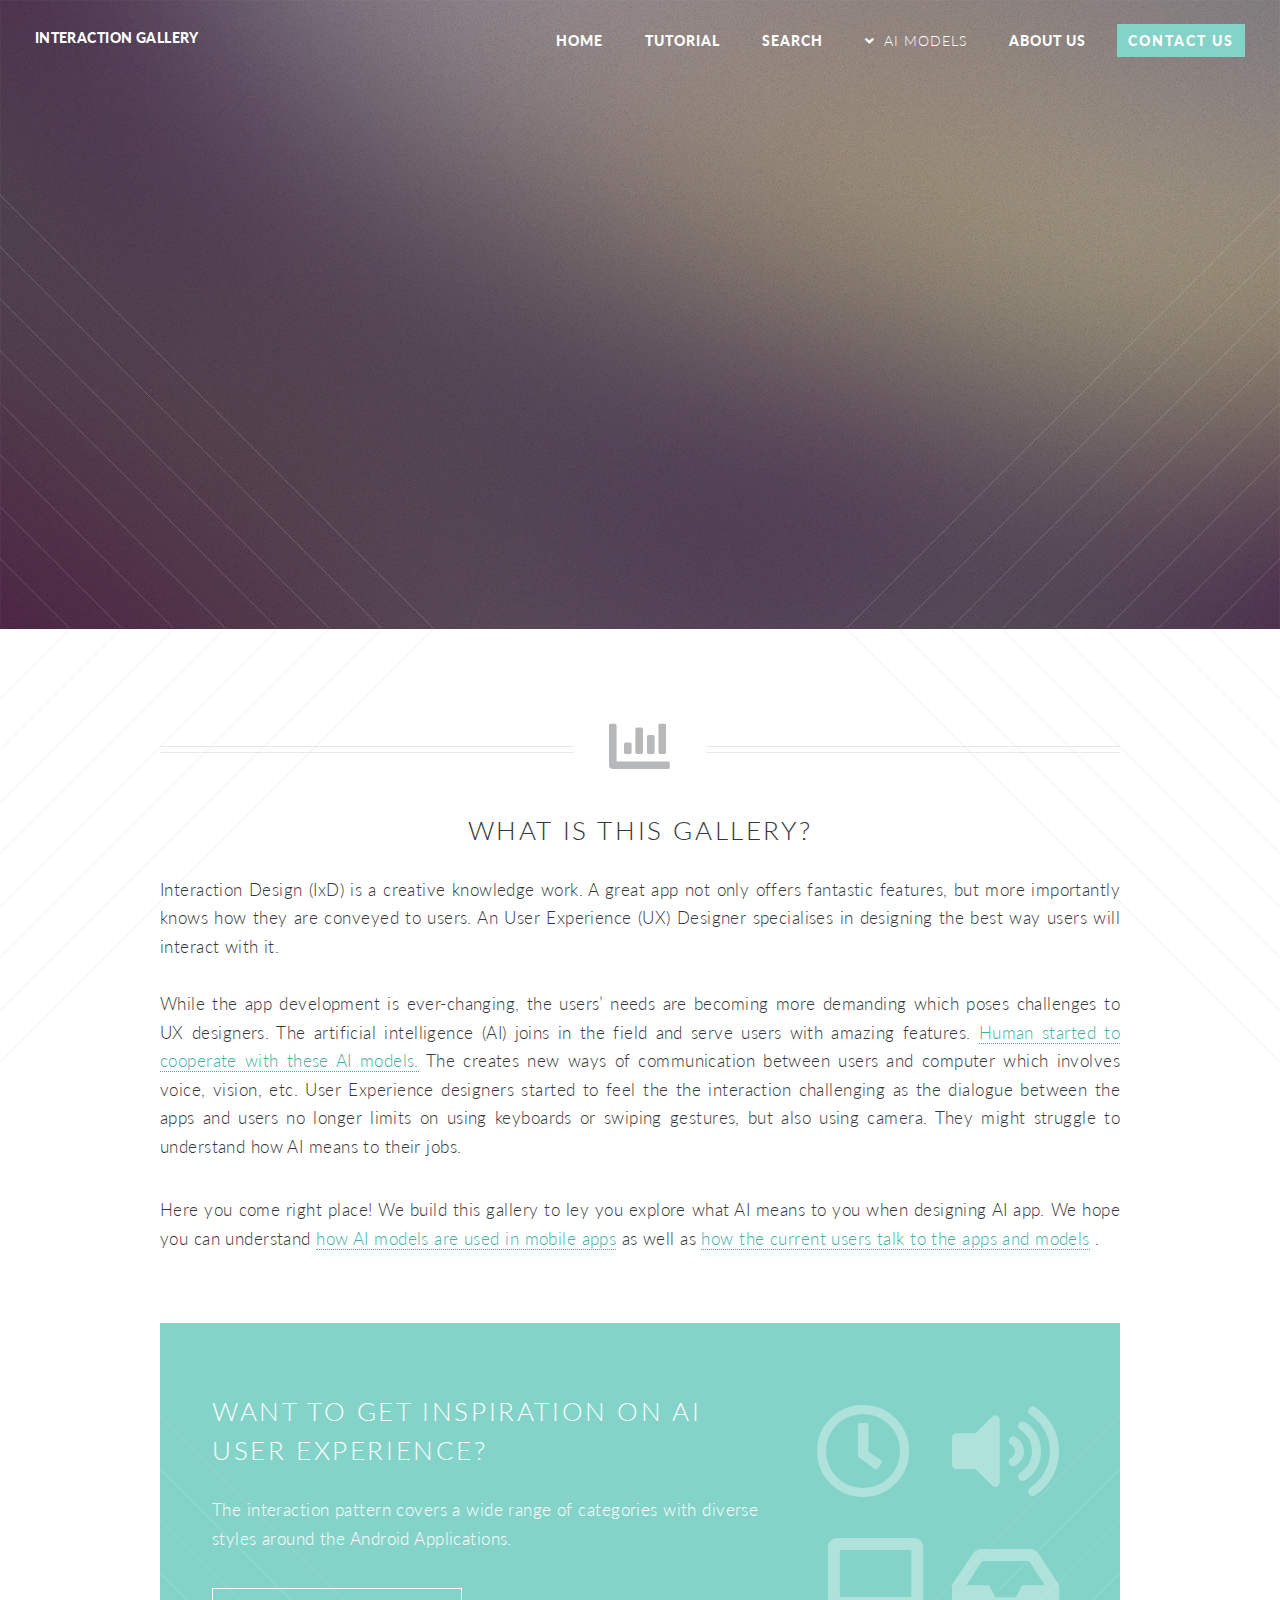
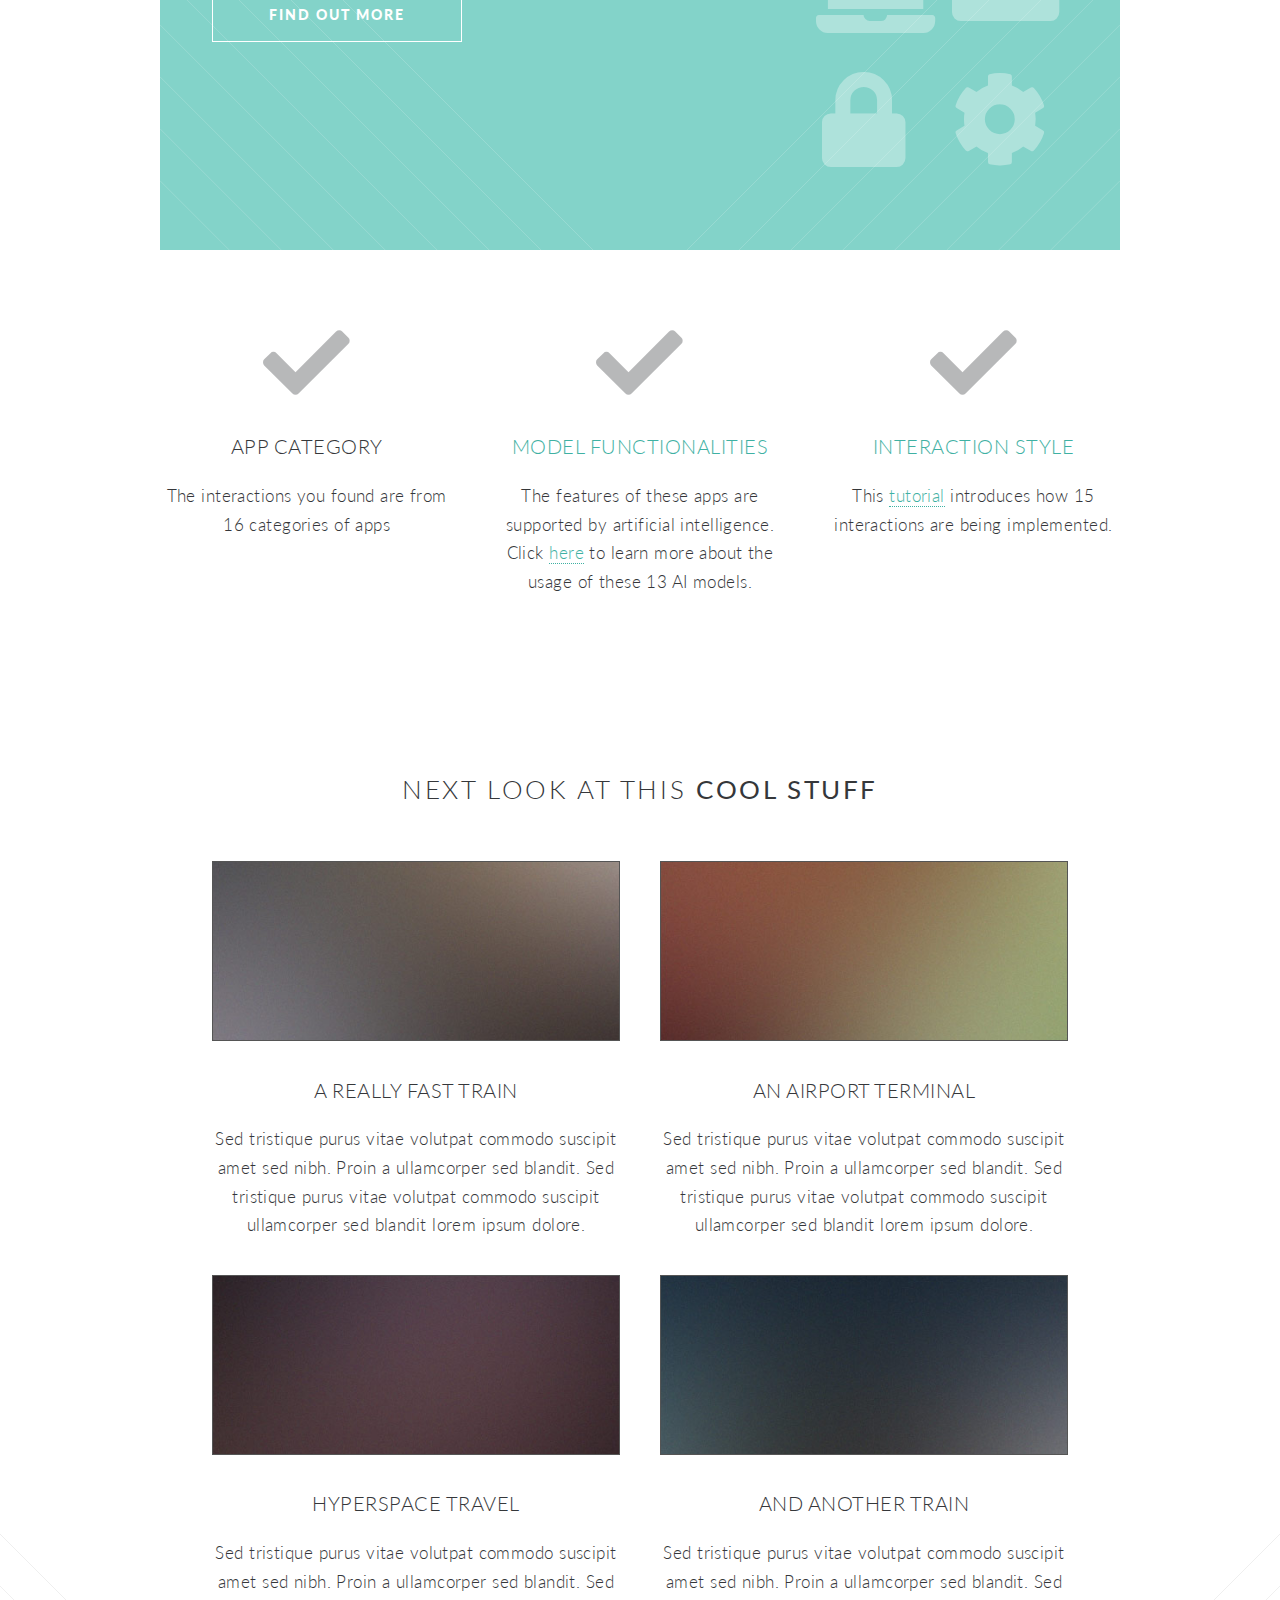
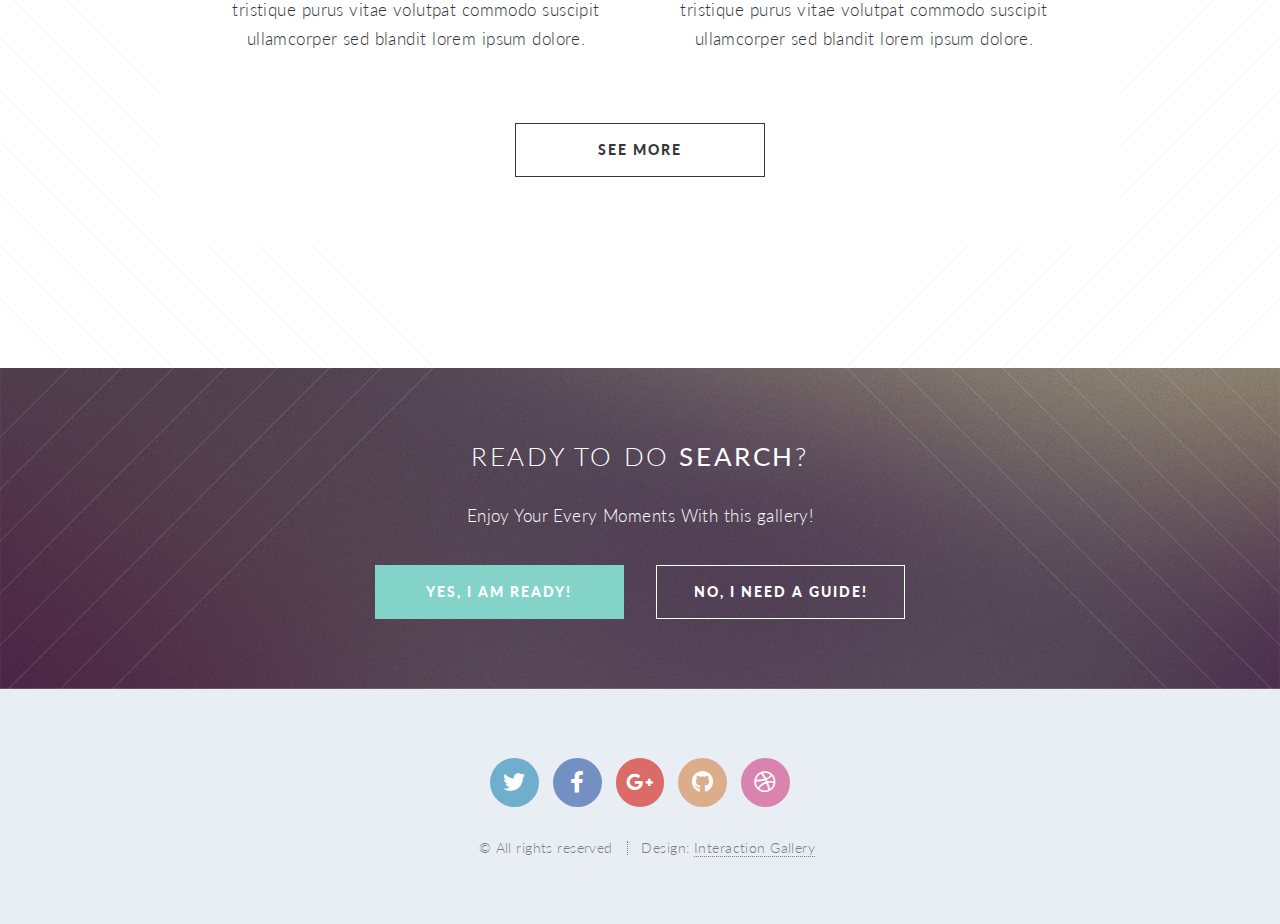
<file: index_page/index.html>
<!DOCTYPE HTML>

<html>
	<head>
		<title>Interaction Gallery</title>
		<meta charset="utf-8" />
		<meta name="viewport" content="width=device-width, initial-scale=1, user-scalable=no" />
		<link rel="stylesheet" href="assets/css/main.css" />
		<noscript><link rel="stylesheet" href="assets/css/noscript.css" /></noscript>
	</head>
	<body class="index is-preload" style="background-color: white;">
		<div id="page-wrapper">

			<!-- Header -->
				<header id="header" class="alt">
					<h1 id="logo"><a href="index.html">Interaction Gallery</a></h1>
					<nav id="nav" >
						<ul>
							<li class="current"><a href="index.html">Home</a></li>
							<li class="current"><a href="tutorial.html">Tutorial</a></li>
							<li class="current"><a href="search.html">Search</a></li>
							<li class="submenu">
								<a href="ai_model.html">AI models</a>
								<ul>
									<li><a href="ai_model.html#vision">Vision</a></li>
									<li><a href="ai_model.html#audio">Audio</a></li>
									<li><a href="ai_model.html#Language">Language</a></li>

								</ul>
							</li>
							<li class="current"><a href="about_us.html">About us</a></li>

							<li><a href="contact.html" class="button primary">Contact us</a></li>
						</ul>
					</nav>
				</header>

			<!-- Banner -->
				<section id="banner">

					<!--
						".inner" is set up as an inline-block so it automatically expands
						in both directions to fit whatever's inside it. This means it won't
						automatically wrap lines, so be sure to use line breaks where
						appropriate (<br />).
					-->
					<div class="inner">

						<header>
							<h2>Interaction Gallery</h2>
						</header>
						<p>This <strong>Gallery</strong> is free
						<br />
						to let you explore
						<br />
						the interaction pattern <br>
					in AI apps</p>
						<footer>
							<ul class="buttons stacked">
								<li><a href="#main" class="button fit scrolly">Tell Me More</a></li>
							</ul>
						</footer>

					</div>

				</section>

			<!-- Main -->
				<article id="main">

					<header class="special container">
						<span class="icon solid fa-chart-bar"></span>
						<h2>What is this gallery?</h2>

						<p style="text-align: justify;">Interaction Design (IxD) is a creative knowledge work. A great app not only offers fantastic features, but more importantly knows how they are conveyed to users. An User Experience (UX) Designer specialises in designing the best way users will interact with it.</p>
						<br>
						<p style="text-align: justify;">While <a href="https://www.youtube.com/watch?v=6L-BogO6HwU"></a> the app development is ever-changing, the users’ needs are becoming more demanding which poses challenges to UX designers. The artificial intelligence (AI) joins in the field and serve users with amazing features. <a href="https://www.ncbi.nlm.nih.gov/pmc/articles/PMC6832128/">Human started to cooperate with these AI models.</a>  The creates new ways of communication between users and computer which involves voice, vision, etc. User Experience designers started to feel the the interaction challenging as  the dialogue between the apps and users no longer limits on using keyboards or swiping gestures, but also using camera. They might struggle to understand how AI means to their jobs. </p>

						<p style="text-align: justify;">Here you come right place! We build this gallery to ley you explore what AI means to you when designing AI app. We hope you can understand <a href="ai_model.html">how AI models are used in mobile apps</a> as well as <a href="search.html">how the current users talk to the apps and models</a> . </p>
					</header>

					<!-- One -->
						<section class="wrapper style2 container special-alt">
							<div class="row gtr-50">
								<div class="col-8 col-12-narrower">

									<header>
										<h2>Want to get inspiration on AI user experience?</h2>
									</header>
									<p>The interaction pattern covers a wide range of categories with diverse styles around the Android Applications.</p>
									<footer>
										<ul class="buttons">
											<li><a href="#meta-char" class="button scrolly active">Find Out More</a></li>
										</ul>
									</footer>

								</div>
								<div class="col-4 col-12-narrower imp-narrower">

									<ul class="featured-icons" >
										<li><span class="icon fa-clock"><span class="label" >Feature 1</span></span></li>
										<li><span class="icon solid fa-volume-up"><span class="label">Feature 2</span></span></li>
										<li><span class="icon solid fa-laptop"><span class="label">Feature 3</span></span></li>
										<li><span class="icon solid fa-inbox"><span class="label">Feature 4</span></span></li>
										<li><span class="icon solid fa-lock"><span class="label">Feature 5</span></span></li>
										<li><span class="icon solid fa-cog"><span class="label">Feature 6</span></span></li>
									</ul>

								</div>
							</div>
						</section>

					<!-- Two -->
						<section class="wrapper style1 container special">
							<div class="row">
								<div class="col-4 col-12-narrower"  id="meta-char">

									<section >
										<span class="icon solid featured fa-check" ></span>
										<header>
											<h3>App Category
										</header>
										<p>The interactions you found are from 16 categories of apps </p>
									</section>

								</div>
								<div class="col-4 col-12-narrower">

									<section>
										<span class="icon solid featured fa-check"></span>
										<header>
											<a href="ai_model.html"><h3>Model Functionalities</h3></a>
										</header>
										<p>The features of these apps are supported by artificial intelligence. Click <a href="ai_model.html">here</a>  to learn more about the usage of these 13 AI models.</p>
									</section>

								</div>
								<div class="col-4 col-12-narrower">

									<section>
										<span class="icon solid featured fa-check"></span>
										<header>
											<a href="tutorial.html"><h3>Interaction Style</h3></a>
										</header>
										<p>This <a href="tutorial.html">tutorial</a> introduces how 15 interactions are being implemented.</p>
									</section>

								</div>
							</div>
						</section>

					<!-- Three -->
						<section class="wrapper style3 container special" id="tutorial">

							<header class="major">
								<h2>Next look at this <strong>cool stuff</strong></h2>
							</header>

							<div class="row">
								<div class="col-6 col-12-narrower">

									<section>
										<a href="#" class="image featured"><img src="images/pic01.jpg" alt="" /></a>
										<header>
											<h3>A Really Fast Train</h3>
										</header>
										<p>Sed tristique purus vitae volutpat commodo suscipit amet sed nibh. Proin a ullamcorper sed blandit. Sed tristique purus vitae volutpat commodo suscipit ullamcorper sed blandit lorem ipsum dolore.</p>
									</section>

								</div>
								<div class="col-6 col-12-narrower">

									<section>
										<a href="#" class="image featured"><img src="images/pic02.jpg" alt="" /></a>
										<header>
											<h3>An Airport Terminal</h3>
										</header>
										<p>Sed tristique purus vitae volutpat commodo suscipit amet sed nibh. Proin a ullamcorper sed blandit. Sed tristique purus vitae volutpat commodo suscipit ullamcorper sed blandit lorem ipsum dolore.</p>
									</section>

								</div>
							</div>
							<div class="row">
								<div class="col-6 col-12-narrower">

									<section>
										<a href="#" class="image featured"><img src="images/pic03.jpg" alt="" /></a>
										<header>
											<h3>Hyperspace Travel</h3>
										</header>
										<p>Sed tristique purus vitae volutpat commodo suscipit amet sed nibh. Proin a ullamcorper sed blandit. Sed tristique purus vitae volutpat commodo suscipit ullamcorper sed blandit lorem ipsum dolore.</p>
									</section>

								</div>
								<div class="col-6 col-12-narrower">

									<section>
										<a href="#" class="image featured"><img src="images/pic04.jpg" alt="" /></a>
										<header>
											<h3>And Another Train</h3>
										</header>
										<p>Sed tristique purus vitae volutpat commodo suscipit amet sed nibh. Proin a ullamcorper sed blandit. Sed tristique purus vitae volutpat commodo suscipit ullamcorper sed blandit lorem ipsum dolore.</p>
									</section>

								</div>
							</div>

							<footer class="major">
								<ul class="buttons">
									<li><a href="#" class="button">See More</a></li>
								</ul>
							</footer>

						</section>


				
				</article>

			<!-- CTA -->
				<section id="cta">

					<header>
						<h2>Ready to do <strong>Search</strong>?</h2>
						<p>Enjoy Your Every Moments With this gallery!</p>
					</header>
					<footer>
						<ul class="buttons">
							<li><a href="search.html" class="button primary">Yes, I am ready!</a></li>
							<li><a href="tutorial.html" class="button">No, I need a guide!</a></li>
						</ul>
					</footer>

				</section>

			<!-- Footer -->
				<footer id="footer">

					<ul class="icons">
						<li><a href="#" class="icon brands circle fa-twitter"><span class="label">Twitter</span></a></li>
						<li><a href="#" class="icon brands circle fa-facebook-f"><span class="label">Facebook</span></a></li>
						<li><a href="#" class="icon brands circle fa-google-plus-g"><span class="label">Google+</span></a></li>
						<li><a href="#" class="icon brands circle fa-github"><span class="label">Github</span></a></li>
						<li><a href="#" class="icon brands circle fa-dribbble"><span class="label">Dribbble</span></a></li>
					</ul>

					<ul class="copyright">
						<li>&copy; All rights reserved</li><li>Design: <a href="index.html">Interaction Gallery</a></li>
					</ul>

				</footer>

		</div>

		<!-- Scripts -->
			<script src="assets/js/jquery.min.js"></script>
			<script src="assets/js/jquery.dropotron.min.js"></script>
			<script src="assets/js/jquery.scrolly.min.js"></script>
			<script src="assets/js/jquery.scrollex.min.js"></script>
			<script src="assets/js/browser.min.js"></script>
			<script src="assets/js/breakpoints.min.js"></script>
			<script src="assets/js/util.js"></script>
			<script src="assets/js/main.js"></script>

	</body>
</html>
</file>
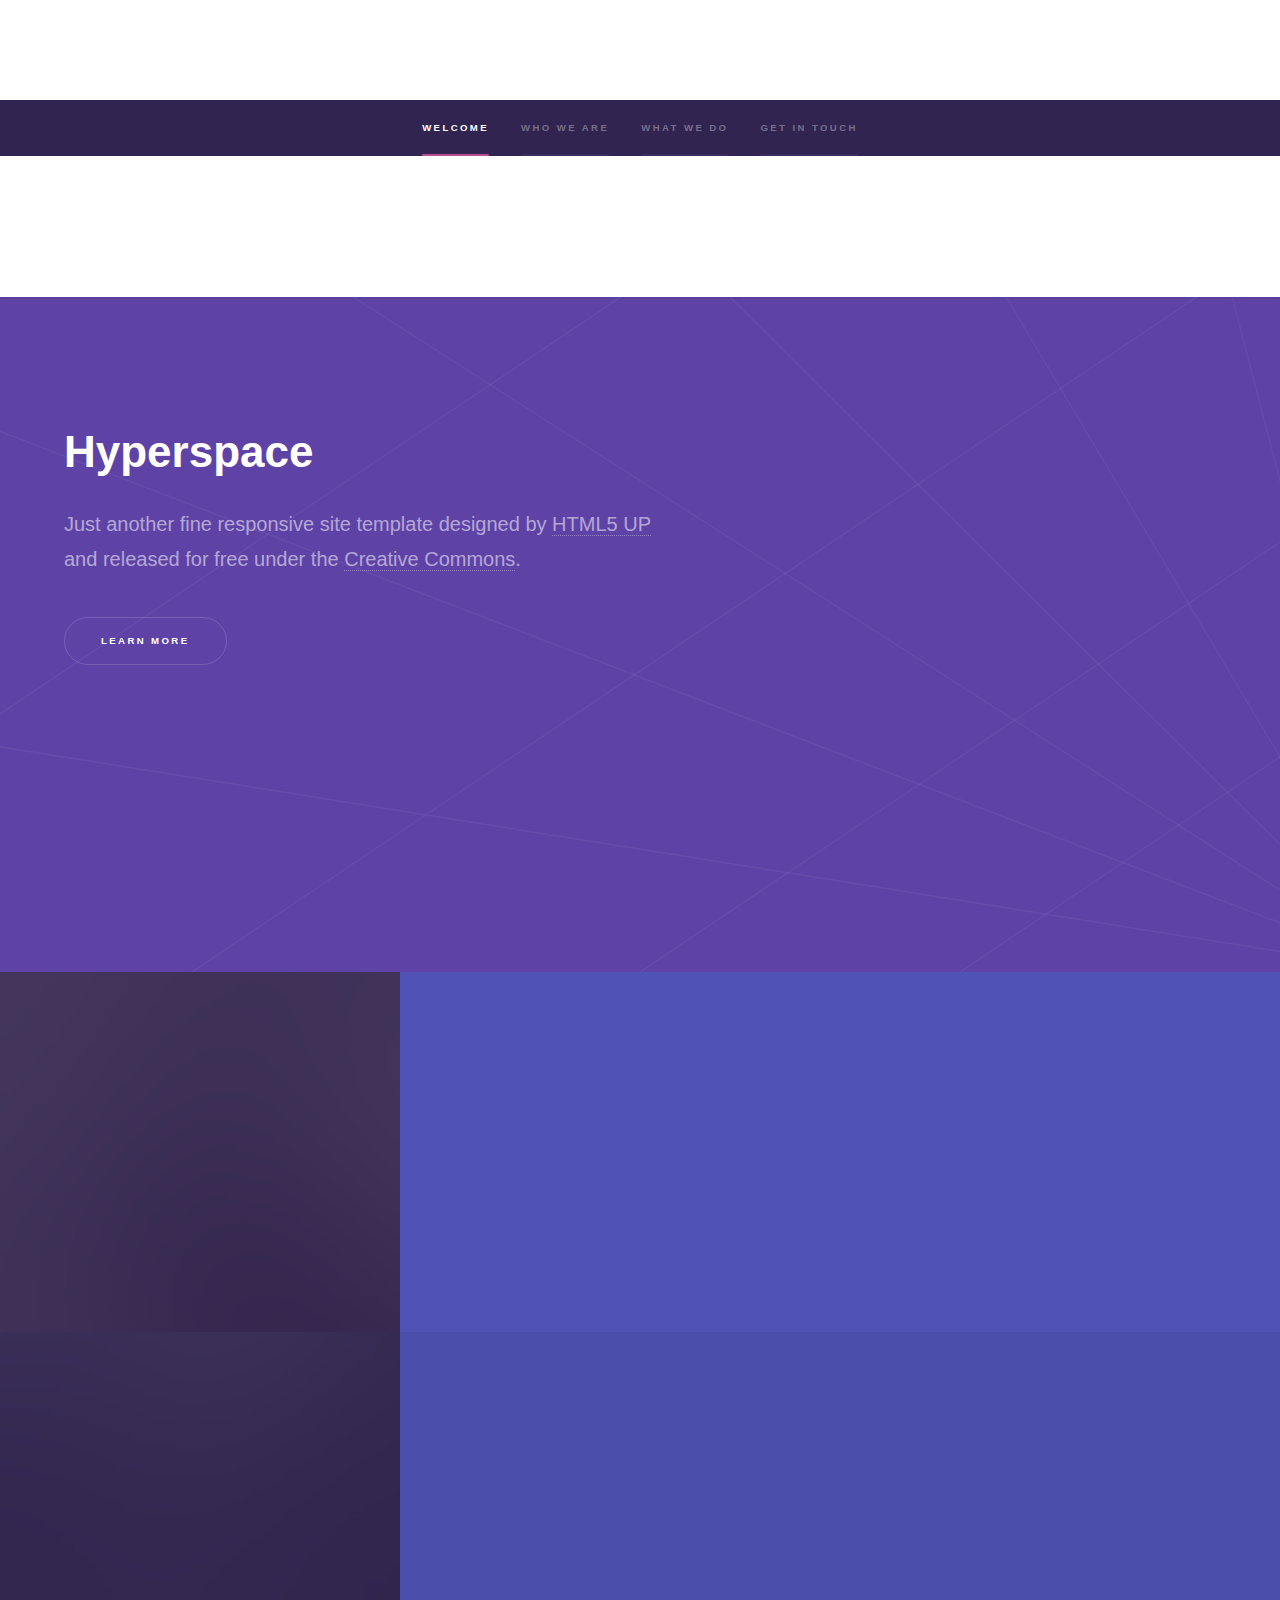
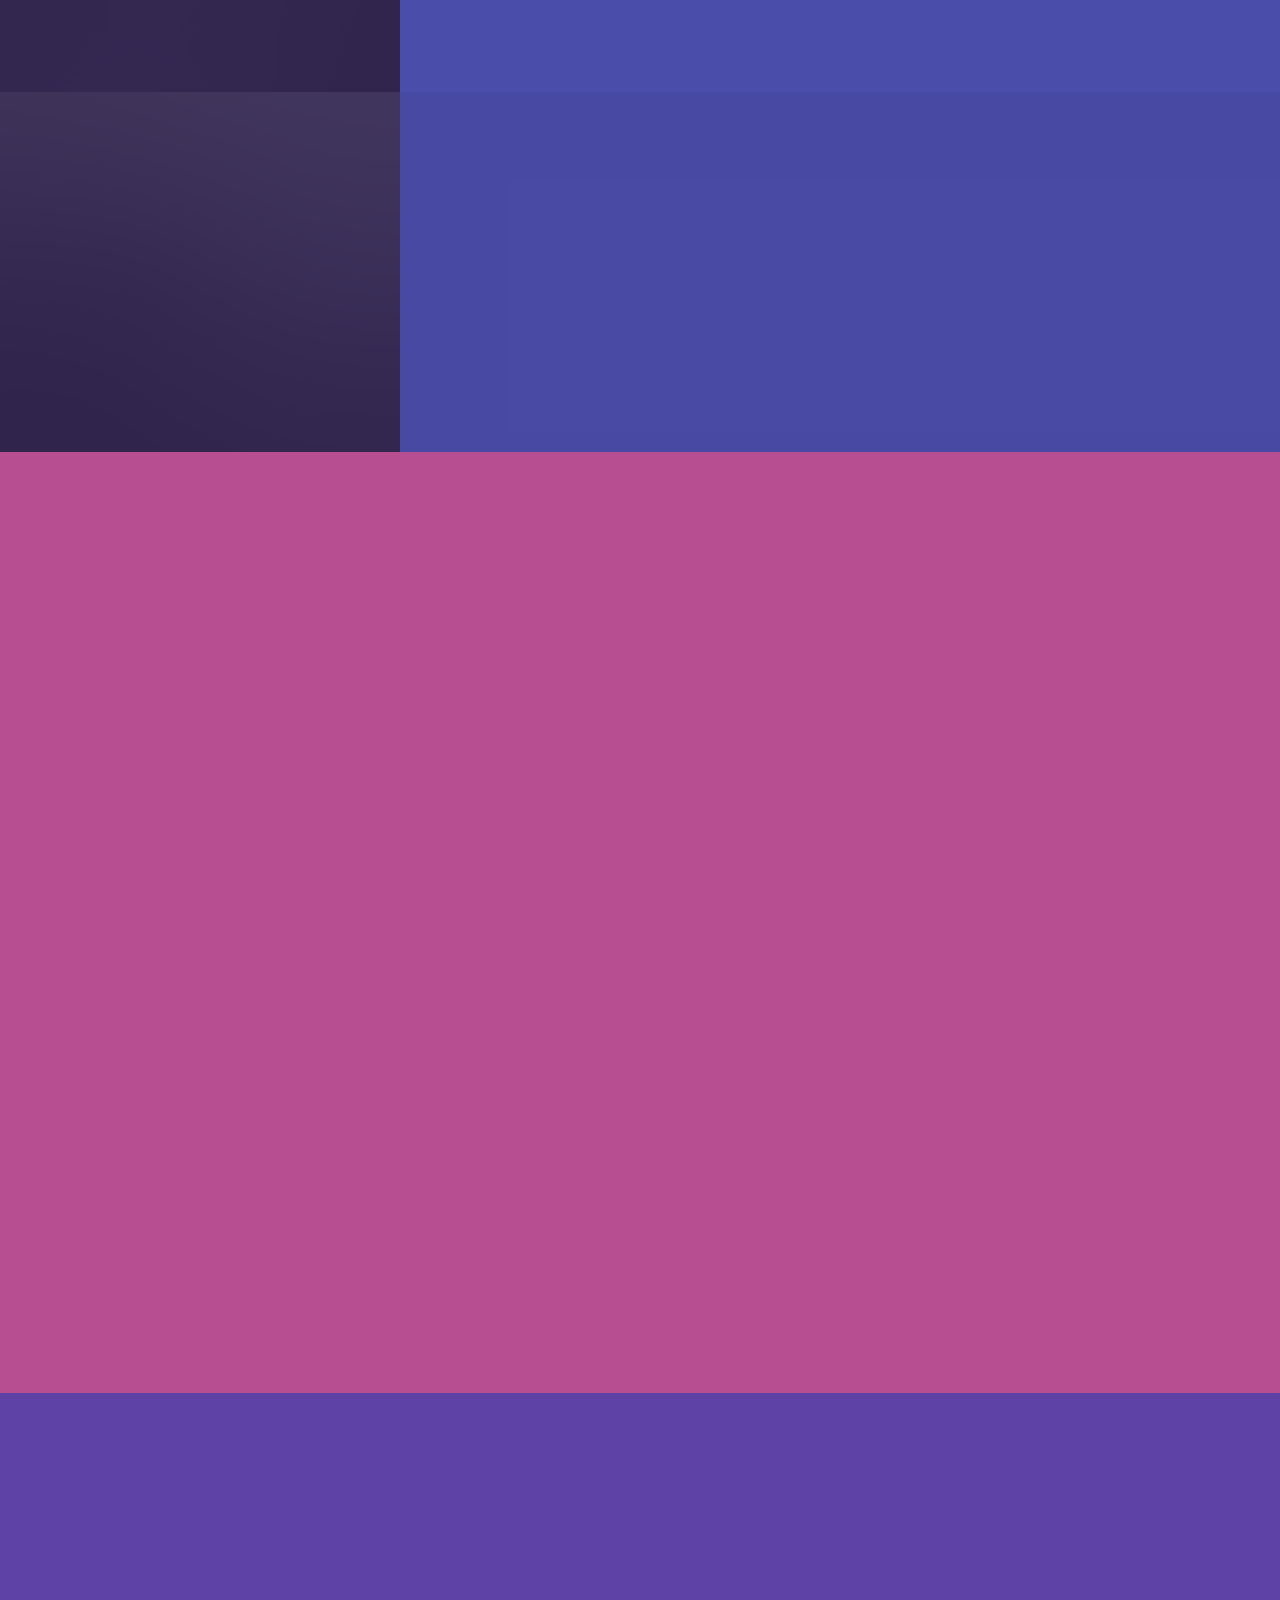
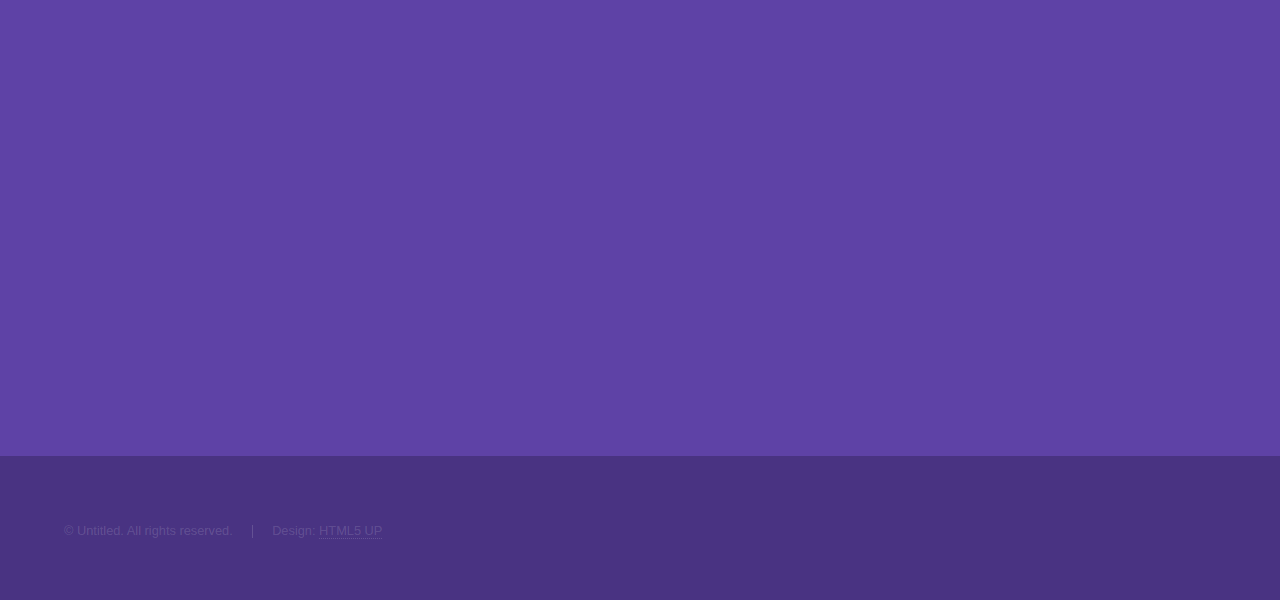
<file: about_us_page/about_us.html>
<!DOCTYPE HTML>

		

	<!-- Header -->

<html>
	<head >
		<title>Hyperspace by HTML5 UP</title>
		<meta charset="utf-8" />
		<meta name="viewport" content="width=device-width, initial-scale=1, user-scalable=no" />
		<link rel="stylesheet" href="/about_us_page/assets/css/main.css" />
		<noscript><link rel="stylesheet" href="/about_us_page/assets/css/noscript.css" /></noscript>
	</head>
	<header id="header" class="alt" style="position:relative; top: 100px;background: #fff;
	box-shadow: 0 1px 2px 0 rgba(0, 0, 0, 0.075);
	color: inherit;
	cursor: default;
	font-size: 0.8em;
	left: 0;
	padding: 1em 1.5em;
	position: fixed;
	top: 0;
	width: 100%;
	z-index: 10000;">
		<link rel="stylesheet" href="assets/css/main.css" />
		<noscript><link rel="stylesheet" href="assets/css/noscript.css" /></noscript>
			<h1 id="logo"><a href="index.html">Interaction Gallery</a></h1>
			<nav id="nav">
				<ul>
					<li class="current"><a href="index.html">Home</a></li>
					<li class="current"><a href="index.html">Tutorial</a></li>
					<li class="current"><a href="search.html">Search</a></li>
					<li class="submenu">
						<a href="#">AI models</a>
						<ul>
							<li><a href="left-sidebar.html">Left Sidebar</a></li>
							<li><a href="right-sidebar.html">Right Sidebar</a></li>
							<li><a href="ai_model.html">No Sidebar</a></li>
							<li><a href="contact.html">Contact</a></li>
							<li class="submenu">
								<a href="#">Submenu</a>
								<ul>
									<li><a href="#">Dolore Sed</a></li>
									<li><a href="#">Consequat</a></li>
									<li><a href="#">Lorem Magna</a></li>
									<li><a href="#">Sed Magna</a></li>
									<li><a href="#">Ipsum Nisl</a></li>
								</ul>
							</li>
						</ul>
					</li>
					<li class="current"><a href="index.html">About us</a></li>
	
					<li><a href="contact.html" class="button primary">Contact us</a></li>
				</ul>
			</nav>
		</header>

		
	<body class="is-preload" >

		<!-- Sidebar -->
			<section id="sidebar" style="position:relative; top: 100px;" >
				<div class="inner">
					<nav>
						<ul>
							<li><a href="#intro">Welcome</a></li>
							<li><a href="#one">Who we are</a></li>
							<li><a href="#two">What we do</a></li>
							<li><a href="#three">Get in touch</a></li>
						</ul>
					</nav>
				</div>
			</section>

		<!-- Wrapper -->
			<div id="wrapper">

				<!-- Intro -->
					<section id="intro" class="wrapper style1 fullscreen fade-up">
						<div class="inner">
							<h1>Hyperspace</h1>
							<p>Just another fine responsive site template designed by <a href="http://html5up.net">HTML5 UP</a><br />
							and released for free under the <a href="http://html5up.net/license">Creative Commons</a>.</p>
							<ul class="actions">
								<li><a href="#one" class="button scrolly">Learn more</a></li>
							</ul>
						</div>
					</section>

				<!-- One -->
					<section id="one" class="wrapper style2 spotlights">
						<section>
							<a href="#" class="image"><img src="images/pic01.jpg" alt="" data-position="center center" /></a>
							<div class="content">
								<div class="inner">
									<h2>Sed ipsum dolor</h2>
									<p>Phasellus convallis elit id ullamcorper pulvinar. Duis aliquam turpis mauris, eu ultricies erat malesuada quis. Aliquam dapibus.</p>
									<ul class="actions">
										<li><a href="generic.html" class="button">Learn more</a></li>
									</ul>
								</div>
							</div>
						</section>
						<section>
							<a href="#" class="image"><img src="images/pic02.jpg" alt="" data-position="top center" /></a>
							<div class="content">
								<div class="inner">
									<h2>Feugiat consequat</h2>
									<p>Phasellus convallis elit id ullamcorper pulvinar. Duis aliquam turpis mauris, eu ultricies erat malesuada quis. Aliquam dapibus.</p>
									<ul class="actions">
										<li><a href="generic.html" class="button">Learn more</a></li>
									</ul>
								</div>
							</div>
						</section>
						<section>
							<a href="#" class="image"><img src="images/pic03.jpg" alt="" data-position="25% 25%" /></a>
							<div class="content">
								<div class="inner">
									<h2>Ultricies aliquam</h2>
									<p>Phasellus convallis elit id ullamcorper pulvinar. Duis aliquam turpis mauris, eu ultricies erat malesuada quis. Aliquam dapibus.</p>
									<ul class="actions">
										<li><a href="generic.html" class="button">Learn more</a></li>
									</ul>
								</div>
							</div>
						</section>
					</section>

				<!-- Two -->
					<section id="two" class="wrapper style3 fade-up">
						<div class="inner">
							<h2>What we do</h2>
							<p>Phasellus convallis elit id ullamcorper pulvinar. Duis aliquam turpis mauris, eu ultricies erat malesuada quis. Aliquam dapibus, lacus eget hendrerit bibendum, urna est aliquam sem, sit amet imperdiet est velit quis lorem.</p>
							<div class="features">
								<section>
									<span class="icon solid major fa-code"></span>
									<h3>Lorem ipsum amet</h3>
									<p>Phasellus convallis elit id ullam corper amet et pulvinar. Duis aliquam turpis mauris, sed ultricies erat dapibus.</p>
								</section>
								<section>
									<span class="icon solid major fa-lock"></span>
									<h3>Aliquam sed nullam</h3>
									<p>Phasellus convallis elit id ullam corper amet et pulvinar. Duis aliquam turpis mauris, sed ultricies erat dapibus.</p>
								</section>
								<section>
									<span class="icon solid major fa-cog"></span>
									<h3>Sed erat ullam corper</h3>
									<p>Phasellus convallis elit id ullam corper amet et pulvinar. Duis aliquam turpis mauris, sed ultricies erat dapibus.</p>
								</section>
								<section>
									<span class="icon solid major fa-desktop"></span>
									<h3>Veroeros quis lorem</h3>
									<p>Phasellus convallis elit id ullam corper amet et pulvinar. Duis aliquam turpis mauris, sed ultricies erat dapibus.</p>
								</section>
								<section>
									<span class="icon solid major fa-link"></span>
									<h3>Urna quis bibendum</h3>
									<p>Phasellus convallis elit id ullam corper amet et pulvinar. Duis aliquam turpis mauris, sed ultricies erat dapibus.</p>
								</section>
								<section>
									<span class="icon major fa-gem"></span>
									<h3>Aliquam urna dapibus</h3>
									<p>Phasellus convallis elit id ullam corper amet et pulvinar. Duis aliquam turpis mauris, sed ultricies erat dapibus.</p>
								</section>
							</div>
							<ul class="actions">
								<li><a href="generic.html" class="button">Learn more</a></li>
							</ul>
						</div>
					</section>

				<!-- Three -->
					<section id="three" class="wrapper style1 fade-up">
						<div class="inner">
							<h2>Get in touch</h2>
							<p>Phasellus convallis elit id ullamcorper pulvinar. Duis aliquam turpis mauris, eu ultricies erat malesuada quis. Aliquam dapibus, lacus eget hendrerit bibendum, urna est aliquam sem, sit amet imperdiet est velit quis lorem.</p>
							<div class="split style1">
								<section>
									<form method="post" action="#">
										<div class="fields">
											<div class="field half">
												<label for="name">Name</label>
												<input type="text" name="name" id="name" />
											</div>
											<div class="field half">
												<label for="email">Email</label>
												<input type="text" name="email" id="email" />
											</div>
											<div class="field">
												<label for="message">Message</label>
												<textarea name="message" id="message" rows="5"></textarea>
											</div>
										</div>
										<ul class="actions">
											<li><a href="" class="button submit">Send Message</a></li>
										</ul>
									</form>
								</section>
								<section>
									<ul class="contact">
										<li>
											<h3>Address</h3>
											<span>12345 Somewhere Road #654<br />
											Nashville, TN 00000-0000<br />
											USA</span>
										</li>
										<li>
											<h3>Email</h3>
											<a href="#">user@untitled.tld</a>
										</li>
										<li>
											<h3>Phone</h3>
											<span>(000) 000-0000</span>
										</li>
										<li>
											<h3>Social</h3>
											<ul class="icons">
												<li><a href="#" class="icon brands fa-twitter"><span class="label">Twitter</span></a></li>
												<li><a href="#" class="icon brands fa-facebook-f"><span class="label">Facebook</span></a></li>
												<li><a href="#" class="icon brands fa-github"><span class="label">GitHub</span></a></li>
												<li><a href="#" class="icon brands fa-instagram"><span class="label">Instagram</span></a></li>
												<li><a href="#" class="icon brands fa-linkedin-in"><span class="label">LinkedIn</span></a></li>
											</ul>
										</li>
									</ul>
								</section>
							</div>
						</div>
					</section>

			</div>

		<!-- Footer -->
			<footer id="footer" class="wrapper style1-alt">
				<div class="inner">
					<ul class="menu">
						<li>&copy; Untitled. All rights reserved.</li><li>Design: <a href="http://html5up.net">HTML5 UP</a></li>
					</ul>
				</div>
			</footer>

		<!-- Scripts -->
			<script src="/about_us_page/assets/js/jquery.min.js"></script>
			<script src="/about_us_page/assets/js/jquery.scrollex.min.js"></script>
			<script src="/about_us_page/assets/js/jquery.scrolly.min.js"></script>
			<script src="/about_us_page/assets/js/browser.min.js"></script>
			<script src="/about_us_page/assets/js/breakpoints.min.js"></script>
			<script src="/about_us_page/assets/js/util.js"></script>
			<script src="/about_us_page/assets/js/main.js"></script>

	</body>
</html>
</file>
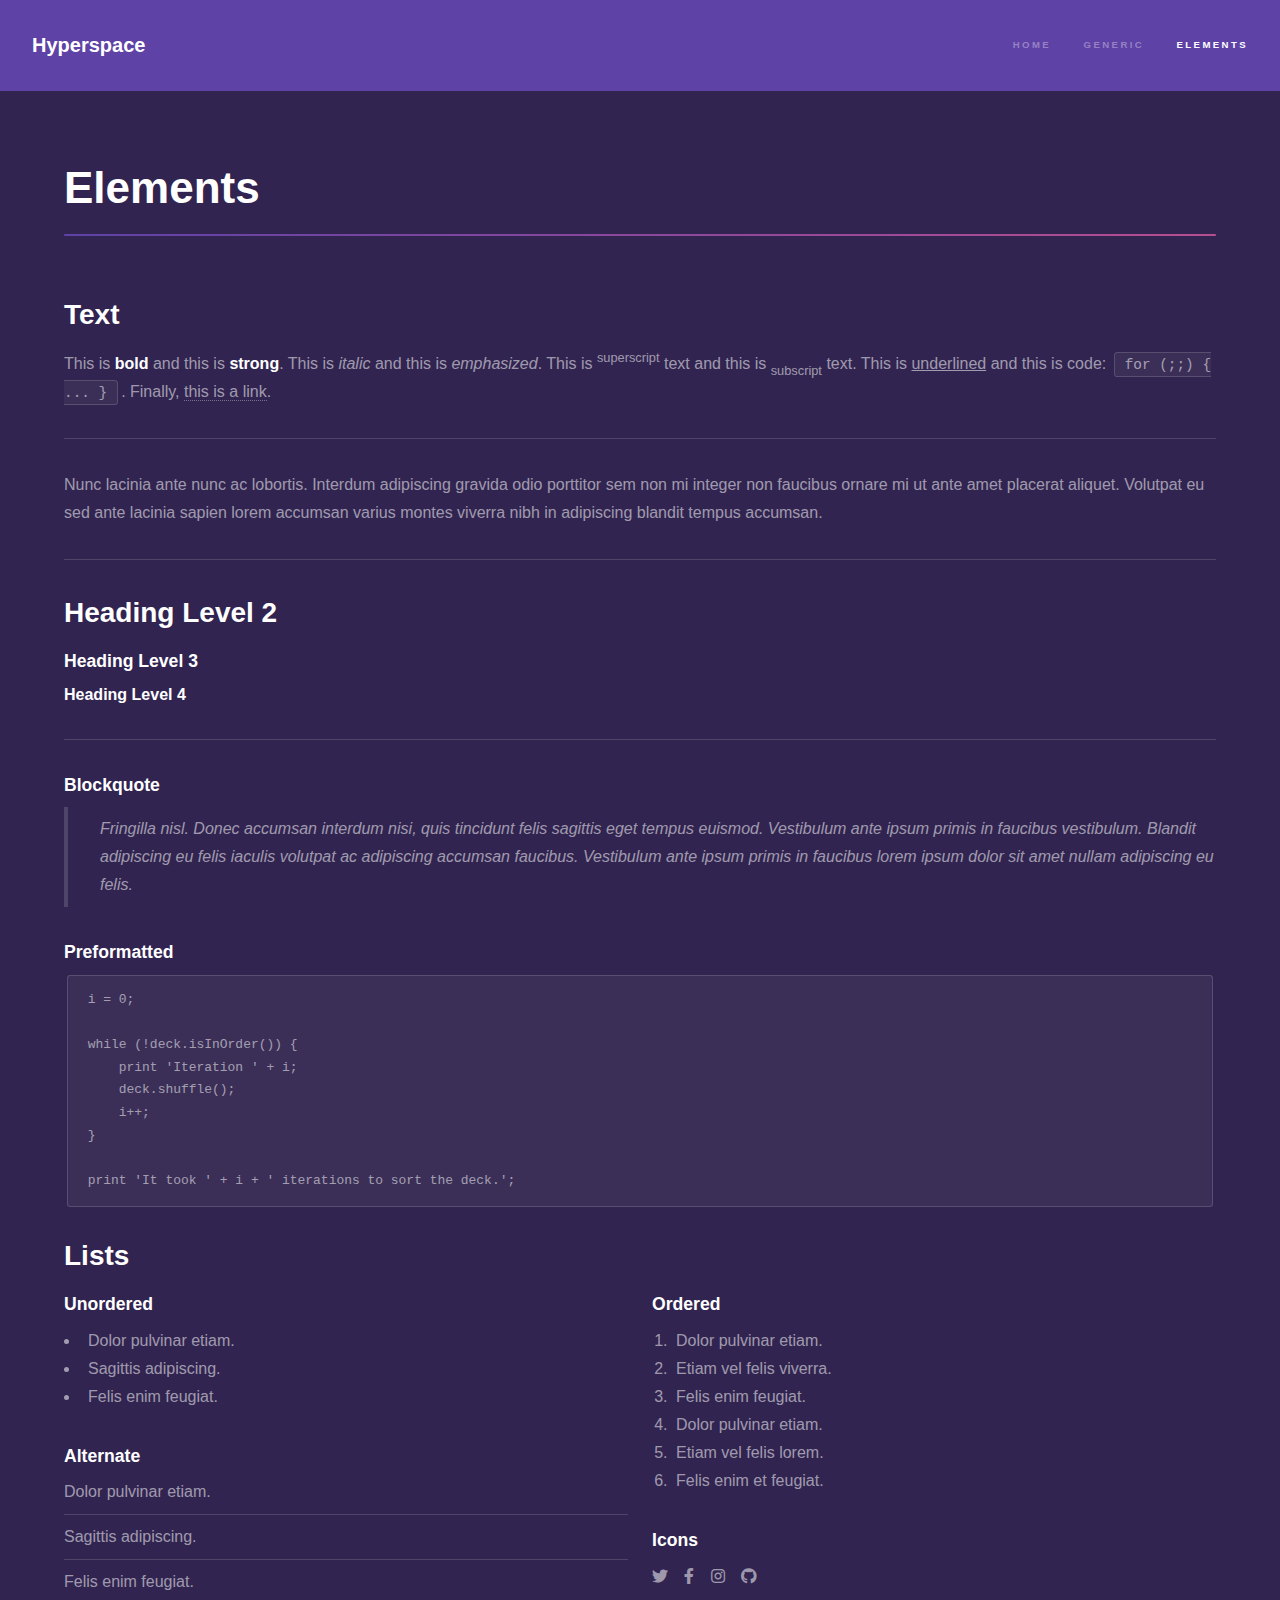
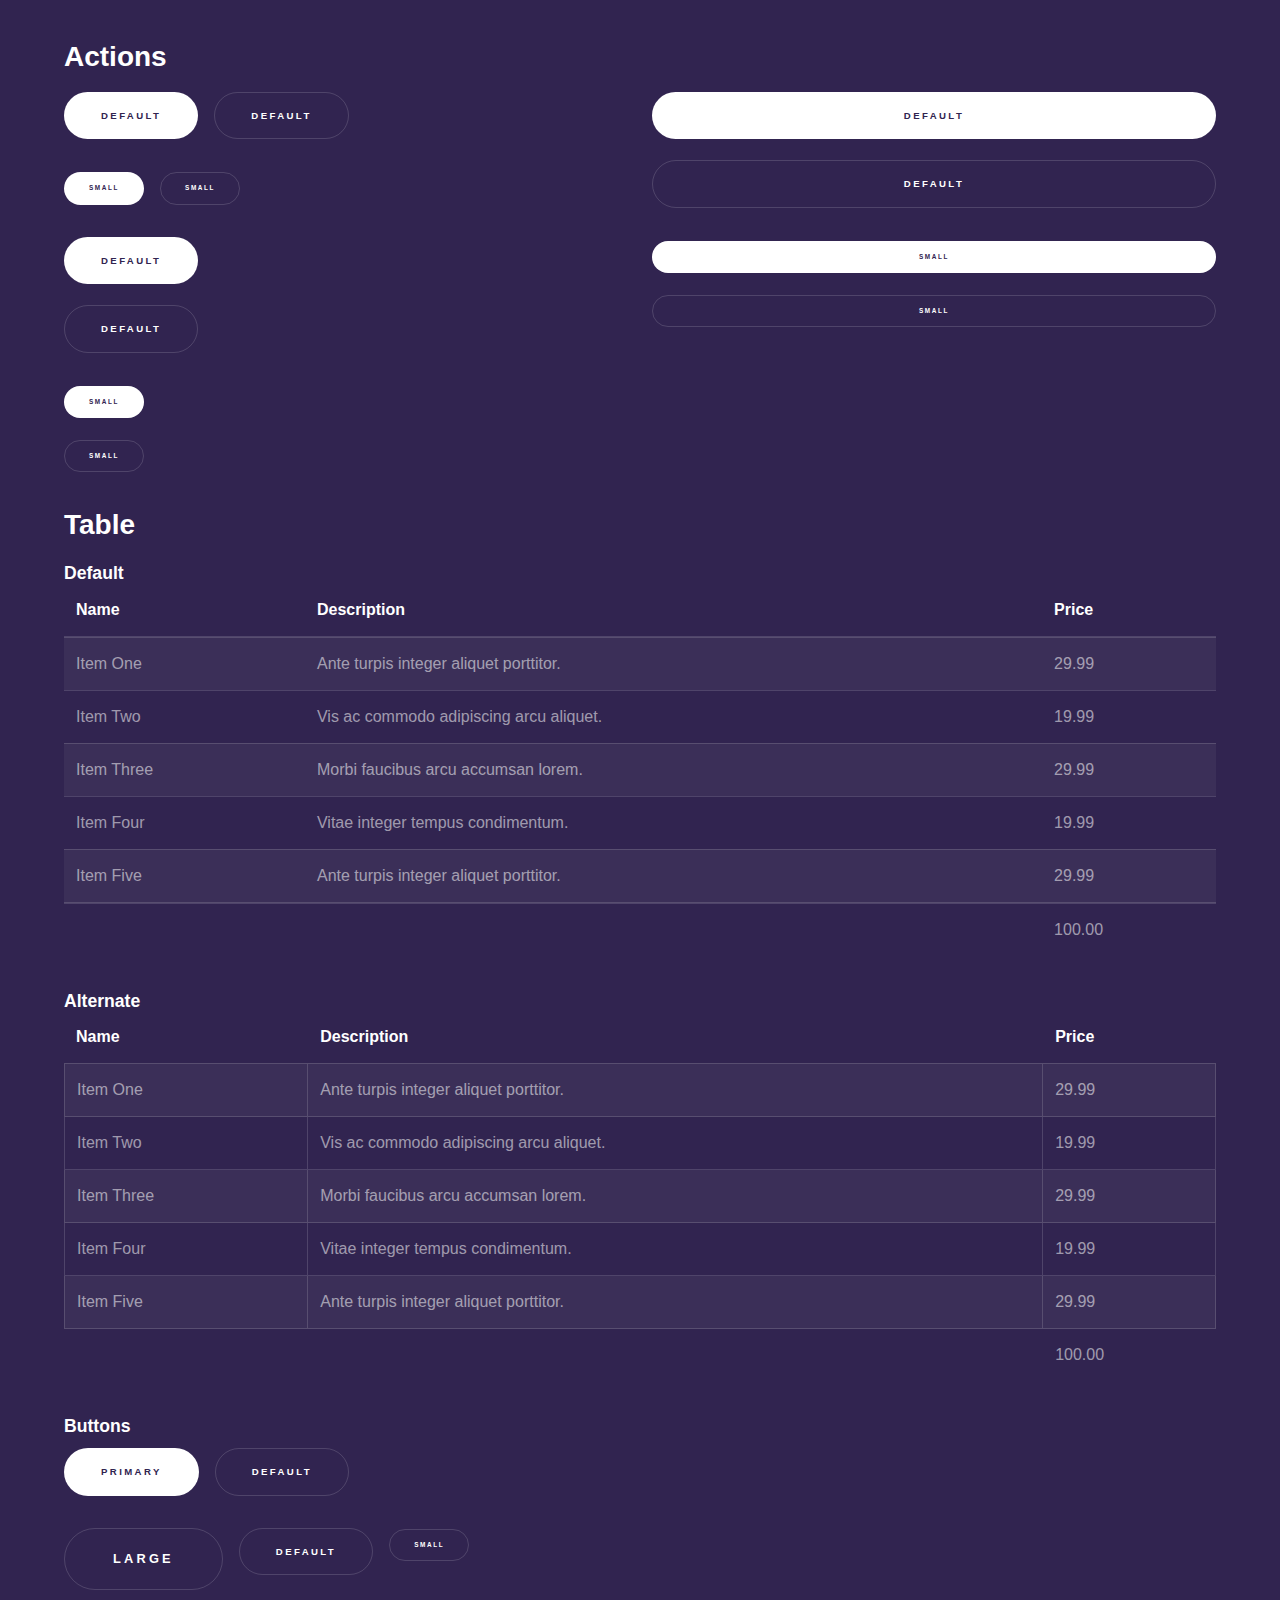
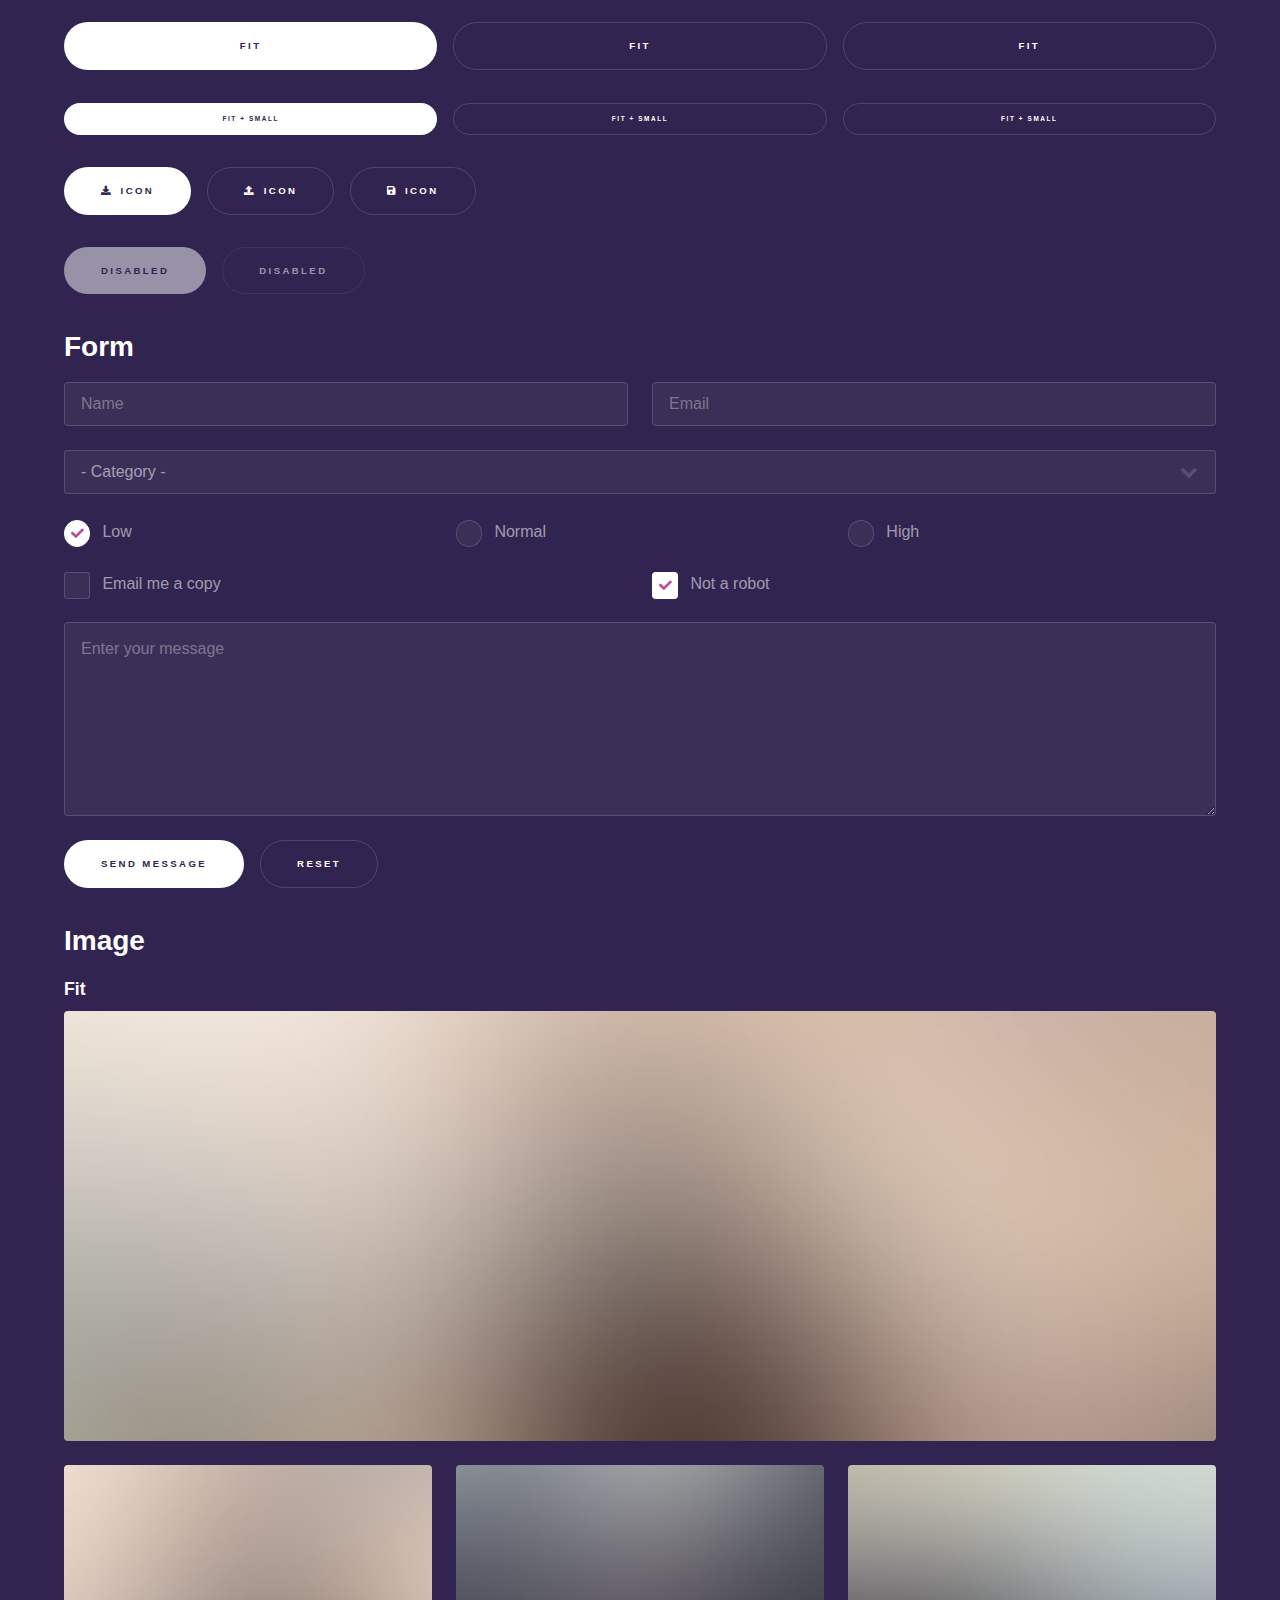
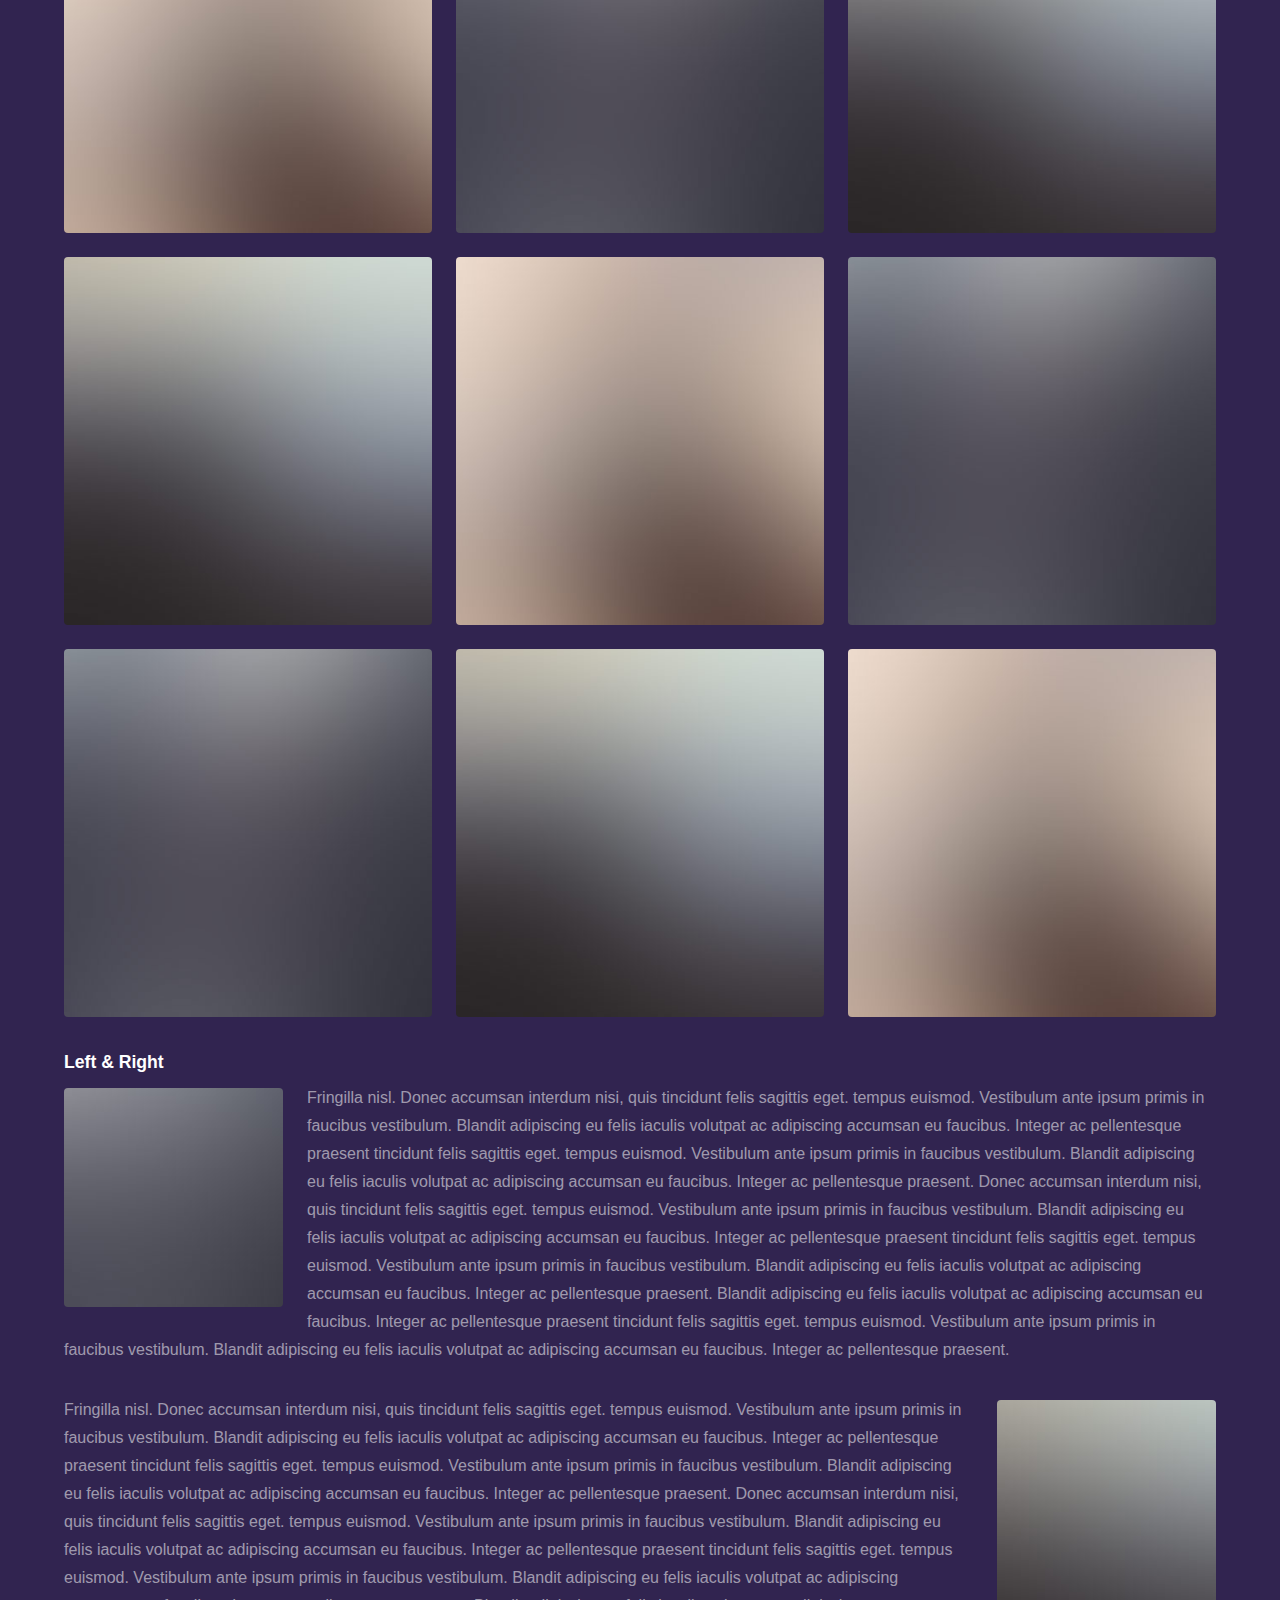
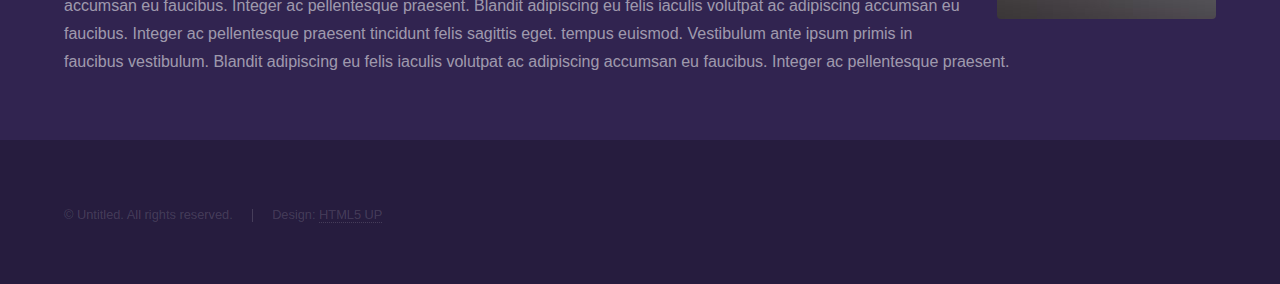
<file: about_us_page/elements.html>
<!DOCTYPE HTML>
<!--
	Hyperspace by HTML5 UP
	html5up.net | @ajlkn
	Free for personal and commercial use under the CCA 3.0 license (html5up.net/license)
-->
<html>
	<head>
		<title>Elements - Hyperspace by HTML5 UP</title>
		<meta charset="utf-8" />
		<meta name="viewport" content="width=device-width, initial-scale=1, user-scalable=no" />
		<link rel="stylesheet" href="assets/css/main.css" />
		<noscript><link rel="stylesheet" href="assets/css/noscript.css" /></noscript>
	</head>
	<body class="is-preload">

		<!-- Header -->
			<header id="header">
				<a href="index.html" class="title">Hyperspace</a>
				<nav>
					<ul>
						<li><a href="index.html">Home</a></li>
						<li><a href="generic.html">Generic</a></li>
						<li><a href="elements.html"  class="active">Elements</a></li>
					</ul>
				</nav>
			</header>

		<!-- Wrapper -->
			<div id="wrapper">

				<!-- Main -->
					<section id="main" class="wrapper">
						<div class="inner">
							<h1 class="major">Elements</h1>

							<!-- Text -->
								<section>
									<h2>Text</h2>
									<p>This is <b>bold</b> and this is <strong>strong</strong>. This is <i>italic</i> and this is <em>emphasized</em>.
									This is <sup>superscript</sup> text and this is <sub>subscript</sub> text.
									This is <u>underlined</u> and this is code: <code>for (;;) { ... }</code>. Finally, <a href="#">this is a link</a>.</p>
									<hr />
									<p>Nunc lacinia ante nunc ac lobortis. Interdum adipiscing gravida odio porttitor sem non mi integer non faucibus ornare mi ut ante amet placerat aliquet. Volutpat eu sed ante lacinia sapien lorem accumsan varius montes viverra nibh in adipiscing blandit tempus accumsan.</p>
									<hr />
									<h2>Heading Level 2</h2>
									<h3>Heading Level 3</h3>
									<h4>Heading Level 4</h4>
									<hr />
									<h3>Blockquote</h3>
									<blockquote>Fringilla nisl. Donec accumsan interdum nisi, quis tincidunt felis sagittis eget tempus euismod. Vestibulum ante ipsum primis in faucibus vestibulum. Blandit adipiscing eu felis iaculis volutpat ac adipiscing accumsan faucibus. Vestibulum ante ipsum primis in faucibus lorem ipsum dolor sit amet nullam adipiscing eu felis.</blockquote>
									<h3>Preformatted</h3>
									<pre><code>i = 0;

while (!deck.isInOrder()) {
    print 'Iteration ' + i;
    deck.shuffle();
    i++;
}

print 'It took ' + i + ' iterations to sort the deck.';</code></pre>
								</section>

							<!-- Lists -->
								<section>
									<h2>Lists</h2>
									<div class="row">
										<div class="col-6 col-12-medium">
											<h3>Unordered</h3>
											<ul>
												<li>Dolor pulvinar etiam.</li>
												<li>Sagittis adipiscing.</li>
												<li>Felis enim feugiat.</li>
											</ul>
											<h3>Alternate</h3>
											<ul class="alt">
												<li>Dolor pulvinar etiam.</li>
												<li>Sagittis adipiscing.</li>
												<li>Felis enim feugiat.</li>
											</ul>
										</div>
										<div class="col-6 col-12-medium">
											<h3>Ordered</h3>
											<ol>
												<li>Dolor pulvinar etiam.</li>
												<li>Etiam vel felis viverra.</li>
												<li>Felis enim feugiat.</li>
												<li>Dolor pulvinar etiam.</li>
												<li>Etiam vel felis lorem.</li>
												<li>Felis enim et feugiat.</li>
											</ol>
											<h3>Icons</h3>
											<ul class="icons">
												<li><a href="#" class="icon brands fa-twitter"><span class="label">Twitter</span></a></li>
												<li><a href="#" class="icon brands fa-facebook-f"><span class="label">Facebook</span></a></li>
												<li><a href="#" class="icon brands fa-instagram"><span class="label">Instagram</span></a></li>
												<li><a href="#" class="icon brands fa-github"><span class="label">Github</span></a></li>
											</ul>
										</div>
									</div>
									<h2>Actions</h2>
									<div class="row">
										<div class="col-6 col-12-medium">
											<ul class="actions">
												<li><a href="#" class="button primary">Default</a></li>
												<li><a href="#" class="button">Default</a></li>
											</ul>
											<ul class="actions small">
												<li><a href="#" class="button primary small">Small</a></li>
												<li><a href="#" class="button small">Small</a></li>
											</ul>
											<ul class="actions stacked">
												<li><a href="#" class="button primary">Default</a></li>
												<li><a href="#" class="button">Default</a></li>
											</ul>
											<ul class="actions stacked">
												<li><a href="#" class="button primary small">Small</a></li>
												<li><a href="#" class="button small">Small</a></li>
											</ul>
										</div>
										<div class="col-6 col-12-medium">
											<ul class="actions stacked">
												<li><a href="#" class="button primary fit">Default</a></li>
												<li><a href="#" class="button fit">Default</a></li>
											</ul>
											<ul class="actions stacked">
												<li><a href="#" class="button primary small fit">Small</a></li>
												<li><a href="#" class="button small fit">Small</a></li>
											</ul>
										</div>
									</div>
								</section>

							<!-- Table -->
								<section>
									<h2>Table</h2>
									<h3>Default</h3>
									<div class="table-wrapper">
										<table>
											<thead>
												<tr>
													<th>Name</th>
													<th>Description</th>
													<th>Price</th>
												</tr>
											</thead>
											<tbody>
												<tr>
													<td>Item One</td>
													<td>Ante turpis integer aliquet porttitor.</td>
													<td>29.99</td>
												</tr>
												<tr>
													<td>Item Two</td>
													<td>Vis ac commodo adipiscing arcu aliquet.</td>
													<td>19.99</td>
												</tr>
												<tr>
													<td>Item Three</td>
													<td> Morbi faucibus arcu accumsan lorem.</td>
													<td>29.99</td>
												</tr>
												<tr>
													<td>Item Four</td>
													<td>Vitae integer tempus condimentum.</td>
													<td>19.99</td>
												</tr>
												<tr>
													<td>Item Five</td>
													<td>Ante turpis integer aliquet porttitor.</td>
													<td>29.99</td>
												</tr>
											</tbody>
											<tfoot>
												<tr>
													<td colspan="2"></td>
													<td>100.00</td>
												</tr>
											</tfoot>
										</table>
									</div>

									<h3>Alternate</h3>
									<div class="table-wrapper">
										<table class="alt">
											<thead>
												<tr>
													<th>Name</th>
													<th>Description</th>
													<th>Price</th>
												</tr>
											</thead>
											<tbody>
												<tr>
													<td>Item One</td>
													<td>Ante turpis integer aliquet porttitor.</td>
													<td>29.99</td>
												</tr>
												<tr>
													<td>Item Two</td>
													<td>Vis ac commodo adipiscing arcu aliquet.</td>
													<td>19.99</td>
												</tr>
												<tr>
													<td>Item Three</td>
													<td> Morbi faucibus arcu accumsan lorem.</td>
													<td>29.99</td>
												</tr>
												<tr>
													<td>Item Four</td>
													<td>Vitae integer tempus condimentum.</td>
													<td>19.99</td>
												</tr>
												<tr>
													<td>Item Five</td>
													<td>Ante turpis integer aliquet porttitor.</td>
													<td>29.99</td>
												</tr>
											</tbody>
											<tfoot>
												<tr>
													<td colspan="2"></td>
													<td>100.00</td>
												</tr>
											</tfoot>
										</table>
									</div>
								</section>

							<!-- Buttons -->
								<section>
									<h3>Buttons</h3>
									<ul class="actions">
										<li><a href="#" class="button primary">Primary</a></li>
										<li><a href="#" class="button">Default</a></li>
									</ul>
									<ul class="actions">
										<li><a href="#" class="button large">Large</a></li>
										<li><a href="#" class="button">Default</a></li>
										<li><a href="#" class="button small">Small</a></li>
									</ul>
									<ul class="actions fit">
										<li><a href="#" class="button primary fit">Fit</a></li>
										<li><a href="#" class="button fit">Fit</a></li>
										<li><a href="#" class="button fit">Fit</a></li>
									</ul>
									<ul class="actions fit small">
										<li><a href="#" class="button primary fit small">Fit + Small</a></li>
										<li><a href="#" class="button fit small">Fit + Small</a></li>
										<li><a href="#" class="button fit small">Fit + Small</a></li>
									</ul>
									<ul class="actions">
										<li><a href="#" class="button primary icon solid fa-download">Icon</a></li>
										<li><a href="#" class="button icon solid fa-upload">Icon</a></li>
										<li><a href="#" class="button icon solid fa-save">Icon</a></li>
									</ul>
									<ul class="actions">
										<li><span class="button primary disabled">Disabled</span></li>
										<li><span class="button disabled">Disabled</span></li>
									</ul>
								</section>

							<!-- Form -->
								<section>
									<h2>Form</h2>
									<form method="post" action="#">
										<div class="row gtr-uniform">
											<div class="col-6 col-12-xsmall">
												<input type="text" name="demo-name" id="demo-name" value="" placeholder="Name" />
											</div>
											<div class="col-6 col-12-xsmall">
												<input type="email" name="demo-email" id="demo-email" value="" placeholder="Email" />
											</div>
											<div class="col-12">
												<select name="demo-category" id="demo-category">
													<option value="">- Category -</option>
													<option value="1">Manufacturing</option>
													<option value="1">Shipping</option>
													<option value="1">Administration</option>
													<option value="1">Human Resources</option>
												</select>
											</div>
											<div class="col-4 col-12-small">
												<input type="radio" id="demo-priority-low" name="demo-priority" checked>
												<label for="demo-priority-low">Low</label>
											</div>
											<div class="col-4 col-12-small">
												<input type="radio" id="demo-priority-normal" name="demo-priority">
												<label for="demo-priority-normal">Normal</label>
											</div>
											<div class="col-4 col-12-small">
												<input type="radio" id="demo-priority-high" name="demo-priority">
												<label for="demo-priority-high">High</label>
											</div>
											<div class="col-6 col-12-small">
												<input type="checkbox" id="demo-copy" name="demo-copy">
												<label for="demo-copy">Email me a copy</label>
											</div>
											<div class="col-6 col-12-small">
												<input type="checkbox" id="demo-human" name="demo-human" checked>
												<label for="demo-human">Not a robot</label>
											</div>
											<div class="col-12">
												<textarea name="demo-message" id="demo-message" placeholder="Enter your message" rows="6"></textarea>
											</div>
											<div class="col-12">
												<ul class="actions">
													<li><input type="submit" value="Send Message" class="primary" /></li>
													<li><input type="reset" value="Reset" /></li>
												</ul>
											</div>
										</div>
									</form>
								</section>

							<!-- Image -->
								<section>
									<h2>Image</h2>
									<h3>Fit</h3>
									<div class="box alt">
										<div class="row gtr-uniform">
											<div class="col-12"><span class="image fit"><img src="images/pic04.jpg" alt="" /></span></div>
											<div class="col-4"><span class="image fit"><img src="images/pic01.jpg" alt="" /></span></div>
											<div class="col-4"><span class="image fit"><img src="images/pic02.jpg" alt="" /></span></div>
											<div class="col-4"><span class="image fit"><img src="images/pic03.jpg" alt="" /></span></div>
											<div class="col-4"><span class="image fit"><img src="images/pic03.jpg" alt="" /></span></div>
											<div class="col-4"><span class="image fit"><img src="images/pic01.jpg" alt="" /></span></div>
											<div class="col-4"><span class="image fit"><img src="images/pic02.jpg" alt="" /></span></div>
											<div class="col-4"><span class="image fit"><img src="images/pic02.jpg" alt="" /></span></div>
											<div class="col-4"><span class="image fit"><img src="images/pic03.jpg" alt="" /></span></div>
											<div class="col-4"><span class="image fit"><img src="images/pic01.jpg" alt="" /></span></div>
										</div>
									</div>
									<h3>Left &amp; Right</h3>
									<p><span class="image left"><img src="images/pic05.jpg" alt="" /></span>Fringilla nisl. Donec accumsan interdum nisi, quis tincidunt felis sagittis eget. tempus euismod. Vestibulum ante ipsum primis in faucibus vestibulum. Blandit adipiscing eu felis iaculis volutpat ac adipiscing accumsan eu faucibus. Integer ac pellentesque praesent tincidunt felis sagittis eget. tempus euismod. Vestibulum ante ipsum primis in faucibus vestibulum. Blandit adipiscing eu felis iaculis volutpat ac adipiscing accumsan eu faucibus. Integer ac pellentesque praesent. Donec accumsan interdum nisi, quis tincidunt felis sagittis eget. tempus euismod. Vestibulum ante ipsum primis in faucibus vestibulum. Blandit adipiscing eu felis iaculis volutpat ac adipiscing accumsan eu faucibus. Integer ac pellentesque praesent tincidunt felis sagittis eget. tempus euismod. Vestibulum ante ipsum primis in faucibus vestibulum. Blandit adipiscing eu felis iaculis volutpat ac adipiscing accumsan eu faucibus. Integer ac pellentesque praesent. Blandit adipiscing eu felis iaculis volutpat ac adipiscing accumsan eu faucibus. Integer ac pellentesque praesent tincidunt felis sagittis eget. tempus euismod. Vestibulum ante ipsum primis in faucibus vestibulum. Blandit adipiscing eu felis iaculis volutpat ac adipiscing accumsan eu faucibus. Integer ac pellentesque praesent.</p>
									<p><span class="image right"><img src="images/pic06.jpg" alt="" /></span>Fringilla nisl. Donec accumsan interdum nisi, quis tincidunt felis sagittis eget. tempus euismod. Vestibulum ante ipsum primis in faucibus vestibulum. Blandit adipiscing eu felis iaculis volutpat ac adipiscing accumsan eu faucibus. Integer ac pellentesque praesent tincidunt felis sagittis eget. tempus euismod. Vestibulum ante ipsum primis in faucibus vestibulum. Blandit adipiscing eu felis iaculis volutpat ac adipiscing accumsan eu faucibus. Integer ac pellentesque praesent. Donec accumsan interdum nisi, quis tincidunt felis sagittis eget. tempus euismod. Vestibulum ante ipsum primis in faucibus vestibulum. Blandit adipiscing eu felis iaculis volutpat ac adipiscing accumsan eu faucibus. Integer ac pellentesque praesent tincidunt felis sagittis eget. tempus euismod. Vestibulum ante ipsum primis in faucibus vestibulum. Blandit adipiscing eu felis iaculis volutpat ac adipiscing accumsan eu faucibus. Integer ac pellentesque praesent. Blandit adipiscing eu felis iaculis volutpat ac adipiscing accumsan eu faucibus. Integer ac pellentesque praesent tincidunt felis sagittis eget. tempus euismod. Vestibulum ante ipsum primis in faucibus vestibulum. Blandit adipiscing eu felis iaculis volutpat ac adipiscing accumsan eu faucibus. Integer ac pellentesque praesent.</p>
								</section>

						</div>
					</section>

			</div>

		<!-- Footer -->
			<footer id="footer" class="wrapper alt">
				<div class="inner">
					<ul class="menu">
						<li>&copy; Untitled. All rights reserved.</li><li>Design: <a href="http://html5up.net">HTML5 UP</a></li>
					</ul>
				</div>
			</footer>

		<!-- Scripts -->
			<script src="assets/js/jquery.min.js"></script>
			<script src="assets/js/jquery.scrollex.min.js"></script>
			<script src="assets/js/jquery.scrolly.min.js"></script>
			<script src="assets/js/browser.min.js"></script>
			<script src="assets/js/breakpoints.min.js"></script>
			<script src="assets/js/util.js"></script>
			<script src="assets/js/main.js"></script>

	</body>
</html>
</file>
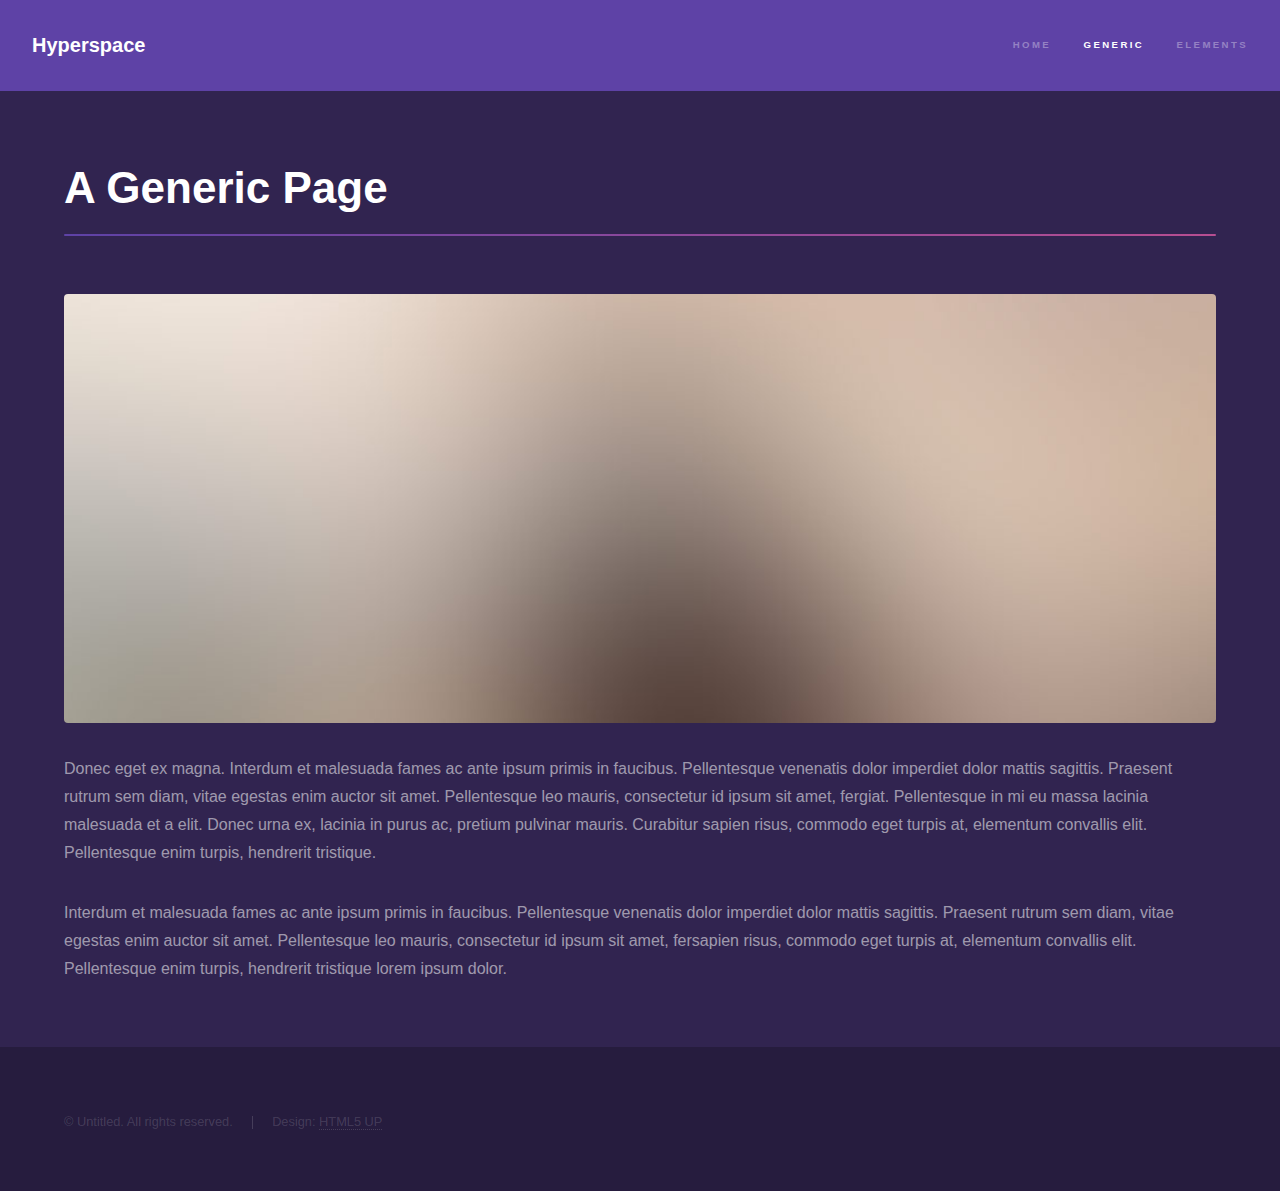
<file: about_us_page/generic.html>
<!DOCTYPE HTML>
<!--
	Hyperspace by HTML5 UP
	html5up.net | @ajlkn
	Free for personal and commercial use under the CCA 3.0 license (html5up.net/license)
-->
<html>
	<head>
		<title>Generic - Hyperspace by HTML5 UP</title>
		<meta charset="utf-8" />
		<meta name="viewport" content="width=device-width, initial-scale=1, user-scalable=no" />
		<link rel="stylesheet" href="assets/css/main.css" />
		<noscript><link rel="stylesheet" href="assets/css/noscript.css" /></noscript>
	</head>
	<body class="is-preload">

		<!-- Header -->
			<header id="header">
				<a href="index.html" class="title">Hyperspace</a>
				<nav>
					<ul>
						<li><a href="index.html">Home</a></li>
						<li><a href="generic.html" class="active">Generic</a></li>
						<li><a href="elements.html">Elements</a></li>
					</ul>
				</nav>
			</header>

		<!-- Wrapper -->
			<div id="wrapper">

				<!-- Main -->
					<section id="main" class="wrapper">
						<div class="inner">
							<h1 class="major">A Generic Page</h1>
							<span class="image fit"><img src="images/pic04.jpg" alt="" /></span>
							<p>Donec eget ex magna. Interdum et malesuada fames ac ante ipsum primis in faucibus. Pellentesque venenatis dolor imperdiet dolor mattis sagittis. Praesent rutrum sem diam, vitae egestas enim auctor sit amet. Pellentesque leo mauris, consectetur id ipsum sit amet, fergiat. Pellentesque in mi eu massa lacinia malesuada et a elit. Donec urna ex, lacinia in purus ac, pretium pulvinar mauris. Curabitur sapien risus, commodo eget turpis at, elementum convallis elit. Pellentesque enim turpis, hendrerit tristique.</p>
							<p>Interdum et malesuada fames ac ante ipsum primis in faucibus. Pellentesque venenatis dolor imperdiet dolor mattis sagittis. Praesent rutrum sem diam, vitae egestas enim auctor sit amet. Pellentesque leo mauris, consectetur id ipsum sit amet, fersapien risus, commodo eget turpis at, elementum convallis elit. Pellentesque enim turpis, hendrerit tristique lorem ipsum dolor.</p>
						</div>
					</section>

			</div>

		<!-- Footer -->
			<footer id="footer" class="wrapper alt">
				<div class="inner">
					<ul class="menu">
						<li>&copy; Untitled. All rights reserved.</li><li>Design: <a href="http://html5up.net">HTML5 UP</a></li>
					</ul>
				</div>
			</footer>

		<!-- Scripts -->
			<script src="assets/js/jquery.min.js"></script>
			<script src="assets/js/jquery.scrollex.min.js"></script>
			<script src="assets/js/jquery.scrolly.min.js"></script>
			<script src="assets/js/browser.min.js"></script>
			<script src="assets/js/breakpoints.min.js"></script>
			<script src="assets/js/util.js"></script>
			<script src="assets/js/main.js"></script>

	</body>
</html>
</file>
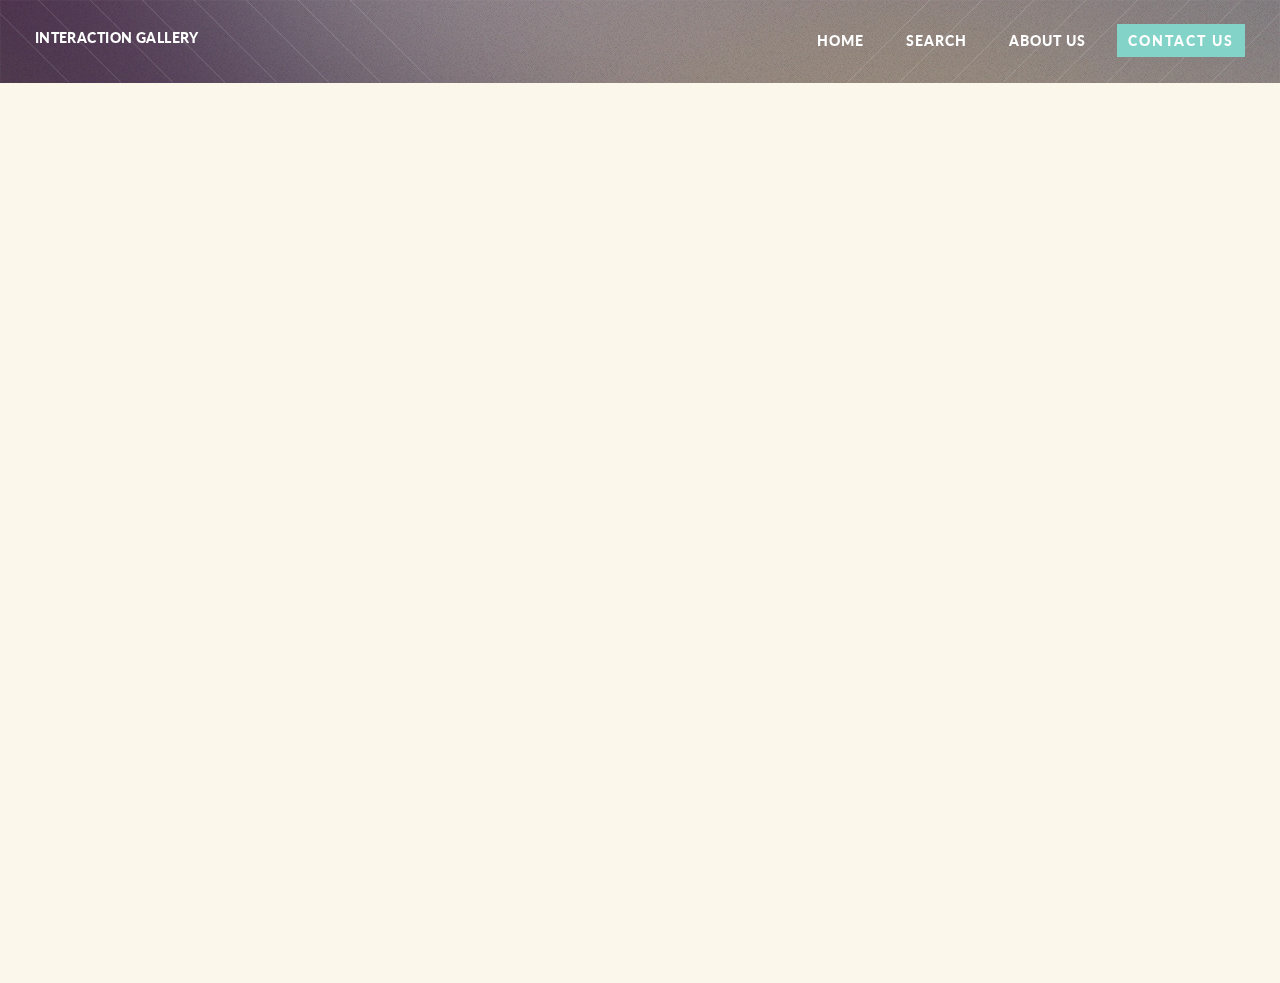
<file: index_page/search.html>
<!DOCTYPE HTML>
<!--
	Twenty by HTML5 UP
	html5up.net | @ajlkn
	Free for personal and commercial use under the CCA 3.0 license (html5up.net/license)
-->
<html>
	<head>
		<title>Interaction Gallery</title>
		<meta charset="utf-8" />
		<meta name="viewport" content="width=device-width, initial-scale=1, maximum-scale=1, user-scalable=0">
		<!-- <meta name="viewport" content="width=device-width, initial-scale=1, user-scalable=no" /> -->
		<link rel="stylesheet" href="assets/css/main.css" />
		<noscript><link rel="stylesheet" href="assets/css/noscript.css" /></noscript>
		<style>
			.container {
				width: 300px !important;
			}
		</style>
	</head>
	<body class="index is-preload" style="background-color: #FBF7EB;overflow-y: hidden;  margin:0px;padding:0px;overflow:hidden;  ">
		<div id="page-wrapper">

			<!-- Header -->
				<header id="header" class="alt">
					<h1 id="logo"><a href="index.html">Interaction Gallery</a></h1>
					<nav id="nav" >
						<ul>
							<li class="current"><a href="index.html">Home</a></li>
							<!-- <li class="current"><a href="tutorial.html">Tutorial</a></li> -->
							<li class="current"><a href="search.html">Search</a></li>
							<!-- <li class="submenu">
								<a href="ai_model.html">AI models</a>
								<ul>
									<li><a href="ai_model.html#vision">Vision</a></li>
									<li><a href="ai_model.html#audio">Audio</a></li>
	

								</ul>
							</li> -->
							<li class="current"><a href="about_us.html">About us</a></li>

							<li><a href="contact.html" class="button primary">Contact us</a></li>
						</ul>
					</nav>
				</header>


			<!-- Banner -->
				<section id="banner" style="padding:2.4em 0">

					<!--
						".inner" is set up as an inline-block so it automatically expands
						in both directions to fit whatever's inside it. This means it won't
						automatically wrap lines, so be sure to use line breaks where
						appropriate (<br />).
					-->
					<!-- <div class="inner">

						<header>
							<h2>Searching interaction</h2>
						</header>
						<p>.</p>
						<footer>
							<ul class="buttons stacked">
								<li><a href="#main" class="button fit scrolly">Tell Me More</a></li>
							</ul>
						</footer>

					</div> -->

				</section>

			<!-- Main -->





		
		</div>
<!-- White background -->		
		<!-- <img src="https://images-wixmp-530a50041672c69d335ba4cf.wixmp.com/templates/image/5bf41cca049f03cdc7e842db2201172d6cc1a6b173e8db293a3b880ecc5836561616582409012.jpg" style="width:100%", height="50px"> -->
<!-- REACT WEB APP -->
		<!-- <iframe id="#main" src="https://mobile-interaction-gallery.herokuapp.com/" style="width: 100%; height: 3000px; bottom: 100px;position:relative, margin-left=17px" ></iframe> -->
<!-- image of tag list  -->
		<!-- <img style=" width:70em; height:7em" src="\index_page\assets\tag_list.png"  seamless="seamless"></img> -->
		<!-- Iframe no  height adjusted-->
		<iframe id="iframe_search" src="https://www.jason-siu.com/Gallery_filterJS/examples/index.html"  seamless="seamless"  ></iframe>
		<!-- <iframe  src="https://www.jason-siu.com/Gallery_filterJS/examples/index.html"  seamless="seamless" rel="nofollow" style="height: 800px; width:1400px; transform: scale(0.70) !important; transform-origin: 0px 0px;"   ></iframe> -->
		
		<!-- Scripts -->
			<script src="assets/js/jquery.min.js"></script>
			<script src="assets/js/jquery.dropotron.min.js"></script>
			<script src="assets/js/jquery.scrolly.min.js"></script>
			<script src="assets/js/jquery.scrollex.min.js"></script>
			<script src="assets/js/browser.min.js"></script>
			<script src="assets/js/breakpoints.min.js"></script>
			<script src="assets/js/util.js"></script>
			<script src="assets/js/main.js"></script>

	</body>
</html>
</file>
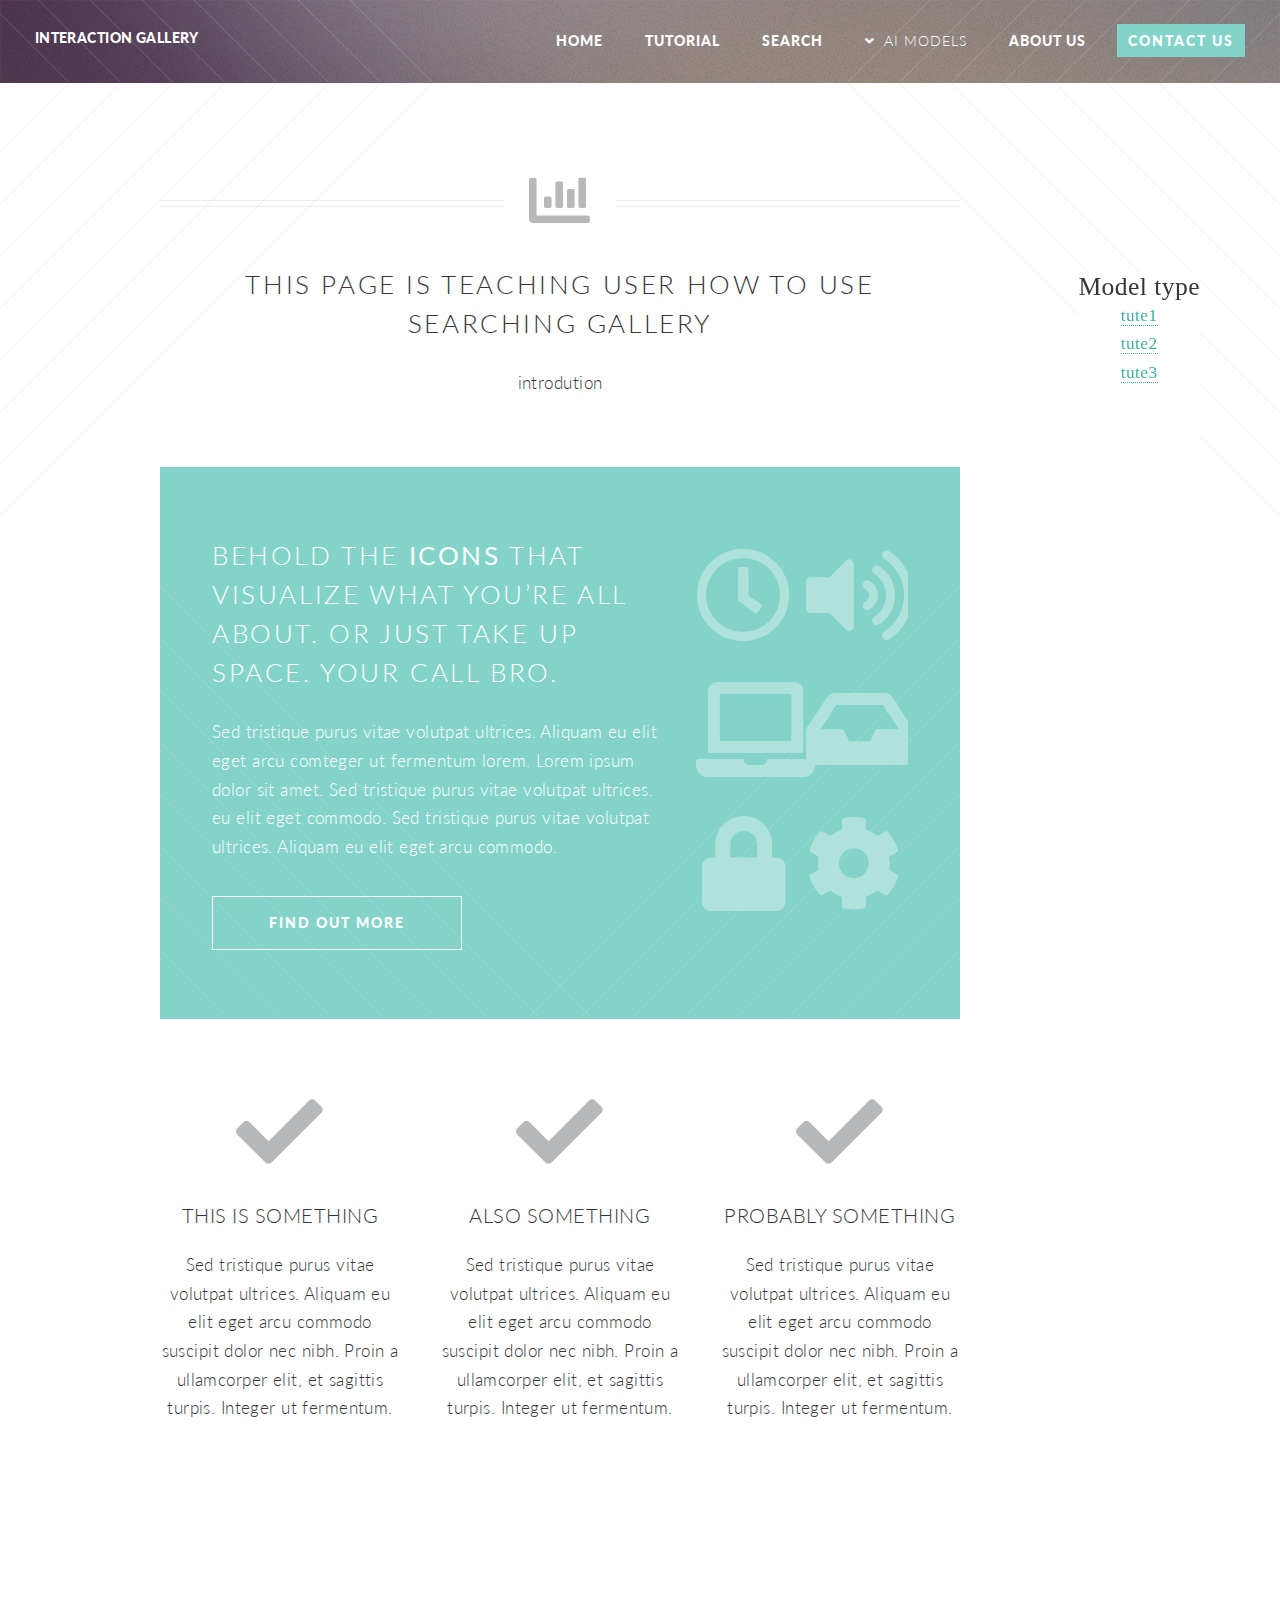
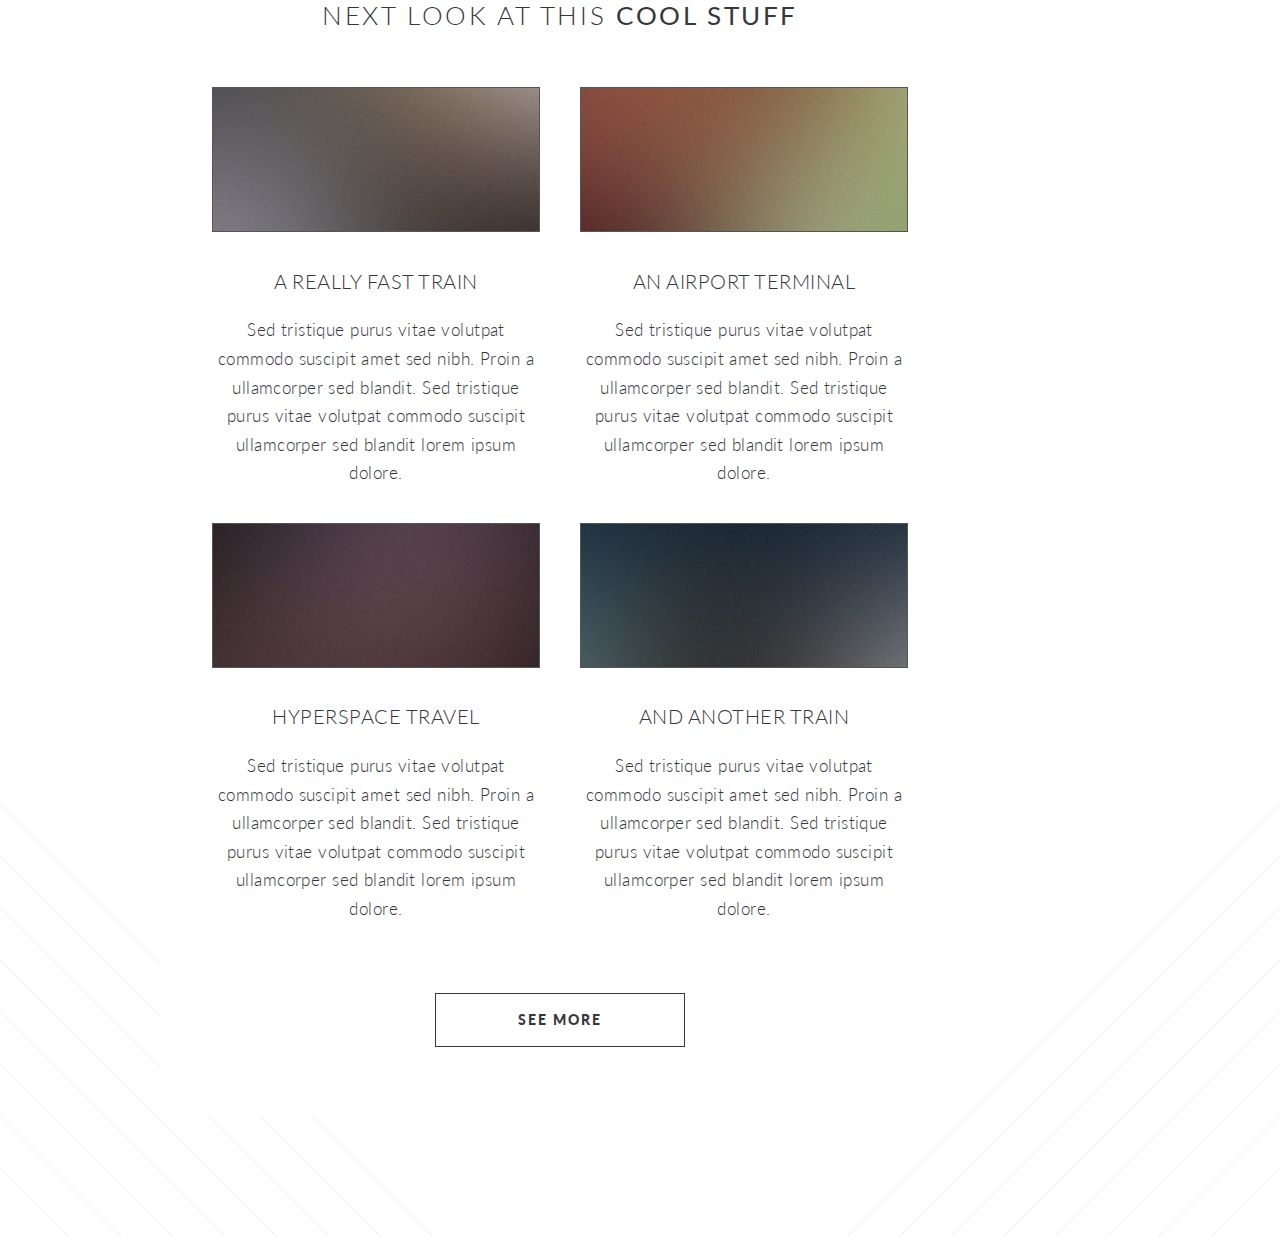
<file: index_page/tutorial.html>
<!DOCTYPE HTML>

<html>

<head>
    <title>Interaction Gallery</title>
    <meta charset="utf-8" />
    <meta name="viewport" content="width=device-width, initial-scale=1, user-scalable=no" />
    <link rel="stylesheet" href="assets/css/main.css" />
    <noscript><link rel="stylesheet" href="assets/css/noscript.css" /></noscript>

</head>

<body class="index is-preload" style="background-color: white;">
    <div id="page-wrapper">


        <!-- Header -->

        <div>
			<header id="header" class="alt">
				<h1 id="logo"><a href="index.html">Interaction Gallery</a></h1>
				<nav id="nav" >
					<ul>
						<li class="current"><a href="index.html">Home</a></li>
						<li class="current"><a href="tutorial.html">Tutorial</a></li>
						<li class="current"><a href="search.html">Search</a></li>
						<li class="submenu">
							<a href="ai_model.html">AI models</a>
							<ul>
								<li><a href="ai_model.html#vision">Vision</a></li>
								<li><a href="ai_model.html#audio">Audio</a></li>
								<li><a href="ai_model.html#Language">Language</a></li>

							</ul>
						</li>
						<li class="current"><a href="about_us.html">About us</a></li>

						<li><a href="contact.html" class="button primary">Contact us</a></li>
					</ul>
				</nav>
			</header>

            <!-- Banner -->
            <section id="banner" style="padding:2.4em 0">
            </section>
        </div>

        <!-- Sidebar start -->
        <nav class="w3-sidebar w3-light-grey w3-card" style="right: 80px;margin-top: 190px; height: 100%; position: fixed; background-color: white;">
            <li style="font-family:Montserrat; list-style-type:none;font-size: 1.6rem;">Model type</li>
			<center>
            <li style="font-family:Montserrat; list-style-type:none;"><a href="#tute1" class="scrolly active">tute1</a></li>
            <li style="font-family:Montserrat;list-style-type:none "><a href="#tute2" class="scrolly active">tute2</a></li>
            <li style="font-family:Montserrat;list-style-type:none "><a href="#tute3" class="scrolly active">tute3</a></li></center>


	
			
    </div>

    </nav>

    <!-- Sidebar end -->


    <!-- Main -->
    <section>
        <article id="main" style="padding-right: 20rem; padding-left: 10rem;">

            <header class="special container" id="vision">
                <span class="icon solid fa-chart-bar"></span>
                <h2>This page is teaching user how to use searching gallery</h2>
                <p>introdution</p>
            </header>

            <!-- One -->
            <section class="wrapper style2 container special-alt" id="tute1">
                <div class="row gtr-50">
                    <div class="col-8 col-12-narrower">

                        <header>
                            <h2>Behold the <strong>icons</strong> that visualize what you’re all about. or just take up space. your call bro.</h2>
                        </header>
                        <p>Sed tristique purus vitae volutpat ultrices. Aliquam eu elit eget arcu comteger ut fermentum lorem. Lorem ipsum dolor sit amet. Sed tristique purus vitae volutpat ultrices. eu elit eget commodo. Sed tristique purus vitae volutpat
                            ultrices. Aliquam eu elit eget arcu commodo.</p>
                        <footer>
                            <ul class="buttons">
                                <li><a href="#" class="button">Find Out More</a></li>
                            </ul>
                        </footer>

                    </div>
                    <div class="col-4 col-12-narrower imp-narrower">

                        <ul class="featured-icons">
                            <li><span class="icon fa-clock"><span class="label">Feature 1</span></span>
                            </li>
                            <li><span class="icon solid fa-volume-up"><span class="label">Feature 2</span></span>
                            </li>
                            <li><span class="icon solid fa-laptop"><span class="label">Feature 3</span></span>
                            </li>
                            <li><span class="icon solid fa-inbox"><span class="label">Feature 4</span></span>
                            </li>
                            <li><span class="icon solid fa-lock"><span class="label">Feature 5</span></span>
                            </li>
                            <li><span class="icon solid fa-cog"><span class="label">Feature 6</span></span>
                            </li>
                        </ul>

                    </div>
                </div>
            </section>

            <!-- Two -->
            <section class="wrapper style1 container special"id="tute2" >
                <div class="row">
                    <div class="col-4 col-12-narrower">

                        <section>
                            <span class="icon solid featured fa-check"></span>
                            <header>
                                <h3>This is Something</h3>
                            </header>
                            <p>Sed tristique purus vitae volutpat ultrices. Aliquam eu elit eget arcu commodo suscipit dolor nec nibh. Proin a ullamcorper elit, et sagittis turpis. Integer ut fermentum.</p>
                        </section>

                    </div>
                    <div class="col-4 col-12-narrower">

                        <section>
                            <span class="icon solid featured fa-check"></span>
                            <header>
                                <h3>Also Something</h3>
                            </header>
                            <p>Sed tristique purus vitae volutpat ultrices. Aliquam eu elit eget arcu commodo suscipit dolor nec nibh. Proin a ullamcorper elit, et sagittis turpis. Integer ut fermentum.</p>
                        </section>

                    </div>
                    <div class="col-4 col-12-narrower">

                        <section>
                            <span class="icon solid featured fa-check"></span>
                            <header>
                                <h3>Probably Something</h3>
                            </header>
                            <p>Sed tristique purus vitae volutpat ultrices. Aliquam eu elit eget arcu commodo suscipit dolor nec nibh. Proin a ullamcorper elit, et sagittis turpis. Integer ut fermentum.</p>
                        </section>

                    </div>
                </div>
            </section>

            <!-- Three -->
            <section class="wrapper style3 container special" id="tute3">

                <header class="major">
                    <h2>Next look at this <strong>cool stuff</strong></h2>
                </header>

                <div class="row">
                    <div class="col-6 col-12-narrower">

                        <section>
                            <a href="#" class="image featured"><img src="images/pic01.jpg" alt="" /></a>
                            <header>
                                <h3>A Really Fast Train</h3>
                            </header>
                            <p>Sed tristique purus vitae volutpat commodo suscipit amet sed nibh. Proin a ullamcorper sed blandit. Sed tristique purus vitae volutpat commodo suscipit ullamcorper sed blandit lorem ipsum dolore.</p>
                        </section>

                    </div>
                    <div class="col-6 col-12-narrower">

                        <section>
                            <a href="#" class="image featured"><img src="images/pic02.jpg" alt="" /></a>
                            <header>
                                <h3>An Airport Terminal</h3>
                            </header>
                            <p>Sed tristique purus vitae volutpat commodo suscipit amet sed nibh. Proin a ullamcorper sed blandit. Sed tristique purus vitae volutpat commodo suscipit ullamcorper sed blandit lorem ipsum dolore.</p>
                        </section>

                    </div>
                </div>
                <div class="row">
                    <div class="col-6 col-12-narrower">

                        <section>
                            <a href="#" class="image featured"><img src="images/pic03.jpg" alt="" /></a>
                            <header>
                                <h3>Hyperspace Travel</h3>
                            </header>
                            <p>Sed tristique purus vitae volutpat commodo suscipit amet sed nibh. Proin a ullamcorper sed blandit. Sed tristique purus vitae volutpat commodo suscipit ullamcorper sed blandit lorem ipsum dolore.</p>
                        </section>

                    </div>
                    <div class="col-6 col-12-narrower">

                        <section>
                            <a href="#" class="image featured"><img src="images/pic04.jpg" alt="" /></a>
                            <header>
                                <h3>And Another Train</h3>
                            </header>
                            <p>Sed tristique purus vitae volutpat commodo suscipit amet sed nibh. Proin a ullamcorper sed blandit. Sed tristique purus vitae volutpat commodo suscipit ullamcorper sed blandit lorem ipsum dolore.</p>
                        </section>

                    </div>
                </div>

                <footer class="major">
                    <ul class="buttons">
                        <li><a href="#" class="button">See More</a></li>
                    </ul>
                </footer>

            </section>



        </article>
    </section>



    </div>

    <!-- Scripts -->
    <script src="assets/js/jquery.min.js"></script>
    <script src="assets/js/jquery.dropotron.min.js"></script>
    <script src="assets/js/jquery.scrolly.min.js"></script>
    <script src="assets/js/jquery.scrollex.min.js"></script>
    <script src="assets/js/browser.min.js"></script>
    <script src="assets/js/breakpoints.min.js"></script>
    <script src="assets/js/util.js"></script>
    <script src="assets/js/main.js"></script>


</body>

</html>
</file>
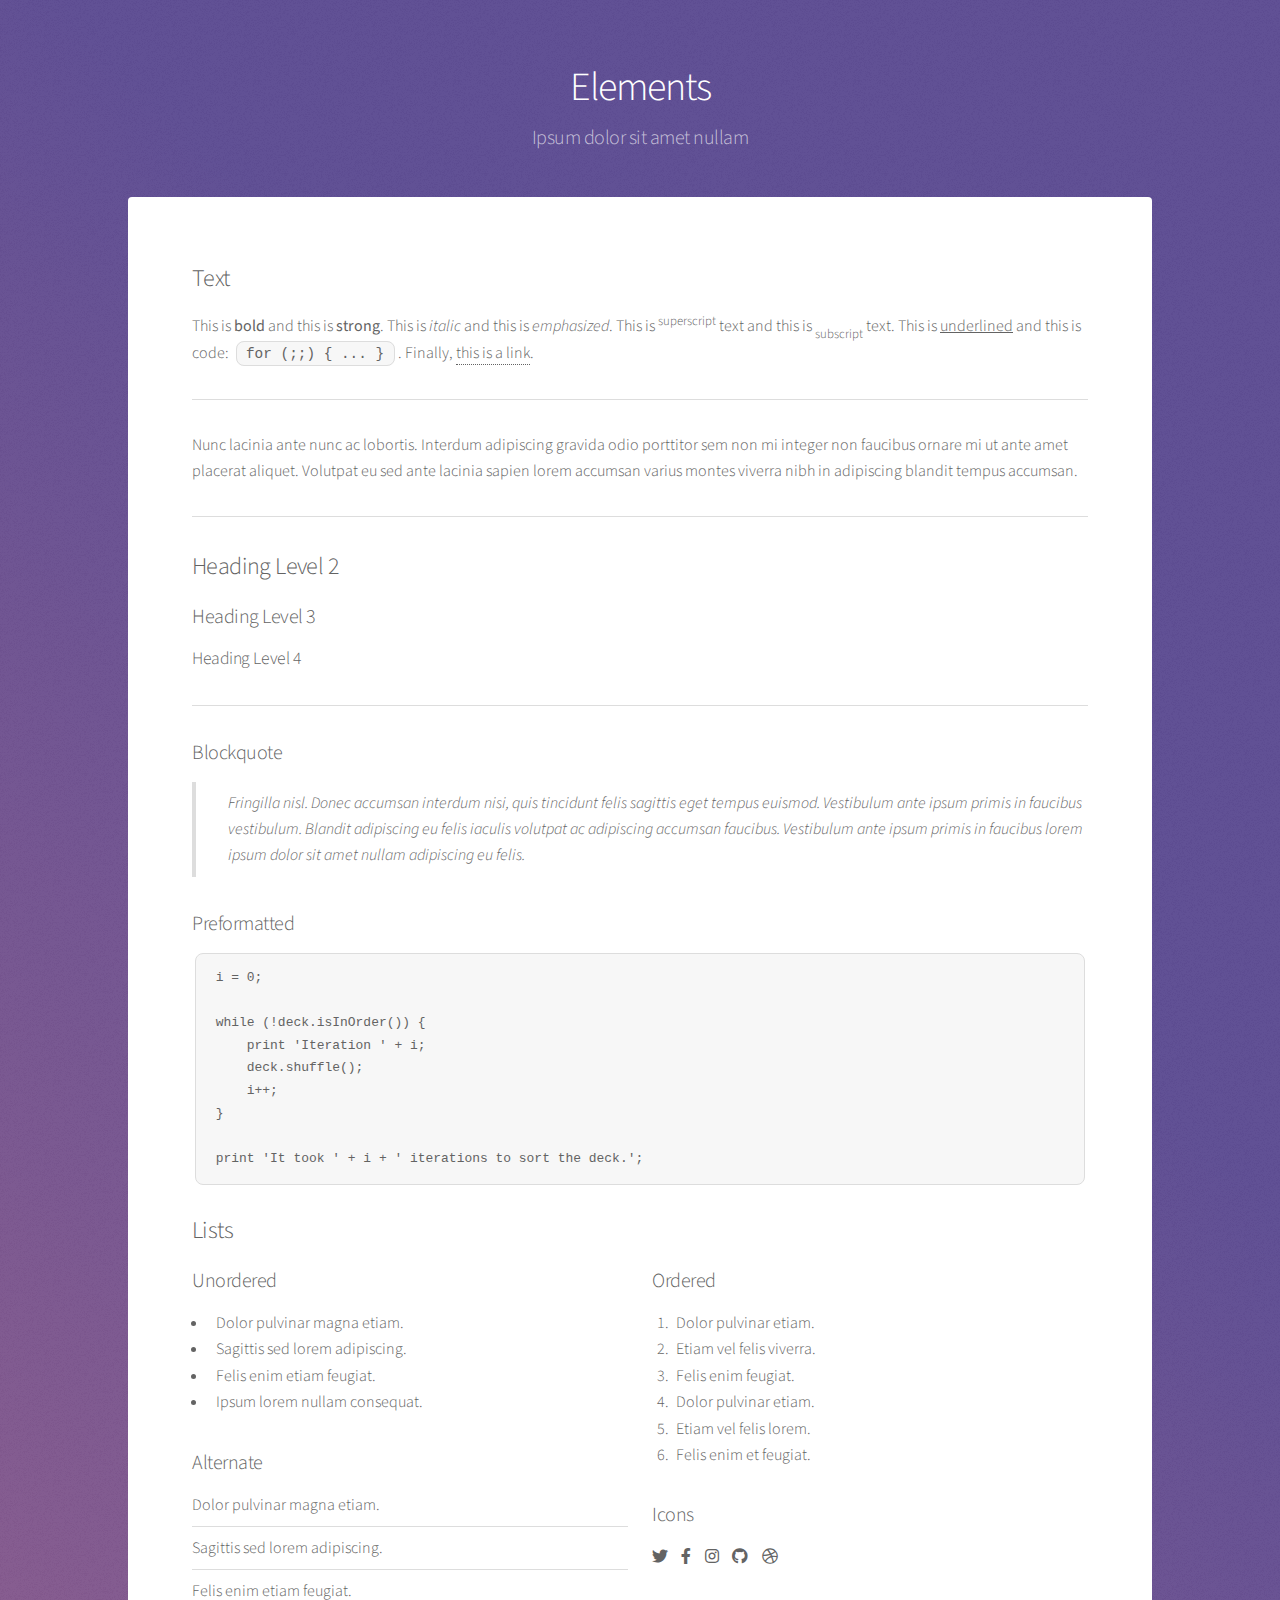
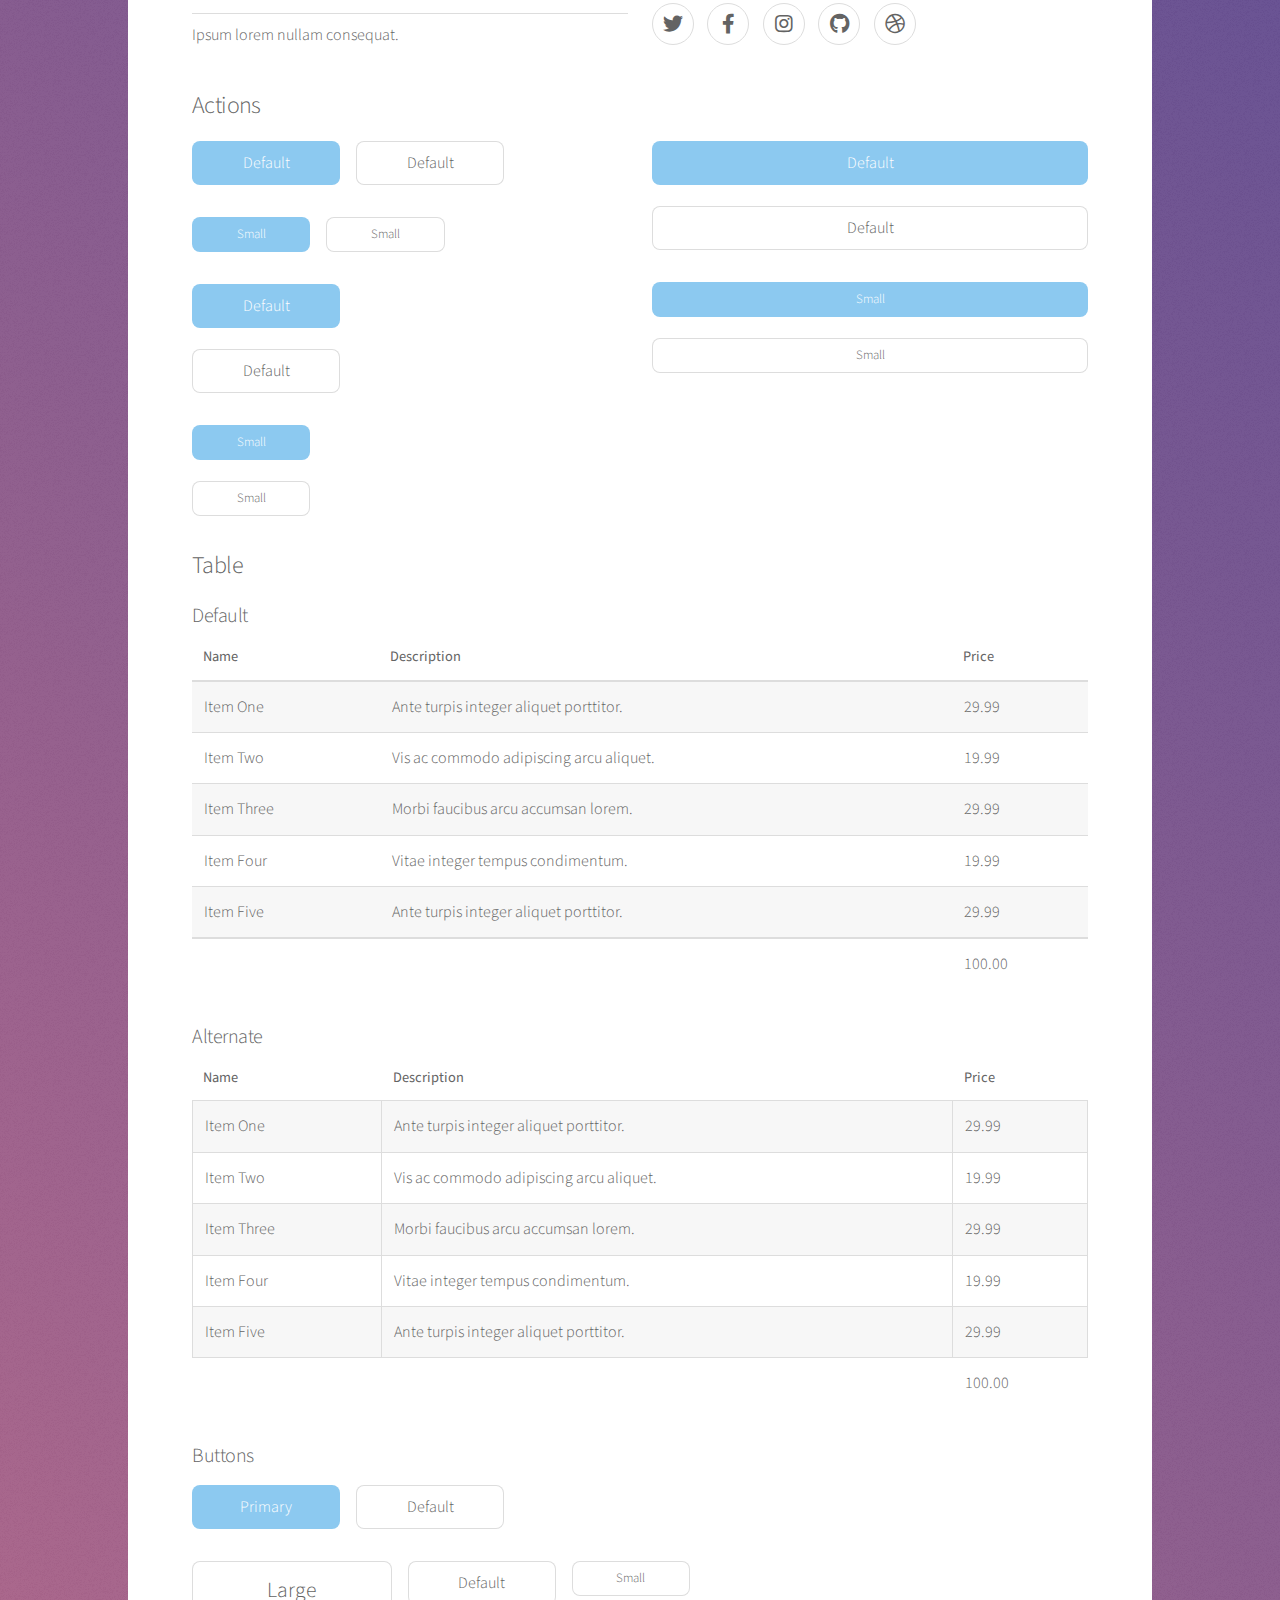
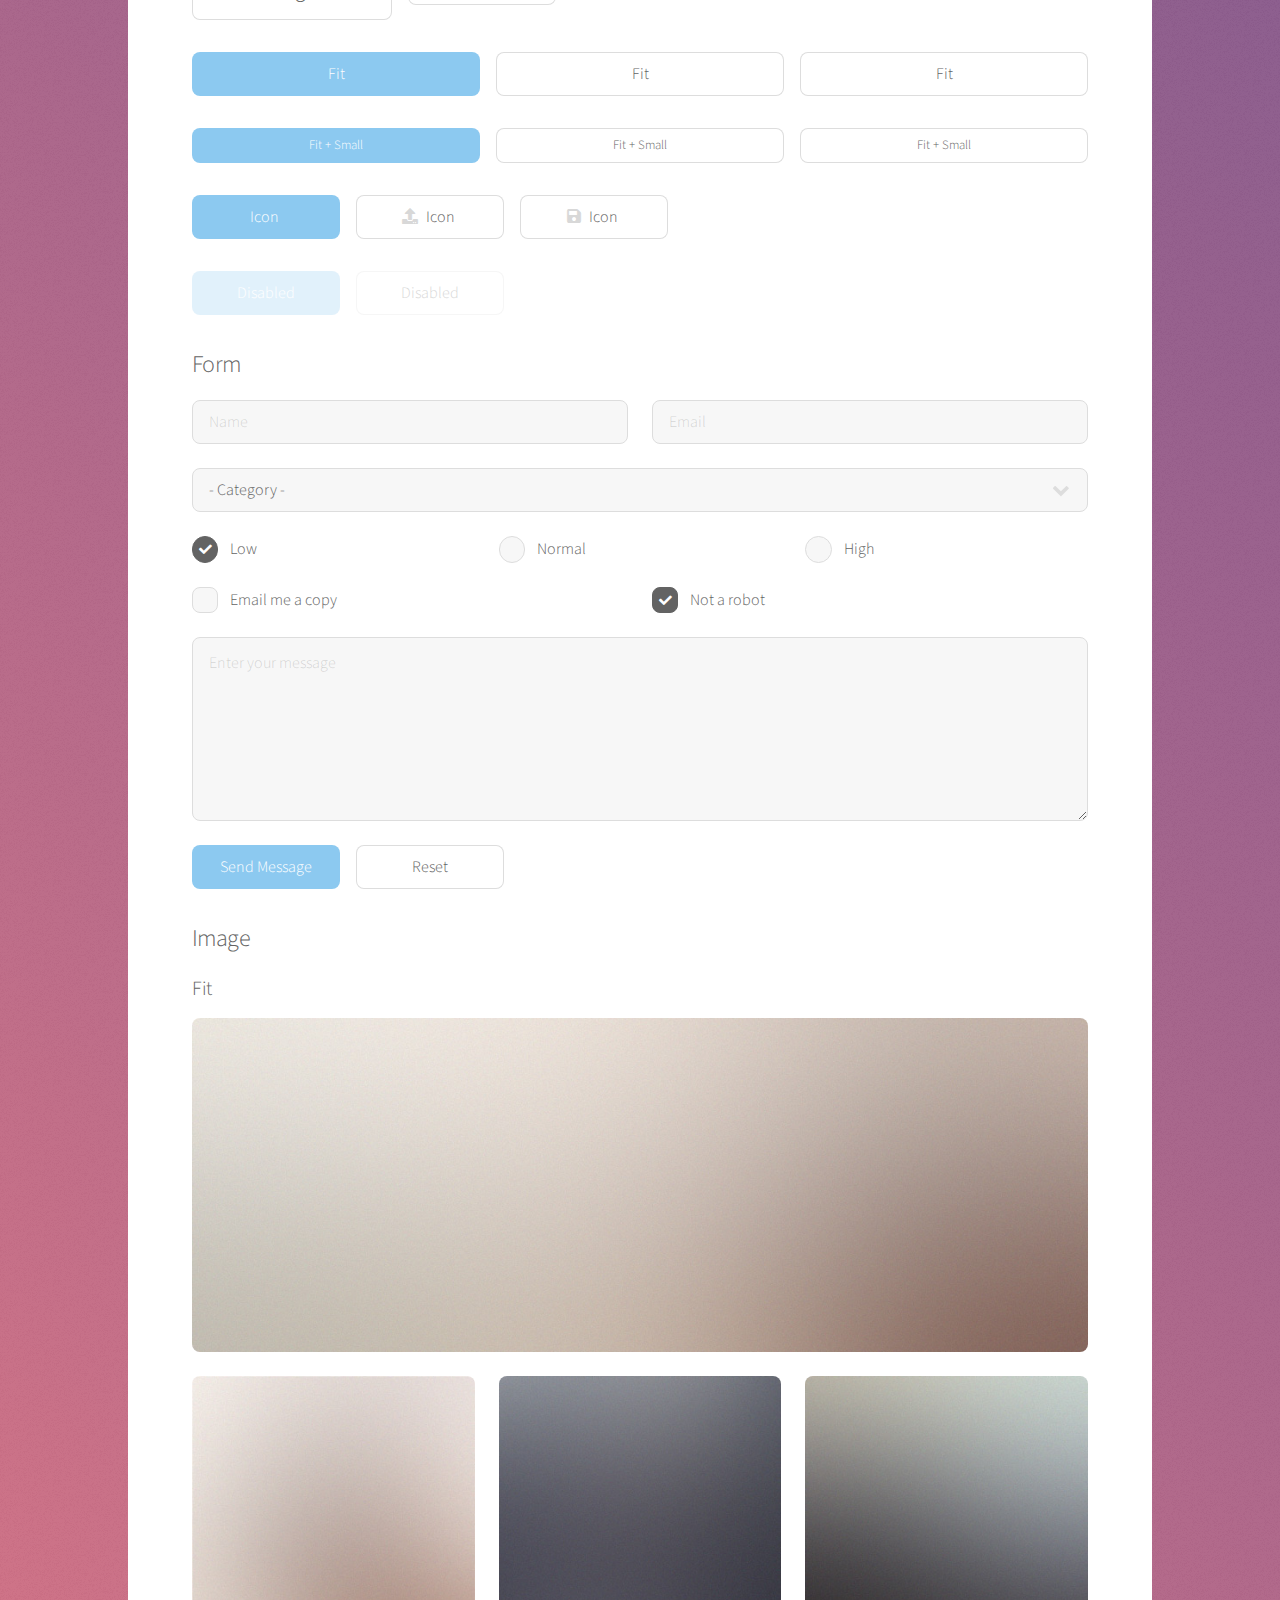
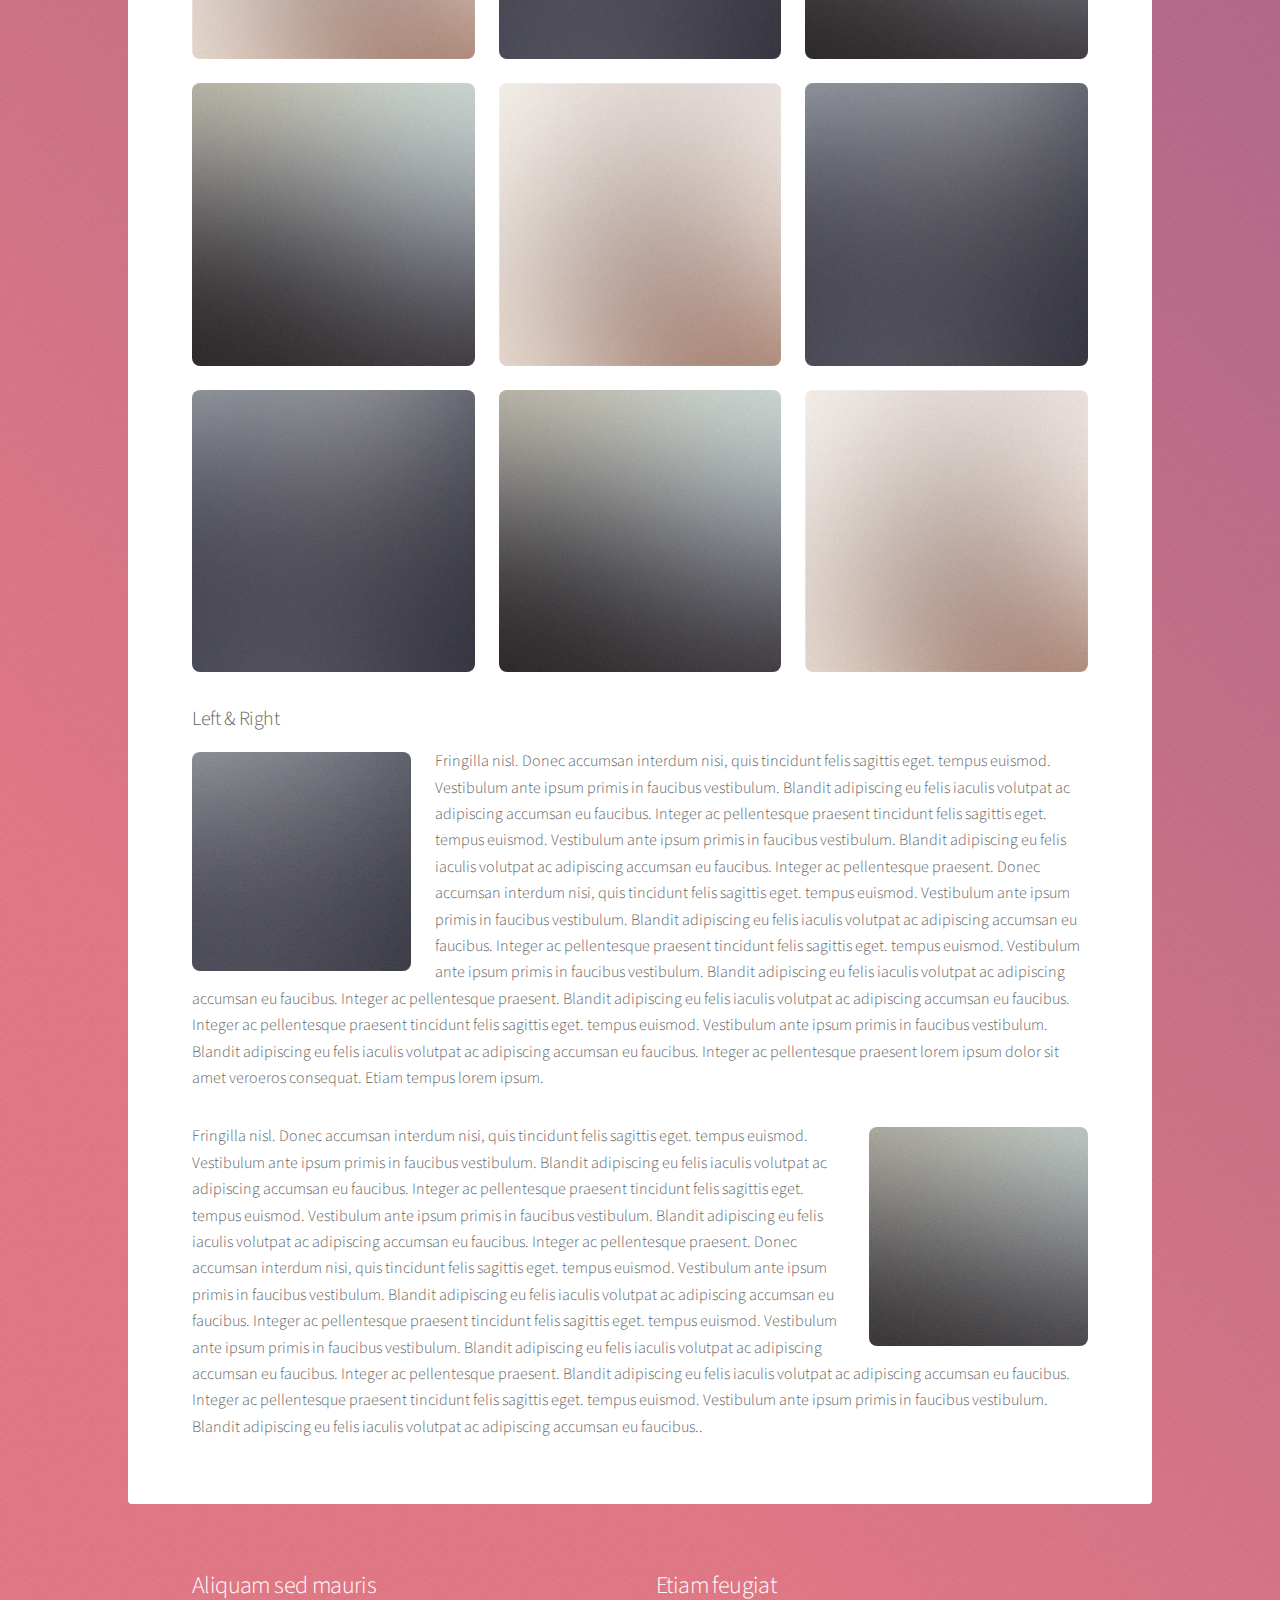
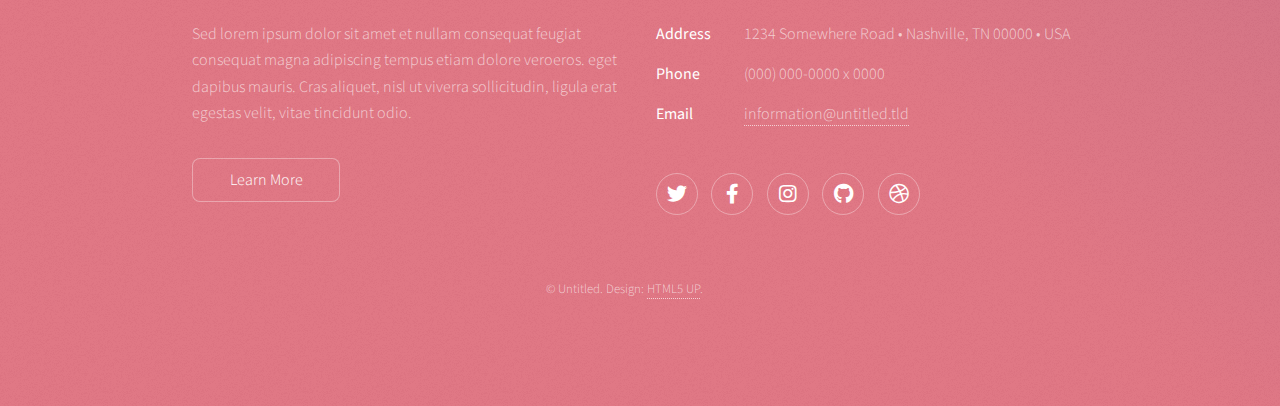
<file: Tutorial/elements.html>
<!DOCTYPE HTML>
<!--
	Stellar by HTML5 UP
	html5up.net | @ajlkn
	Free for personal and commercial use under the CCA 3.0 license (html5up.net/license)
-->
<html>
	<head>
		<title>Elements - Stellar by HTML5 UP</title>
		<meta charset="utf-8" />
		<meta name="viewport" content="width=device-width, initial-scale=1, user-scalable=no" />
		<link rel="stylesheet" href="assets/css/main.css" />
		<noscript><link rel="stylesheet" href="assets/css/noscript.css" /></noscript>
	</head>
	<body class="is-preload">

		<!-- Wrapper -->
			<div id="wrapper">

				<!-- Header -->
					<header id="header">
						<h1>Elements</h1>
						<p>Ipsum dolor sit amet nullam</p>
					</header>

				<!-- Main -->
					<div id="main">

						<!-- Content -->
							<section id="content" class="main">

								<!-- Text -->
									<section>
										<h2>Text</h2>
										<p>This is <b>bold</b> and this is <strong>strong</strong>. This is <i>italic</i> and this is <em>emphasized</em>.
										This is <sup>superscript</sup> text and this is <sub>subscript</sub> text.
										This is <u>underlined</u> and this is code: <code>for (;;) { ... }</code>. Finally, <a href="#">this is a link</a>.</p>
										<hr />
										<p>Nunc lacinia ante nunc ac lobortis. Interdum adipiscing gravida odio porttitor sem non mi integer non faucibus ornare mi ut ante amet placerat aliquet. Volutpat eu sed ante lacinia sapien lorem accumsan varius montes viverra nibh in adipiscing blandit tempus accumsan.</p>
										<hr />
										<h2>Heading Level 2</h2>
										<h3>Heading Level 3</h3>
										<h4>Heading Level 4</h4>
										<hr />
										<h3>Blockquote</h3>
										<blockquote>Fringilla nisl. Donec accumsan interdum nisi, quis tincidunt felis sagittis eget tempus euismod. Vestibulum ante ipsum primis in faucibus vestibulum. Blandit adipiscing eu felis iaculis volutpat ac adipiscing accumsan faucibus. Vestibulum ante ipsum primis in faucibus lorem ipsum dolor sit amet nullam adipiscing eu felis.</blockquote>
										<h3>Preformatted</h3>
										<pre><code>i = 0;

while (!deck.isInOrder()) {
    print 'Iteration ' + i;
    deck.shuffle();
    i++;
}

print 'It took ' + i + ' iterations to sort the deck.';</code></pre>
									</section>

								<!-- Lists -->
									<section>
										<h2>Lists</h2>
										<div class="row">
											<div class="col-6 col-12-medium">
												<h3>Unordered</h3>
												<ul>
													<li>Dolor pulvinar magna etiam.</li>
													<li>Sagittis sed lorem adipiscing.</li>
													<li>Felis enim etiam feugiat.</li>
													<li>Ipsum lorem nullam consequat.</li>
												</ul>
												<h3>Alternate</h3>
												<ul class="alt">
													<li>Dolor pulvinar magna etiam.</li>
													<li>Sagittis sed lorem adipiscing.</li>
													<li>Felis enim etiam feugiat.</li>
													<li>Ipsum lorem nullam consequat.</li>
												</ul>
											</div>
											<div class="col-6 col-12-medium">
												<h3>Ordered</h3>
												<ol>
													<li>Dolor pulvinar etiam.</li>
													<li>Etiam vel felis viverra.</li>
													<li>Felis enim feugiat.</li>
													<li>Dolor pulvinar etiam.</li>
													<li>Etiam vel felis lorem.</li>
													<li>Felis enim et feugiat.</li>
												</ol>
												<h3>Icons</h3>
												<ul class="icons">
													<li><a href="#" class="icon brands fa-twitter"><span class="label">Twitter</span></a></li>
													<li><a href="#" class="icon brands fa-facebook-f"><span class="label">Facebook</span></a></li>
													<li><a href="#" class="icon brands fa-instagram"><span class="label">Instagram</span></a></li>
													<li><a href="#" class="icon brands fa-github"><span class="label">GitHub</span></a></li>
													<li><a href="#" class="icon brands fa-dribbble"><span class="label">Dribbble</span></a></li>
												</ul>
												<ul class="icons">
													<li><a href="#" class="icon brands alt fa-twitter"><span class="label">Twitter</span></a></li>
													<li><a href="#" class="icon brands alt fa-facebook-f"><span class="label">Facebook</span></a></li>
													<li><a href="#" class="icon brands alt fa-instagram"><span class="label">Instagram</span></a></li>
													<li><a href="#" class="icon brands alt fa-github"><span class="label">GitHub</span></a></li>
													<li><a href="#" class="icon brands alt fa-dribbble"><span class="label">Dribbble</span></a></li>
												</ul>
											</div>
										</div>
										<h2>Actions</h2>
										<div class="row">
											<div class="col-6 col-12-medium">
												<ul class="actions">
													<li><a href="#" class="button primary">Default</a></li>
													<li><a href="#" class="button">Default</a></li>
												</ul>
												<ul class="actions small">
													<li><a href="#" class="button primary small">Small</a></li>
													<li><a href="#" class="button small">Small</a></li>
												</ul>
												<ul class="actions stacked">
													<li><a href="#" class="button primary">Default</a></li>
													<li><a href="#" class="button">Default</a></li>
												</ul>
												<ul class="actions stacked">
													<li><a href="#" class="button primary small">Small</a></li>
													<li><a href="#" class="button small">Small</a></li>
												</ul>
											</div>
											<div class="col-6 col-12-medium">
												<ul class="actions stacked">
													<li><a href="#" class="button primary fit">Default</a></li>
													<li><a href="#" class="button fit">Default</a></li>
												</ul>
												<ul class="actions stacked">
													<li><a href="#" class="button primary small fit">Small</a></li>
													<li><a href="#" class="button small fit">Small</a></li>
												</ul>
											</div>
										</div>
									</section>

								<!-- Table -->
									<section>
										<h2>Table</h2>
										<h3>Default</h3>
										<div class="table-wrapper">
											<table>
												<thead>
													<tr>
														<th>Name</th>
														<th>Description</th>
														<th>Price</th>
													</tr>
												</thead>
												<tbody>
													<tr>
														<td>Item One</td>
														<td>Ante turpis integer aliquet porttitor.</td>
														<td>29.99</td>
													</tr>
													<tr>
														<td>Item Two</td>
														<td>Vis ac commodo adipiscing arcu aliquet.</td>
														<td>19.99</td>
													</tr>
													<tr>
														<td>Item Three</td>
														<td> Morbi faucibus arcu accumsan lorem.</td>
														<td>29.99</td>
													</tr>
													<tr>
														<td>Item Four</td>
														<td>Vitae integer tempus condimentum.</td>
														<td>19.99</td>
													</tr>
													<tr>
														<td>Item Five</td>
														<td>Ante turpis integer aliquet porttitor.</td>
														<td>29.99</td>
													</tr>
												</tbody>
												<tfoot>
													<tr>
														<td colspan="2"></td>
														<td>100.00</td>
													</tr>
												</tfoot>
											</table>
										</div>

										<h3>Alternate</h3>
										<div class="table-wrapper">
											<table class="alt">
												<thead>
													<tr>
														<th>Name</th>
														<th>Description</th>
														<th>Price</th>
													</tr>
												</thead>
												<tbody>
													<tr>
														<td>Item One</td>
														<td>Ante turpis integer aliquet porttitor.</td>
														<td>29.99</td>
													</tr>
													<tr>
														<td>Item Two</td>
														<td>Vis ac commodo adipiscing arcu aliquet.</td>
														<td>19.99</td>
													</tr>
													<tr>
														<td>Item Three</td>
														<td> Morbi faucibus arcu accumsan lorem.</td>
														<td>29.99</td>
													</tr>
													<tr>
														<td>Item Four</td>
														<td>Vitae integer tempus condimentum.</td>
														<td>19.99</td>
													</tr>
													<tr>
														<td>Item Five</td>
														<td>Ante turpis integer aliquet porttitor.</td>
														<td>29.99</td>
													</tr>
												</tbody>
												<tfoot>
													<tr>
														<td colspan="2"></td>
														<td>100.00</td>
													</tr>
												</tfoot>
											</table>
										</div>
									</section>

								<!-- Buttons -->
									<section>
										<h3>Buttons</h3>
										<ul class="actions">
											<li><a href="#" class="button primary">Primary</a></li>
											<li><a href="#" class="button">Default</a></li>
										</ul>
										<ul class="actions">
											<li><a href="#" class="button large">Large</a></li>
											<li><a href="#" class="button">Default</a></li>
											<li><a href="#" class="button small">Small</a></li>
										</ul>
										<ul class="actions fit">
											<li><a href="#" class="button primary fit">Fit</a></li>
											<li><a href="#" class="button fit">Fit</a></li>
											<li><a href="#" class="button fit">Fit</a></li>
										</ul>
										<ul class="actions fit small">
											<li><a href="#" class="button primary fit small">Fit + Small</a></li>
											<li><a href="#" class="button fit small">Fit + Small</a></li>
											<li><a href="#" class="button fit small">Fit + Small</a></li>
										</ul>
										<ul class="actions">
											<li><a href="#" class="button primary icon solidfa-download">Icon</a></li>
											<li><a href="#" class="button icon solid fa-upload">Icon</a></li>
											<li><a href="#" class="button icon solid fa-save">Icon</a></li>
										</ul>
										<ul class="actions">
											<li><span class="button primary disabled">Disabled</span></li>
											<li><span class="button disabled">Disabled</span></li>
										</ul>
									</section>

								<!-- Form -->
									<section>
										<h2>Form</h2>
										<form method="post" action="#">
											<div class="row gtr-uniform">
												<div class="col-6 col-12-xsmall">
													<input type="text" name="demo-name" id="demo-name" value="" placeholder="Name" />
												</div>
												<div class="col-6 col-12-xsmall">
													<input type="email" name="demo-email" id="demo-email" value="" placeholder="Email" />
												</div>
												<div class="col-12">
													<select name="demo-category" id="demo-category">
														<option value="">- Category -</option>
														<option value="1">Manufacturing</option>
														<option value="1">Shipping</option>
														<option value="1">Administration</option>
														<option value="1">Human Resources</option>
													</select>
												</div>
												<div class="col-4 col-12-small">
													<input type="radio" id="demo-priority-low" name="demo-priority" checked>
													<label for="demo-priority-low">Low</label>
												</div>
												<div class="col-4 col-12-small">
													<input type="radio" id="demo-priority-normal" name="demo-priority">
													<label for="demo-priority-normal">Normal</label>
												</div>
												<div class="col-4 col-12-small">
													<input type="radio" id="demo-priority-high" name="demo-priority">
													<label for="demo-priority-high">High</label>
												</div>
												<div class="col-6 col-12-small">
													<input type="checkbox" id="demo-copy" name="demo-copy">
													<label for="demo-copy">Email me a copy</label>
												</div>
												<div class="col-6 col-12-small">
													<input type="checkbox" id="demo-human" name="demo-human" checked>
													<label for="demo-human">Not a robot</label>
												</div>
												<div class="col-12">
													<textarea name="demo-message" id="demo-message" placeholder="Enter your message" rows="6"></textarea>
												</div>
												<div class="col-12">
													<ul class="actions">
														<li><input type="submit" value="Send Message" class="primary" /></li>
														<li><input type="reset" value="Reset" /></li>
													</ul>
												</div>
											</div>
										</form>
									</section>

								<!-- Image -->
									<section>
										<h2>Image</h2>
										<h3>Fit</h3>
										<div class="box alt">
											<div class="row gtr-uniform">
												<div class="col-12"><span class="image fit"><img src="images/pic04.jpg" alt="" /></span></div>
												<div class="col-4"><span class="image fit"><img src="images/pic01.jpg" alt="" /></span></div>
												<div class="col-4"><span class="image fit"><img src="images/pic02.jpg" alt="" /></span></div>
												<div class="col-4"><span class="image fit"><img src="images/pic03.jpg" alt="" /></span></div>
												<div class="col-4"><span class="image fit"><img src="images/pic03.jpg" alt="" /></span></div>
												<div class="col-4"><span class="image fit"><img src="images/pic01.jpg" alt="" /></span></div>
												<div class="col-4"><span class="image fit"><img src="images/pic02.jpg" alt="" /></span></div>
												<div class="col-4"><span class="image fit"><img src="images/pic02.jpg" alt="" /></span></div>
												<div class="col-4"><span class="image fit"><img src="images/pic03.jpg" alt="" /></span></div>
												<div class="col-4"><span class="image fit"><img src="images/pic01.jpg" alt="" /></span></div>
											</div>
										</div>
										<h3>Left &amp; Right</h3>
										<p><span class="image left"><img src="images/pic05.jpg" alt="" /></span>Fringilla nisl. Donec accumsan interdum nisi, quis tincidunt felis sagittis eget. tempus euismod. Vestibulum ante ipsum primis in faucibus vestibulum. Blandit adipiscing eu felis iaculis volutpat ac adipiscing accumsan eu faucibus. Integer ac pellentesque praesent tincidunt felis sagittis eget. tempus euismod. Vestibulum ante ipsum primis in faucibus vestibulum. Blandit adipiscing eu felis iaculis volutpat ac adipiscing accumsan eu faucibus. Integer ac pellentesque praesent. Donec accumsan interdum nisi, quis tincidunt felis sagittis eget. tempus euismod. Vestibulum ante ipsum primis in faucibus vestibulum. Blandit adipiscing eu felis iaculis volutpat ac adipiscing accumsan eu faucibus. Integer ac pellentesque praesent tincidunt felis sagittis eget. tempus euismod. Vestibulum ante ipsum primis in faucibus vestibulum. Blandit adipiscing eu felis iaculis volutpat ac adipiscing accumsan eu faucibus. Integer ac pellentesque praesent. Blandit adipiscing eu felis iaculis volutpat ac adipiscing accumsan eu faucibus. Integer ac pellentesque praesent tincidunt felis sagittis eget. tempus euismod. Vestibulum ante ipsum primis in faucibus vestibulum. Blandit adipiscing eu felis iaculis volutpat ac adipiscing accumsan eu faucibus. Integer ac pellentesque praesent lorem ipsum dolor sit amet veroeros consequat. Etiam tempus lorem ipsum.</p>
										<p><span class="image right"><img src="images/pic06.jpg" alt="" /></span>Fringilla nisl. Donec accumsan interdum nisi, quis tincidunt felis sagittis eget. tempus euismod. Vestibulum ante ipsum primis in faucibus vestibulum. Blandit adipiscing eu felis iaculis volutpat ac adipiscing accumsan eu faucibus. Integer ac pellentesque praesent tincidunt felis sagittis eget. tempus euismod. Vestibulum ante ipsum primis in faucibus vestibulum. Blandit adipiscing eu felis iaculis volutpat ac adipiscing accumsan eu faucibus. Integer ac pellentesque praesent. Donec accumsan interdum nisi, quis tincidunt felis sagittis eget. tempus euismod. Vestibulum ante ipsum primis in faucibus vestibulum. Blandit adipiscing eu felis iaculis volutpat ac adipiscing accumsan eu faucibus. Integer ac pellentesque praesent tincidunt felis sagittis eget. tempus euismod. Vestibulum ante ipsum primis in faucibus vestibulum. Blandit adipiscing eu felis iaculis volutpat ac adipiscing accumsan eu faucibus. Integer ac pellentesque praesent. Blandit adipiscing eu felis iaculis volutpat ac adipiscing accumsan eu faucibus. Integer ac pellentesque praesent tincidunt felis sagittis eget. tempus euismod. Vestibulum ante ipsum primis in faucibus vestibulum. Blandit adipiscing eu felis iaculis volutpat ac adipiscing accumsan eu faucibus..</p>
									</section>

							</section>

					</div>

				<!-- Footer -->
					<footer id="footer">
						<section>
							<h2>Aliquam sed mauris</h2>
							<p>Sed lorem ipsum dolor sit amet et nullam consequat feugiat consequat magna adipiscing tempus etiam dolore veroeros. eget dapibus mauris. Cras aliquet, nisl ut viverra sollicitudin, ligula erat egestas velit, vitae tincidunt odio.</p>
							<ul class="actions">
								<li><a href="#" class="button">Learn More</a></li>
							</ul>
						</section>
						<section>
							<h2>Etiam feugiat</h2>
							<dl class="alt">
								<dt>Address</dt>
								<dd>1234 Somewhere Road &bull; Nashville, TN 00000 &bull; USA</dd>
								<dt>Phone</dt>
								<dd>(000) 000-0000 x 0000</dd>
								<dt>Email</dt>
								<dd><a href="#">information@untitled.tld</a></dd>
							</dl>
							<ul class="icons">
								<li><a href="#" class="icon brands fa-twitter alt"><span class="label">Twitter</span></a></li>
								<li><a href="#" class="icon brands fa-facebook-f alt"><span class="label">Facebook</span></a></li>
								<li><a href="#" class="icon brands fa-instagram alt"><span class="label">Instagram</span></a></li>
								<li><a href="#" class="icon brands fa-github alt"><span class="label">GitHub</span></a></li>
								<li><a href="#" class="icon brands fa-dribbble alt"><span class="label">Dribbble</span></a></li>
							</ul>
						</section>
						<p class="copyright">&copy; Untitled. Design: <a href="https://html5up.net">HTML5 UP</a>.</p>
					</footer>

			</div>

		<!-- Scripts -->
			<script src="assets/js/jquery.min.js"></script>
			<script src="assets/js/jquery.scrollex.min.js"></script>
			<script src="assets/js/jquery.scrolly.min.js"></script>
			<script src="assets/js/browser.min.js"></script>
			<script src="assets/js/breakpoints.min.js"></script>
			<script src="assets/js/util.js"></script>
			<script src="assets/js/main.js"></script>

	</body>
</html>
</file>
<file: index_page/assets/css/noscript.css>
/*
	Twenty by HTML5 UP
	html5up.net | @ajlkn
	Free for personal and commercial use under the CCA 3.0 license (html5up.net/license)
*/

/* Banner */

	#banner .inner {
		opacity: 1;
	}
</file>
<file: about_us_page/assets/css/noscript.css>
/*
	Hyperspace by HTML5 UP
	html5up.net | @ajlkn
	Free for personal and commercial use under the CCA 3.0 license (html5up.net/license)
*/

/* Spotlights */

	.spotlights > section > .image:before {
		opacity: 0 !important;
	}

	.spotlights > section > .content > .inner {
		-moz-transform: none !important;
		-webkit-transform: none !important;
		-ms-transform: none !important;
		transform: none !important;
		opacity: 1 !important;
	}

/* Wrapper */

	.wrapper > .inner {
		opacity: 1 !important;
		-moz-transform: none !important;
		-webkit-transform: none !important;
		-ms-transform: none !important;
		transform: none !important;
	}

/* Sidebar */

	#sidebar > .inner {
		opacity: 1 !important;
	}

	#sidebar nav > ul > li {
		-moz-transform: none !important;
		-webkit-transform: none !important;
		-ms-transform: none !important;
		transform: none !important;
		opacity: 1 !important;
	}
</file>
<file: Tutorial/assets/css/noscript.css>
/*
	Stellar by HTML5 UP
	html5up.net | @ajlkn
	Free for personal and commercial use under the CCA 3.0 license (html5up.net/license)
*/

/* Header */

	body.is-preload #header.alt > * {
		opacity: 1;
	}

	body.is-preload #header.alt .logo {
		-moz-transform: none;
		-webkit-transform: none;
		-ms-transform: none;
		transform: none;
	}
</file>
<file: index_page/assets/css/main.css>
@import url("fontawesome-all.min.css");
@import url("https://fonts.googleapis.com/css?family=Lato:300,400,900");

/*
	Twenty by HTML5 UP
	html5up.net | @ajlkn
	Free for personal and commercial use under the CCA 3.0 license (html5up.net/license)
*/

html, body, div, span, applet, object,
iframe, h1, h2, h3, h4, h5, h6, p, blockquote,
pre, a, abbr, acronym, address, big, cite,
code, del, dfn, em, img, ins, kbd, q, s, samp,
small, strike, strong, sub, sup, tt, var, b,
u, i, center, dl, dt, dd, ol, ul, li, fieldset,
form, label, legend, table, caption, tbody,
tfoot, thead, tr, th, td, article, aside,
canvas, details, embed, figure, figcaption,
footer, header, hgroup, menu, nav, output, ruby,
section, summary, time, mark, audio, video {
	margin: 0;
	padding: 0;
	border: 0;
	font-size: 100%;
	font: inherit;
	vertical-align: baseline;}

article, aside, details, figcaption, figure,
footer, header, hgroup, menu, nav, section {
	display: block;}

body {
	line-height: 1;
}

ol, ul {
	list-style: none;
}

blockquote, q {
	quotes: none;
}

	blockquote:before, blockquote:after, q:before, q:after {
		content: '';
		content: none;
	}

table {
	border-collapse: collapse;
	border-spacing: 0;
}

body {
	-webkit-text-size-adjust: none;
}

mark {
	background-color: transparent;
	color: inherit;
}

input::-moz-focus-inner {
	border: 0;
	padding: 0;
}

input, select, textarea {
	-moz-appearance: none;
	-webkit-appearance: none;
	-ms-appearance: none;
	appearance: none;
}

/* Basic */

	html {
		box-sizing: border-box;
	}

	*, *:before, *:after {
		box-sizing: inherit;
	}

	body {
		background: #f3f6fa;
	}

		body.is-preload *, body.is-preload *:before, body.is-preload *:after {
			-moz-animation: none !important;
			-webkit-animation: none !important;
			-ms-animation: none !important;
			animation: none !important;
			-moz-transition: none !important;
			-webkit-transition: none !important;
			-ms-transition: none !important;
			transition: none !important;
		}

	body, input, select, textarea {
		color: #35373a;
		font-family: 'Lato', sans-serif;
		font-size: 15pt;
		font-weight: 300;
		letter-spacing: 0.025em;
		line-height: 1.75em;
	}

	a {
		-moz-transition: color 0.2s ease-in-out, border-color 0.2s ease-in-out, background-color 0.2s ease-in-out;
		-webkit-transition: color 0.2s ease-in-out, border-color 0.2s ease-in-out, background-color 0.2s ease-in-out;
		-ms-transition: color 0.2s ease-in-out, border-color 0.2s ease-in-out, background-color 0.2s ease-in-out;
		transition: color 0.2s ease-in-out, border-color 0.2s ease-in-out, background-color 0.2s ease-in-out;
		color: #3fb1a3;
		text-decoration: none;
		border-bottom: dotted 1px;
	}

		a:hover {
			border-bottom-color: transparent;
		}

	strong, b {
		font-weight: 400;
	}

	p, ul, ol, dl, table, blockquote {
		margin: 0 0 2em 0;
	}

	h1, h2, h3, h4, h5, h6 {
		color: inherit;
		font-weight: 300;
		line-height: 1.75em;
		margin-bottom: 1em;
		text-transform: uppercase;
	}

		h1 a, h2 a, h3 a, h4 a, h5 a, h6 a {
			color: inherit;
			text-decoration: none;
			border: 0;
		}

	h2 {
		font-size: 1.5em;
		letter-spacing: 0.1em;
	}

	h3 {
		font-size: 1.15em;
		letter-spacing: 0.025em;
	}

	sub {
		font-size: 0.8em;
		position: relative;
		top: 0.5em;
	}

	sup {
		font-size: 0.8em;
		position: relative;
		top: -0.5em;
	}

	hr {
		border-top: solid 1px rgba(124, 128, 129, 0.2);
		border: 0;
		margin-bottom: 1.5em;
	}

	blockquote {
		border-left: solid 0.5em rgba(124, 128, 129, 0.2);
		font-style: italic;
		padding: 1em 0 1em 2em;
	}

/* Container */

	.container {
		margin: 0 auto;
		max-width: 100%;
		width: 1400px;
	}

		.container.medium {
			width: 1050px;
		}

		@media screen and (max-width: 1680px) {

			.container {
				width: 1200px;
			}

				.container.medium {
					width: 900px;
				}

		}

		@media screen and (max-width: 1280px) {

			.container {
				width: 960px;
			}

				.container.medium {
					width: 735px;
				}

		}

		@media screen and (max-width: 980px) {

			.container {
				width: 95%;
			}

				.container.medium {
					width: 71.25%;
				}

		}

		@media screen and (max-width: 840px) {

			.container {
				width: 95%;
			}

				.container.medium {
					width: 95%;
				}

		}

		@media screen and (max-width: 736px) {

			.container {
				width: 100%;
			}

				.container.medium {
					width: 100%;
				}

		}

/* Row */

	.row {
		display: flex;
		flex-wrap: wrap;
		box-sizing: border-box;
		align-items: stretch;
	}

		.row > * {
			box-sizing: border-box;
		}

		.row.gtr-uniform > * > :last-child {
			margin-bottom: 0;
		}

		.row.aln-left {
			justify-content: flex-start;
		}

		.row.aln-center {
			justify-content: center;
		}

		.row.aln-right {
			justify-content: flex-end;
		}

		.row.aln-top {
			align-items: flex-start;
		}

		.row.aln-middle {
			align-items: center;
		}

		.row.aln-bottom {
			align-items: flex-end;
		}

		.row > .imp {
			order: -1;
		}

		.row > .col-1 {
			width: 8.33333%;
		}

		.row > .off-1 {
			margin-left: 8.33333%;
		}

		.row > .col-2 {
			width: 16.66667%;
		}

		.row > .off-2 {
			margin-left: 16.66667%;
		}

		.row > .col-3 {
			width: 25%;
		}

		.row > .off-3 {
			margin-left: 25%;
		}

		.row > .col-4 {
			width: 33.33333%;
		}

		.row > .off-4 {
			margin-left: 33.33333%;
		}

		.row > .col-5 {
			width: 41.66667%;
		}

		.row > .off-5 {
			margin-left: 41.66667%;
		}

		.row > .col-6 {
			width: 50%;
		}

		.row > .off-6 {
			margin-left: 50%;
		}

		.row > .col-7 {
			width: 58.33333%;
		}

		.row > .off-7 {
			margin-left: 58.33333%;
		}

		.row > .col-8 {
			width: 66.66667%;
		}

		.row > .off-8 {
			margin-left: 66.66667%;
		}

		.row > .col-9 {
			width: 75%;
		}

		.row > .off-9 {
			margin-left: 75%;
		}

		.row > .col-10 {
			width: 83.33333%;
		}

		.row > .off-10 {
			margin-left: 83.33333%;
		}

		.row > .col-11 {
			width: 91.66667%;
		}

		.row > .off-11 {
			margin-left: 91.66667%;
		}

		.row > .col-12 {
			width: 100%;
		}

		.row > .off-12 {
			margin-left: 100%;
		}

		.row.gtr-0 {
			margin-top: 0px;
			margin-left: 0px;
		}

			.row.gtr-0 > * {
				padding: 0px 0 0 0px;
			}

			.row.gtr-0.gtr-uniform {
				margin-top: 0px;
			}

				.row.gtr-0.gtr-uniform > * {
					padding-top: 0px;
				}

		.row.gtr-25 {
			margin-top: -12.5px;
			margin-left: -12.5px;
		}

			.row.gtr-25 > * {
				padding: 12.5px 0 0 12.5px;
			}

			.row.gtr-25.gtr-uniform {
				margin-top: -12.5px;
			}

				.row.gtr-25.gtr-uniform > * {
					padding-top: 12.5px;
				}

		.row.gtr-50 {
			margin-top: -25px;
			margin-left: -25px;
		}

			.row.gtr-50 > * {
				padding: 25px 0 0 25px;
			}

			.row.gtr-50.gtr-uniform {
				margin-top: -25px;
			}

				.row.gtr-50.gtr-uniform > * {
					padding-top: 25px;
				}

		.row {
			margin-top: -50px;
			margin-left: -50px;
		}

			.row > * {
				padding: 50px 0 0 50px;
			}

			.row.gtr-uniform {
				margin-top: -50px;
			}

				.row.gtr-uniform > * {
					padding-top: 50px;
				}

		.row.gtr-150 {
			margin-top: -75px;
			margin-left: -75px;
		}

			.row.gtr-150 > * {
				padding: 75px 0 0 75px;
			}

			.row.gtr-150.gtr-uniform {
				margin-top: -75px;
			}

				.row.gtr-150.gtr-uniform > * {
					padding-top: 75px;
				}

		.row.gtr-200 {
			margin-top: -100px;
			margin-left: -100px;
		}

			.row.gtr-200 > * {
				padding: 100px 0 0 100px;
			}

			.row.gtr-200.gtr-uniform {
				margin-top: -100px;
			}

				.row.gtr-200.gtr-uniform > * {
					padding-top: 100px;
				}

		@media screen and (max-width: 1680px) {

			.row {
				display: flex;
				flex-wrap: wrap;
				box-sizing: border-box;
				align-items: stretch;
			}

				.row > * {
					box-sizing: border-box;
				}

				.row.gtr-uniform > * > :last-child {
					margin-bottom: 0;
				}

				.row.aln-left {
					justify-content: flex-start;
				}

				.row.aln-center {
					justify-content: center;
				}

				.row.aln-right {
					justify-content: flex-end;
				}

				.row.aln-top {
					align-items: flex-start;
				}

				.row.aln-middle {
					align-items: center;
				}

				.row.aln-bottom {
					align-items: flex-end;
				}

				.row > .imp-wide {
					order: -1;
				}

				.row > .col-1-wide {
					width: 8.33333%;
				}

				.row > .off-1-wide {
					margin-left: 8.33333%;
				}

				.row > .col-2-wide {
					width: 16.66667%;
				}

				.row > .off-2-wide {
					margin-left: 16.66667%;
				}

				.row > .col-3-wide {
					width: 25%;
				}

				.row > .off-3-wide {
					margin-left: 25%;
				}

				.row > .col-4-wide {
					width: 33.33333%;
				}

				.row > .off-4-wide {
					margin-left: 33.33333%;
				}

				.row > .col-5-wide {
					width: 41.66667%;
				}

				.row > .off-5-wide {
					margin-left: 41.66667%;
				}

				.row > .col-6-wide {
					width: 50%;
				}

				.row > .off-6-wide {
					margin-left: 50%;
				}

				.row > .col-7-wide {
					width: 58.33333%;
				}

				.row > .off-7-wide {
					margin-left: 58.33333%;
				}

				.row > .col-8-wide {
					width: 66.66667%;
				}

				.row > .off-8-wide {
					margin-left: 66.66667%;
				}

				.row > .col-9-wide {
					width: 75%;
				}

				.row > .off-9-wide {
					margin-left: 75%;
				}

				.row > .col-10-wide {
					width: 83.33333%;
				}

				.row > .off-10-wide {
					margin-left: 83.33333%;
				}

				.row > .col-11-wide {
					width: 91.66667%;
				}

				.row > .off-11-wide {
					margin-left: 91.66667%;
				}

				.row > .col-12-wide {
					width: 100%;
				}

				.row > .off-12-wide {
					margin-left: 100%;
				}

				.row.gtr-0 {
					margin-top: 0px;
					margin-left: 0px;
				}

					.row.gtr-0 > * {
						padding: 0px 0 0 0px;
					}

					.row.gtr-0.gtr-uniform {
						margin-top: 0px;
					}

						.row.gtr-0.gtr-uniform > * {
							padding-top: 0px;
						}

				.row.gtr-25 {
					margin-top: -10px;
					margin-left: -10px;
				}

					.row.gtr-25 > * {
						padding: 10px 0 0 10px;
					}

					.row.gtr-25.gtr-uniform {
						margin-top: -10px;
					}

						.row.gtr-25.gtr-uniform > * {
							padding-top: 10px;
						}

				.row.gtr-50 {
					margin-top: -20px;
					margin-left: -20px;
				}

					.row.gtr-50 > * {
						padding: 20px 0 0 20px;
					}

					.row.gtr-50.gtr-uniform {
						margin-top: -20px;
					}

						.row.gtr-50.gtr-uniform > * {
							padding-top: 20px;
						}

				.row {
					margin-top: -40px;
					margin-left: -40px;
				}

					.row > * {
						padding: 40px 0 0 40px;
					}

					.row.gtr-uniform {
						margin-top: -40px;
					}

						.row.gtr-uniform > * {
							padding-top: 40px;
						}

				.row.gtr-150 {
					margin-top: -60px;
					margin-left: -60px;
				}

					.row.gtr-150 > * {
						padding: 60px 0 0 60px;
					}

					.row.gtr-150.gtr-uniform {
						margin-top: -60px;
					}

						.row.gtr-150.gtr-uniform > * {
							padding-top: 60px;
						}

				.row.gtr-200 {
					margin-top: -80px;
					margin-left: -80px;
				}

					.row.gtr-200 > * {
						padding: 80px 0 0 80px;
					}

					.row.gtr-200.gtr-uniform {
						margin-top: -80px;
					}

						.row.gtr-200.gtr-uniform > * {
							padding-top: 80px;
						}

		}

		@media screen and (max-width: 1280px) {

			.row {
				display: flex;
				flex-wrap: wrap;
				box-sizing: border-box;
				align-items: stretch;
			}

				.row > * {
					box-sizing: border-box;
				}

				.row.gtr-uniform > * > :last-child {
					margin-bottom: 0;
				}

				.row.aln-left {
					justify-content: flex-start;
				}

				.row.aln-center {
					justify-content: center;
				}

				.row.aln-right {
					justify-content: flex-end;
				}

				.row.aln-top {
					align-items: flex-start;
				}

				.row.aln-middle {
					align-items: center;
				}

				.row.aln-bottom {
					align-items: flex-end;
				}

				.row > .imp-normal {
					order: -1;
				}

				.row > .col-1-normal {
					width: 8.33333%;
				}

				.row > .off-1-normal {
					margin-left: 8.33333%;
				}

				.row > .col-2-normal {
					width: 16.66667%;
				}

				.row > .off-2-normal {
					margin-left: 16.66667%;
				}

				.row > .col-3-normal {
					width: 25%;
				}

				.row > .off-3-normal {
					margin-left: 25%;
				}

				.row > .col-4-normal {
					width: 33.33333%;
				}

				.row > .off-4-normal {
					margin-left: 33.33333%;
				}

				.row > .col-5-normal {
					width: 41.66667%;
				}

				.row > .off-5-normal {
					margin-left: 41.66667%;
				}

				.row > .col-6-normal {
					width: 50%;
				}

				.row > .off-6-normal {
					margin-left: 50%;
				}

				.row > .col-7-normal {
					width: 58.33333%;
				}

				.row > .off-7-normal {
					margin-left: 58.33333%;
				}

				.row > .col-8-normal {
					width: 66.66667%;
				}

				.row > .off-8-normal {
					margin-left: 66.66667%;
				}

				.row > .col-9-normal {
					width: 75%;
				}

				.row > .off-9-normal {
					margin-left: 75%;
				}

				.row > .col-10-normal {
					width: 83.33333%;
				}

				.row > .off-10-normal {
					margin-left: 83.33333%;
				}

				.row > .col-11-normal {
					width: 91.66667%;
				}

				.row > .off-11-normal {
					margin-left: 91.66667%;
				}

				.row > .col-12-normal {
					width: 100%;
				}

				.row > .off-12-normal {
					margin-left: 100%;
				}

				.row.gtr-0 {
					margin-top: 0px;
					margin-left: 0px;
				}

					.row.gtr-0 > * {
						padding: 0px 0 0 0px;
					}

					.row.gtr-0.gtr-uniform {
						margin-top: 0px;
					}

						.row.gtr-0.gtr-uniform > * {
							padding-top: 0px;
						}

				.row.gtr-25 {
					margin-top: -10px;
					margin-left: -10px;
				}

					.row.gtr-25 > * {
						padding: 10px 0 0 10px;
					}

					.row.gtr-25.gtr-uniform {
						margin-top: -10px;
					}

						.row.gtr-25.gtr-uniform > * {
							padding-top: 10px;
						}

				.row.gtr-50 {
					margin-top: -20px;
					margin-left: -20px;
				}

					.row.gtr-50 > * {
						padding: 20px 0 0 20px;
					}

					.row.gtr-50.gtr-uniform {
						margin-top: -20px;
					}

						.row.gtr-50.gtr-uniform > * {
							padding-top: 20px;
						}

				.row {
					margin-top: -40px;
					margin-left: -40px;
				}

					.row > * {
						padding: 40px 0 0 40px;
					}

					.row.gtr-uniform {
						margin-top: -40px;
					}

						.row.gtr-uniform > * {
							padding-top: 40px;
						}

				.row.gtr-150 {
					margin-top: -60px;
					margin-left: -60px;
				}

					.row.gtr-150 > * {
						padding: 60px 0 0 60px;
					}

					.row.gtr-150.gtr-uniform {
						margin-top: -60px;
					}

						.row.gtr-150.gtr-uniform > * {
							padding-top: 60px;
						}

				.row.gtr-200 {
					margin-top: -80px;
					margin-left: -80px;
				}

					.row.gtr-200 > * {
						padding: 80px 0 0 80px;
					}

					.row.gtr-200.gtr-uniform {
						margin-top: -80px;
					}

						.row.gtr-200.gtr-uniform > * {
							padding-top: 80px;
						}

		}

		@media screen and (max-width: 980px) {

			.row {
				display: flex;
				flex-wrap: wrap;
				box-sizing: border-box;
				align-items: stretch;
			}

				.row > * {
					box-sizing: border-box;
				}

				.row.gtr-uniform > * > :last-child {
					margin-bottom: 0;
				}

				.row.aln-left {
					justify-content: flex-start;
				}

				.row.aln-center {
					justify-content: center;
				}

				.row.aln-right {
					justify-content: flex-end;
				}

				.row.aln-top {
					align-items: flex-start;
				}

				.row.aln-middle {
					align-items: center;
				}

				.row.aln-bottom {
					align-items: flex-end;
				}

				.row > .imp-narrow {
					order: -1;
				}

				.row > .col-1-narrow {
					width: 8.33333%;
				}

				.row > .off-1-narrow {
					margin-left: 8.33333%;
				}

				.row > .col-2-narrow {
					width: 16.66667%;
				}

				.row > .off-2-narrow {
					margin-left: 16.66667%;
				}

				.row > .col-3-narrow {
					width: 25%;
				}

				.row > .off-3-narrow {
					margin-left: 25%;
				}

				.row > .col-4-narrow {
					width: 33.33333%;
				}

				.row > .off-4-narrow {
					margin-left: 33.33333%;
				}

				.row > .col-5-narrow {
					width: 41.66667%;
				}

				.row > .off-5-narrow {
					margin-left: 41.66667%;
				}

				.row > .col-6-narrow {
					width: 50%;
				}

				.row > .off-6-narrow {
					margin-left: 50%;
				}

				.row > .col-7-narrow {
					width: 58.33333%;
				}

				.row > .off-7-narrow {
					margin-left: 58.33333%;
				}

				.row > .col-8-narrow {
					width: 66.66667%;
				}

				.row > .off-8-narrow {
					margin-left: 66.66667%;
				}

				.row > .col-9-narrow {
					width: 75%;
				}

				.row > .off-9-narrow {
					margin-left: 75%;
				}

				.row > .col-10-narrow {
					width: 83.33333%;
				}

				.row > .off-10-narrow {
					margin-left: 83.33333%;
				}

				.row > .col-11-narrow {
					width: 91.66667%;
				}

				.row > .off-11-narrow {
					margin-left: 91.66667%;
				}

				.row > .col-12-narrow {
					width: 100%;
				}

				.row > .off-12-narrow {
					margin-left: 100%;
				}

				.row.gtr-0 {
					margin-top: 0px;
					margin-left: 0px;
				}

					.row.gtr-0 > * {
						padding: 0px 0 0 0px;
					}

					.row.gtr-0.gtr-uniform {
						margin-top: 0px;
					}

						.row.gtr-0.gtr-uniform > * {
							padding-top: 0px;
						}

				.row.gtr-25 {
					margin-top: -7.5px;
					margin-left: -7.5px;
				}

					.row.gtr-25 > * {
						padding: 7.5px 0 0 7.5px;
					}

					.row.gtr-25.gtr-uniform {
						margin-top: -7.5px;
					}

						.row.gtr-25.gtr-uniform > * {
							padding-top: 7.5px;
						}

				.row.gtr-50 {
					margin-top: -15px;
					margin-left: -15px;
				}

					.row.gtr-50 > * {
						padding: 15px 0 0 15px;
					}

					.row.gtr-50.gtr-uniform {
						margin-top: -15px;
					}

						.row.gtr-50.gtr-uniform > * {
							padding-top: 15px;
						}

				.row {
					margin-top: -30px;
					margin-left: -30px;
				}

					.row > * {
						padding: 30px 0 0 30px;
					}

					.row.gtr-uniform {
						margin-top: -30px;
					}

						.row.gtr-uniform > * {
							padding-top: 30px;
						}

				.row.gtr-150 {
					margin-top: -45px;
					margin-left: -45px;
				}

					.row.gtr-150 > * {
						padding: 45px 0 0 45px;
					}

					.row.gtr-150.gtr-uniform {
						margin-top: -45px;
					}

						.row.gtr-150.gtr-uniform > * {
							padding-top: 45px;
						}

				.row.gtr-200 {
					margin-top: -60px;
					margin-left: -60px;
				}

					.row.gtr-200 > * {
						padding: 60px 0 0 60px;
					}

					.row.gtr-200.gtr-uniform {
						margin-top: -60px;
					}

						.row.gtr-200.gtr-uniform > * {
							padding-top: 60px;
						}

		}

		@media screen and (max-width: 840px) {

			.row {
				display: flex;
				flex-wrap: wrap;
				box-sizing: border-box;
				align-items: stretch;
			}

				.row > * {
					box-sizing: border-box;
				}

				.row.gtr-uniform > * > :last-child {
					margin-bottom: 0;
				}

				.row.aln-left {
					justify-content: flex-start;
				}

				.row.aln-center {
					justify-content: center;
				}

				.row.aln-right {
					justify-content: flex-end;
				}

				.row.aln-top {
					align-items: flex-start;
				}

				.row.aln-middle {
					align-items: center;
				}

				.row.aln-bottom {
					align-items: flex-end;
				}

				.row > .imp-narrower {
					order: -1;
				}

				.row > .col-1-narrower {
					width: 8.33333%;
				}

				.row > .off-1-narrower {
					margin-left: 8.33333%;
				}

				.row > .col-2-narrower {
					width: 16.66667%;
				}

				.row > .off-2-narrower {
					margin-left: 16.66667%;
				}

				.row > .col-3-narrower {
					width: 25%;
				}

				.row > .off-3-narrower {
					margin-left: 25%;
				}

				.row > .col-4-narrower {
					width: 33.33333%;
				}

				.row > .off-4-narrower {
					margin-left: 33.33333%;
				}

				.row > .col-5-narrower {
					width: 41.66667%;
				}

				.row > .off-5-narrower {
					margin-left: 41.66667%;
				}

				.row > .col-6-narrower {
					width: 50%;
				}

				.row > .off-6-narrower {
					margin-left: 50%;
				}

				.row > .col-7-narrower {
					width: 58.33333%;
				}

				.row > .off-7-narrower {
					margin-left: 58.33333%;
				}

				.row > .col-8-narrower {
					width: 66.66667%;
				}

				.row > .off-8-narrower {
					margin-left: 66.66667%;
				}

				.row > .col-9-narrower {
					width: 75%;
				}

				.row > .off-9-narrower {
					margin-left: 75%;
				}

				.row > .col-10-narrower {
					width: 83.33333%;
				}

				.row > .off-10-narrower {
					margin-left: 83.33333%;
				}

				.row > .col-11-narrower {
					width: 91.66667%;
				}

				.row > .off-11-narrower {
					margin-left: 91.66667%;
				}

				.row > .col-12-narrower {
					width: 100%;
				}

				.row > .off-12-narrower {
					margin-left: 100%;
				}

				.row.gtr-0 {
					margin-top: 0px;
					margin-left: 0px;
				}

					.row.gtr-0 > * {
						padding: 0px 0 0 0px;
					}

					.row.gtr-0.gtr-uniform {
						margin-top: 0px;
					}

						.row.gtr-0.gtr-uniform > * {
							padding-top: 0px;
						}

				.row.gtr-25 {
					margin-top: -7.5px;
					margin-left: -7.5px;
				}

					.row.gtr-25 > * {
						padding: 7.5px 0 0 7.5px;
					}

					.row.gtr-25.gtr-uniform {
						margin-top: -7.5px;
					}

						.row.gtr-25.gtr-uniform > * {
							padding-top: 7.5px;
						}

				.row.gtr-50 {
					margin-top: -15px;
					margin-left: -15px;
				}

					.row.gtr-50 > * {
						padding: 15px 0 0 15px;
					}

					.row.gtr-50.gtr-uniform {
						margin-top: -15px;
					}

						.row.gtr-50.gtr-uniform > * {
							padding-top: 15px;
						}

				.row {
					margin-top: -30px;
					margin-left: -30px;
				}

					.row > * {
						padding: 30px 0 0 30px;
					}

					.row.gtr-uniform {
						margin-top: -30px;
					}

						.row.gtr-uniform > * {
							padding-top: 30px;
						}

				.row.gtr-150 {
					margin-top: -45px;
					margin-left: -45px;
				}

					.row.gtr-150 > * {
						padding: 45px 0 0 45px;
					}

					.row.gtr-150.gtr-uniform {
						margin-top: -45px;
					}

						.row.gtr-150.gtr-uniform > * {
							padding-top: 45px;
						}

				.row.gtr-200 {
					margin-top: -60px;
					margin-left: -60px;
				}

					.row.gtr-200 > * {
						padding: 60px 0 0 60px;
					}

					.row.gtr-200.gtr-uniform {
						margin-top: -60px;
					}

						.row.gtr-200.gtr-uniform > * {
							padding-top: 60px;
						}

		}

		@media screen and (max-width: 736px) {

			.row {
				display: flex;
				flex-wrap: wrap;
				box-sizing: border-box;
				align-items: stretch;
			}

				.row > * {
					box-sizing: border-box;
				}

				.row.gtr-uniform > * > :last-child {
					margin-bottom: 0;
				}

				.row.aln-left {
					justify-content: flex-start;
				}

				.row.aln-center {
					justify-content: center;
				}

				.row.aln-right {
					justify-content: flex-end;
				}

				.row.aln-top {
					align-items: flex-start;
				}

				.row.aln-middle {
					align-items: center;
				}

				.row.aln-bottom {
					align-items: flex-end;
				}

				.row > .imp-mobile {
					order: -1;
				}

				.row > .col-1-mobile {
					width: 8.33333%;
				}

				.row > .off-1-mobile {
					margin-left: 8.33333%;
				}

				.row > .col-2-mobile {
					width: 16.66667%;
				}

				.row > .off-2-mobile {
					margin-left: 16.66667%;
				}

				.row > .col-3-mobile {
					width: 25%;
				}

				.row > .off-3-mobile {
					margin-left: 25%;
				}

				.row > .col-4-mobile {
					width: 33.33333%;
				}

				.row > .off-4-mobile {
					margin-left: 33.33333%;
				}

				.row > .col-5-mobile {
					width: 41.66667%;
				}

				.row > .off-5-mobile {
					margin-left: 41.66667%;
				}

				.row > .col-6-mobile {
					width: 50%;
				}

				.row > .off-6-mobile {
					margin-left: 50%;
				}

				.row > .col-7-mobile {
					width: 58.33333%;
				}

				.row > .off-7-mobile {
					margin-left: 58.33333%;
				}

				.row > .col-8-mobile {
					width: 66.66667%;
				}

				.row > .off-8-mobile {
					margin-left: 66.66667%;
				}

				.row > .col-9-mobile {
					width: 75%;
				}

				.row > .off-9-mobile {
					margin-left: 75%;
				}

				.row > .col-10-mobile {
					width: 83.33333%;
				}

				.row > .off-10-mobile {
					margin-left: 83.33333%;
				}

				.row > .col-11-mobile {
					width: 91.66667%;
				}

				.row > .off-11-mobile {
					margin-left: 91.66667%;
				}

				.row > .col-12-mobile {
					width: 100%;
				}

				.row > .off-12-mobile {
					margin-left: 100%;
				}

				.row.gtr-0 {
					margin-top: 0px;
					margin-left: 0px;
				}

					.row.gtr-0 > * {
						padding: 0px 0 0 0px;
					}

					.row.gtr-0.gtr-uniform {
						margin-top: 0px;
					}

						.row.gtr-0.gtr-uniform > * {
							padding-top: 0px;
						}

				.row.gtr-25 {
					margin-top: -7.5px;
					margin-left: -7.5px;
				}

					.row.gtr-25 > * {
						padding: 7.5px 0 0 7.5px;
					}

					.row.gtr-25.gtr-uniform {
						margin-top: -7.5px;
					}

						.row.gtr-25.gtr-uniform > * {
							padding-top: 7.5px;
						}

				.row.gtr-50 {
					margin-top: -15px;
					margin-left: -15px;
				}

					.row.gtr-50 > * {
						padding: 15px 0 0 15px;
					}

					.row.gtr-50.gtr-uniform {
						margin-top: -15px;
					}

						.row.gtr-50.gtr-uniform > * {
							padding-top: 15px;
						}

				.row {
					margin-top: -30px;
					margin-left: -30px;
				}

					.row > * {
						padding: 30px 0 0 30px;
					}

					.row.gtr-uniform {
						margin-top: -30px;
					}

						.row.gtr-uniform > * {
							padding-top: 30px;
						}

				.row.gtr-150 {
					margin-top: -45px;
					margin-left: -45px;
				}

					.row.gtr-150 > * {
						padding: 45px 0 0 45px;
					}

					.row.gtr-150.gtr-uniform {
						margin-top: -45px;
					}

						.row.gtr-150.gtr-uniform > * {
							padding-top: 45px;
						}

				.row.gtr-200 {
					margin-top: -60px;
					margin-left: -60px;
				}

					.row.gtr-200 > * {
						padding: 60px 0 0 60px;
					}

					.row.gtr-200.gtr-uniform {
						margin-top: -60px;
					}

						.row.gtr-200.gtr-uniform > * {
							padding-top: 60px;
						}

		}

/* Section/Article */

	section.special, article.special {
		text-align: center;
	}

	header.major {
		padding-bottom: 2em;
	}

	header.special {
		margin-bottom: 5em;
		padding-top: 7em;
		position: relative;
		text-align: center;
	}

		header.special:before, header.special:after {
			border-bottom: solid 1.5px;
			border-top: solid 1.5px;
			content: '';
			height: 7px;
			opacity: 0.1;
			position: absolute;
			top: 1.75em;
			width: 43%;
		}

		header.special:before {
			left: 0;
		}

		header.special:after {
			right: 0;
		}

		header.special h2 {
			margin-bottom: 0;
		}

		header.special h2 + p {
			margin-bottom: 0;
			padding-top: 1.5em;
		}

		header.special .icon {
			cursor: default;
			height: 7em;
			left: 0;
			position: absolute;
			text-align: center;
			top: 1em;
			width: 100%;
		}

			header.special .icon:before {
				font-size: 3.5em;
				opacity: 0.35;
			}

	footer > :last-child {
		margin-bottom: 0;
	}

	footer.major {
		padding-top: 3em;
	}

/* Form */

	input[type="text"],
	input[type="password"],
	input[type="email"],
	textarea {
		-moz-transition: background-color 0.2s ease-in-out, border-color 0.2s ease-in-out;
		-webkit-transition: background-color 0.2s ease-in-out, border-color 0.2s ease-in-out;
		-ms-transition: background-color 0.2s ease-in-out, border-color 0.2s ease-in-out;
		transition: background-color 0.2s ease-in-out, border-color 0.2s ease-in-out;
		-moz-appearance: none;
		-webkit-appearance: none;
		-ms-appearance: none;
		appearance: none;
		background: none;
		border: solid 1px rgba(124, 128, 129, 0.2);
		border-radius: 0;
		color: inherit;
		display: block;
		padding: 0.75em;
		text-decoration: none;
		width: 100%;
		outline: 0;
	}

		input[type="text"]:focus,
		input[type="password"]:focus,
		input[type="email"]:focus,
		textarea:focus {
			border-color: #83d3c9;
		}

	input[type="text"],
	input[type="password"],
	input[type="email"] {
		line-height: 1em;
	}

	::-webkit-input-placeholder {
		color: inherit;
		opacity: 0.5;
		position: relative;
		top: 3px;
	}

	:-moz-placeholder {
		color: inherit;
		opacity: 0.5;
	}

	::-moz-placeholder {
		color: inherit;
		opacity: 0.5;
	}

	:-ms-input-placeholder {
		color: inherit;
		opacity: 0.5;
	}

/* Image */

	.image {
		border: 0;
		position: relative;
	}

		.image:before {
			border: 0.001rem solid #555;
			/* background: url("images/overlay.png"); */
			content: '';
			height: 100%;
			left: 0;
			position: absolute;
			top: 0;
			width: 100%;
		}

		.image.fit {
			display: block;
		}

			.image.fit img {
				display: block;
				width: 100%;
			}

		.image.featured {
			display: block;
			margin: 0 0 2em 0;
		}

			.image.featured img {
				display: block;
				width: 100%;
			}

/* Icon */

	.icon {
		text-decoration: none;
		position: relative;
	}

		.icon:before {
			-moz-osx-font-smoothing: grayscale;
			-webkit-font-smoothing: antialiased;
			display: inline-block;
			font-style: normal;
			font-variant: normal;
			text-rendering: auto;
			line-height: 1;
			text-transform: none !important;
			font-family: 'Font Awesome 5 Free';
			font-weight: 400;
		}

		.icon.solid:before {
			font-weight: 900;
		}

		.icon:before {
			line-height: inherit;
		}

		.icon.brands:before {
			font-family: 'Font Awesome 5 Brands';
		}

		.icon.circle {
			-moz-transition: all 0.2s ease-in-out;
			-webkit-transition: all 0.2s ease-in-out;
			-ms-transition: all 0.2s ease-in-out;
			transition: all 0.2s ease-in-out;
			border: 0;
			border-radius: 100%;
			display: inline-block;
			font-size: 1.25em;
			height: 2.25em;
			left: 0;
			line-height: 2.25em;
			text-align: center;
			text-decoration: none;
			top: 0;
			width: 2.25em;
		}

			.icon.circle:hover {
				top: -0.2em;
			}

			.icon.circle.fa-twitter {
				background: #70aecd;
				color: #fff;
			}

				.icon.circle.fa-twitter:hover {
					background: #7fb7d2;
				}

			.icon.circle.fa-facebook-f {
				background: #7490c3;
				color: #fff;
			}

				.icon.circle.fa-facebook-f:hover {
					background: #829bc9;
				}

			.icon.circle.fa-google-plus-g {
				background: #db6b67;
				color: #fff;
			}

				.icon.circle.fa-google-plus-g:hover {
					background: #df7b77;
				}

			.icon.circle.fa-github {
				background: #dcad8b;
				color: #fff;
			}

				.icon.circle.fa-github:hover {
					background: #e1b89b;
				}

			.icon.circle.fa-dribbble {
				background: #da83ae;
				color: #fff;
			}

				.icon.circle.fa-dribbble:hover {
					background: #df93b8;
				}

		.icon.featured {
			cursor: default;
			display: block;
			margin: 0 0 1.5em 0;
			opacity: 0.35;
			text-align: center;
		}

			.icon.featured:before {
				font-size: 5em;
				line-height: 1em;
			}

		.icon > .label {
			display: none;
		}

/* List */

	ol {
		list-style: decimal;
		padding-left: 1.25em;
	}

		ol li {
			padding-left: 0.25em;
		}

	ul {
		list-style: disc;
		padding-left: 1em;
	}

		ul li {
			padding-left: 0.5em;
		}

/* Icons */

	ul.icons {
		list-style: none;
		padding-left: 0;
		cursor: default;
	}

		ul.icons li {
			display: inline-block;
			line-height: 1em;
			padding-left: 0.5em;
		}

			ul.icons li:first-child {
				padding-left: 0;
			}

/* Featured Icons */

	ul.featured-icons {
		cursor: default;
		margin: -0.75em 0 0 0;
		opacity: 0.35;
		overflow: hidden;
		position: relative;
		list-style: none;
		padding-left: 0;
	}

		ul.featured-icons li {
			display: block;
			float: left;
			text-align: center;
			width: 50%;
			padding-left: 0;
			margin-bottom: 1em;
		}

			ul.featured-icons li .icon {
				display: inline-block;
				font-size: 5.5em;
				height: 1em;
				line-height: 1.5em;
				width: 1em;
			}

/* Buttons */

	ul.buttons {
		cursor: default;
		list-style: none;
		padding-left: 0;
	}

		ul.buttons:last-child {
			margin-bottom: 0;
		}

		ul.buttons li {
			display: inline-block;
			padding: 0 0 0 1.5em;
		}

			ul.buttons li:first-child {
				padding: 0;
			}

		ul.buttons.stacked li {
			display: block;
			padding: 1.5em 0 0 0;
		}

			ul.buttons.stacked li:first-child {
				padding: 0;
			}

/* Table */

	table {
		width: 100%;
	}

		table.default {
			width: 100%;
		}

			table.default tbody tr {
				border-bottom: solid 1px rgba(124, 128, 129, 0.2);
			}

			table.default td {
				padding: 0.5em 1em 0.5em 1em;
			}

			table.default th {
				font-weight: 400;
				padding: 0.5em 1em 0.5em 1em;
				text-align: left;
			}

			table.default thead {
				background: #7c8081;
				color: #fff;
			}

/* Button */

	input[type="button"],
	input[type="submit"],
	input[type="reset"],
	button,
	.button {
		-moz-appearance: none;
		-webkit-appearance: none;
		-ms-appearance: none;
		appearance: none;
		-moz-transition: color 0.2s ease-in-out, border-color 0.2s ease-in-out, background-color 0.2s ease-in-out;
		-webkit-transition: color 0.2s ease-in-out, border-color 0.2s ease-in-out, background-color 0.2s ease-in-out;
		-ms-transition: color 0.2s ease-in-out, border-color 0.2s ease-in-out, background-color 0.2s ease-in-out;
		transition: color 0.2s ease-in-out, border-color 0.2s ease-in-out, background-color 0.2s ease-in-out;
		background: none;
		border: solid 1px;
		border-radius: 0;
		color: inherit;
		cursor: pointer;
		display: inline-block;
		font-size: 0.8em;
		font-weight: 900;
		letter-spacing: 2px;
		min-width: 18em;
		padding: 0 0.75em;
		line-height: 3.75em;
		text-align: center;
		text-decoration: none;
		text-transform: uppercase;
	}

		input[type="button"]:hover,
		input[type="submit"]:hover,
		input[type="reset"]:hover,
		button:hover,
		.button:hover {
			background: rgba(188, 202, 206, 0.15);
			border-color: inherit;
		}

		input[type="button"].primary,
		input[type="submit"].primary,
		input[type="reset"].primary,
		button.primary,
		.button.primary {
			background: #83d3c9;
			border-color: #83d3c9;
			color: #fff !important;
		}

			input[type="button"].primary:hover,
			input[type="submit"].primary:hover,
			input[type="reset"].primary:hover,
			button.primary:hover,
			.button.primary:hover {
				background: #96dad1 !important;
				border-color: #96dad1 !important;
			}

		input[type="button"].fit,
		input[type="submit"].fit,
		input[type="reset"].fit,
		button.fit,
		.button.fit {
			width: 100%;
		}

		input[type="button"].small,
		input[type="submit"].small,
		input[type="reset"].small,
		button.small,
		.button.small {
			font-size: 0.7em;
			min-width: 14em;
			padding: 0.5em 0;
		}

/* Wrapper */

	.wrapper {
		margin-bottom: 5em;
		padding: 5em;
	}

		.wrapper.style1 {
			padding: 0;
		}

		.wrapper.style2 {
			background-color: #83d3c9;
			background-image: url("images/light-bl.svg"), url("images/light-br.svg");
			background-position: bottom left, bottom right;
			background-repeat: no-repeat, no-repeat;
			background-size: 25em, 25em;
			color: #fff;
		}

			.wrapper.style2 input[type="button"]:hover,
			.wrapper.style2 input[type="submit"]:hover,
			.wrapper.style2 input[type="reset"]:hover,
			.wrapper.style2 button:hover,
			.wrapper.style2 .button:hover {
				background: rgba(255, 255, 255, 0.15) !important;
			}

			.wrapper.style2 input[type="button"].primary,
			.wrapper.style2 input[type="submit"].primary,
			.wrapper.style2 input[type="reset"].primary,
			.wrapper.style2 button.primary,
			.wrapper.style2 .button.primary {
				background: #fff;
				border-color: #fff;
				color: #83d3c9 !important;
			}

				.wrapper.style2 input[type="button"].primary:hover,
				.wrapper.style2 input[type="submit"].primary:hover,
				.wrapper.style2 input[type="reset"].primary:hover,
				.wrapper.style2 button.primary:hover,
				.wrapper.style2 .button.primary:hover {
					border-color: inherit !important;
					color: #fff !important;
				}

		.wrapper.style3 {
			background: #fff;
			color: inherit;
		}

		.wrapper.style4 {
			background: #fff;
			color: inherit;
			padding: 4em;
		}

/* Header */

	@-moz-keyframes reveal-header {
		0% {
			top: -5em;
		}

		100% {
			top: 0;
		}
	}

	@-webkit-keyframes reveal-header {
		0% {
			top: -5em;
		}

		100% {
			top: 0;
		}
	}

	@-ms-keyframes reveal-header {
		0% {
			top: -5em;
		}

		100% {
			top: 0;
		}
	}

	@keyframes reveal-header {
		0% {
			top: -5em;
		}

		100% {
			top: 0;
		}
	}

	#header {
		background: #fff;
		box-shadow: 0 1px 2px 0 rgba(0, 0, 0, 0.075);
		color: inherit;
		cursor: default;
		font-size: 0.8em;
		left: 0;
		padding: 1em 1.5em;
		position: fixed;
		top: 0;
		width: 100%;
		z-index: 10000;
	}

		#header h1 {
			font-weight: 900;
			margin: 0;
		}

			#header h1 span {
				font-weight: 300;
			}

		#header nav {
			letter-spacing: 0.075em;
			position: absolute;
			right: 1.5em;
			text-transform: uppercase;
			top: 0.75em;
		}

			#header nav ul {
				list-style: none;
				padding-left: 0;
			}

				#header nav ul li {
					display: inline-block;
					margin-left: 1.5em;
					padding-left: 0;
				}

					#header nav ul li > ul {
						display: none;
					}

					#header nav ul li a {
						border: solid 1px transparent;
						color: inherit;
						display: inline-block;
						line-height: 1em;
						padding: 0.6em 0.75em;
						text-decoration: none;
					}

					#header nav ul li input[type="button"],
					#header nav ul li input[type="submit"],
					#header nav ul li input[type="reset"],
					#header nav ul li button,
					#header nav ul li .button {
						font-size: 1em;
						min-width: 0;
						width: auto;
					}

					#header nav ul li.submenu > a {
						text-decoration: none;
					}

						#header nav ul li.submenu > a:before {
							-moz-osx-font-smoothing: grayscale;
							-webkit-font-smoothing: antialiased;
							display: inline-block;
							font-style: normal;
							font-variant: normal;
							text-rendering: auto;
							line-height: 1;
							text-transform: none !important;
							font-family: 'Font Awesome 5 Free';
							font-weight: 900;
						}

						#header nav ul li.submenu > a:before {
							content: '\f107';
							margin-right: 0.65em;
						}

					#header nav ul li.active > a, #header nav ul li:hover > a {
						-moz-transition: all 0.2s ease-in-out;
						-webkit-transition: all 0.2s ease-in-out;
						-ms-transition: all 0.2s ease-in-out;
						transition: all 0.2s ease-in-out;
						background: rgba(188, 202, 206, 0.15);
					}

					#header nav ul li.current > a {
						font-weight: 900;
					}

		#header.reveal {
			-moz-animation: reveal-header 0.5s;
			-webkit-animation: reveal-header 0.5s;
			-ms-animation: reveal-header 0.5s;
			animation: reveal-header 0.5s;
		}

		#header.alt {
			-moz-animation: none;
			-webkit-animation: none;
			-ms-animation: none;
			animation: none;
			background: transparent;
			box-shadow: none;
			color: #fff;
			padding: 2em 2.5em;
			position: absolute;
		}

			#header.alt nav {
				right: 2.5em;
				top: 1.75em;
			}

				#header.alt nav ul li.active > a, #header.alt nav ul li:hover > a {
					border: solid 1px;
				}

/* Dropotron */

	.dropotron {
		list-style: none;
		padding-left: 0;
		background: #fff;
		box-shadow: 0 1px 2px 0 rgba(0, 0, 0, 0.075);
		line-height: 2.25em;
		min-width: 13em;
		padding: 1em 0;
		text-transform: uppercase;
		margin-top: calc(-1em + 1px);
	}

		.dropotron.level-0 {
			font-size: 0.7em;
			font-weight: 400;
			margin-top: 1.5em;
		}

			.dropotron.level-0:before {
				border-bottom: solid 0.5em #fff;
				border-left: solid 0.5em transparent;
				border-right: solid 0.5em transparent;
				content: '';
				left: 0.75em;
				position: absolute;
				top: -0.45em;
			}

		.dropotron > li {
			border-top: solid 1px rgba(124, 128, 129, 0.2);
			padding-left: 0;
		}

			.dropotron > li > a {
				-moz-transition: none;
				-webkit-transition: none;
				-ms-transition: none;
				transition: none;
				color: inherit;
				text-decoration: none;
				padding: 0 1em;
				border: 0;
			}

			.dropotron > li:hover > a {
				background: #83d3c9;
				color: #fff;
			}

			.dropotron > li:first-child {
				border-top: 0;
			}

/* Banner */

	@-moz-keyframes reveal-banner {
		0% {
			opacity: 0;
		}

		100% {
			opacity: 1;
		}
	}

	@-webkit-keyframes reveal-banner {
		0% {
			opacity: 0;
		}

		100% {
			opacity: 1;
		}
	}

	@-ms-keyframes reveal-banner {
		0% {
			opacity: 0;
		}

		100% {
			opacity: 1;
		}
	}

	@keyframes reveal-banner {
		0% {
			opacity: 0;
		}

		100% {
			opacity: 1;
		}
	}

	#banner {
		background-attachment: scroll, scroll, scroll, fixed;
		background-color: #645862;
		background-image: url("images/light-bl.svg"), url("images/light-br.svg"), url("images/overlay.png"), url("../../images/banner.jpg");
		background-position: bottom left, bottom right, top left, top center;
		background-repeat: no-repeat, no-repeat, repeat, no-repeat;
		background-size: 25em, 25em, auto, cover;
		color: #fff;
		cursor: default;
		padding: 6em 0;
		text-align: center;
	}

		#banner .inner {
			-moz-animation: reveal-banner 1s 0.25s ease-in-out;
			-webkit-animation: reveal-banner 1s 0.25s ease-in-out;
			-ms-animation: reveal-banner 1s 0.25s ease-in-out;
			animation: reveal-banner 1s 0.25s ease-in-out;
			-moz-animation-fill-mode: forwards;
			-webkit-animation-fill-mode: forwards;
			-ms-animation-fill-mode: forwards;
			animation-fill-mode: forwards;
			background: rgba(52, 27, 43, 0.5);
			color: #fff;
			display: inline-block;
			opacity: 0;
			padding: 3em;
			text-align: center;
		}

			#banner .inner header {
				display: inline-block;
				border-bottom: solid 2px;
				border-top: solid 2px;
				margin: 0 0 2em 0;
				padding: 3px 0 3px 0;
			}

				#banner .inner header h2 {
					border-bottom: solid 2px;
					border-top: solid 2px;
					font-size: 2.5em;
					font-weight: 900;
					letter-spacing: 0.2em;
					margin: 0;
					padding-left: 0.05em;
					position: relative;
					text-transform: uppercase;
				}

			#banner .inner p {
				letter-spacing: 0.1em;
				margin: 0;
				text-transform: uppercase;
			}

				#banner .inner p a {
					color: inherit;
					font-weight: 400;
					text-decoration: none;
				}

			#banner .inner footer {
				margin: 2em 0 0 0;
			}

/* Main */

	#main {
		background-image: url("images/dark-tl.svg"), url("images/dark-tr.svg"), url("images/dark-bl.svg"), url("images/dark-br.svg");
		background-position: top left, top right, bottom left, bottom right;
		background-repeat: no-repeat;
		background-size: 25em;
		padding: 7em 0;
	}

		#main > :last-child {
			margin-bottom: 0;
		}

		#main .sidebar section {
			border-top: solid 1px rgba(124, 128, 129, 0.2);
			margin: 3em 0 0 0;
			padding: 3em 0 0 0;
		}

			#main .sidebar section:first-child {
				border-top: 0;
				padding-top: 0;
				margin-top: 0;
			}

	body.index #main {
		padding-top: 5em;
	}

/* CTA */

	#cta {
		background-attachment: scroll, scroll, scroll, fixed;
		background-color: #645862;
		background-image: url("images/light-tl.svg"), url("images/light-tr.svg"), url("images/overlay.png"), url("../../images/banner.jpg");
		background-position: top left, top right, top left, bottom center;
		background-repeat: no-repeat, no-repeat, repeat, no-repeat;
		background-size: 25em, 25em, auto, cover;
		color: #fff;
		padding: 5em;
		text-align: center;
	}

		#cta header {
			margin-bottom: 2em;
		}

/* Footer */

	#footer {
		background: #E8EEF4;
		color: #7c8081;
		padding: 5em 5em 10em 5em;
		text-align: center;
	}

		#footer .copyright {
			font-size: 0.8em;
			line-height: 1em;
		}

			#footer .copyright a {
				color: inherit;
			}

			#footer .copyright li {
				display: inline-block;
				margin-left: 1em;
				padding-left: 1em;
				border-left: dotted 1px;
			}

				#footer .copyright li:first-child {
					margin: 0;
					padding: 0;
					border: 0;
				}

/* Wide */

	@media screen and (max-width: 1680px) {

		/* Basic */

			body, input, select, textarea {
				font-size: 14pt;
			}

		/* Section/Article */

			header.special {
				padding-top: 5.5em;
				margin-bottom: 4em;
			}

	}

/* Normal */

	@media screen and (max-width: 1280px) {

		/* Basic */

			body, input, select, textarea {
				font-size: 13pt;
				letter-spacing: 0.025em;
				line-height: 1.65em;
			}

			h1, h2, h3, h4, h5, h6 {
				line-height: 1.5em;
			}

		/* Section/Article */

			header.major {
				padding-bottom: 1.5em;
			}

			footer.major {
				padding-top: 2em;
			}

		/* Wrapper */

			.wrapper {
				margin-bottom: 4em;
				padding: 4em 3em;
			}

				.wrapper.style4 {
					padding: 3em;
				}

		/* Header */

			#header nav ul li {
				margin-left: 1em;
			}

		/* Banner */

			#banner {
				background-attachment: scroll;
			}

		/* CTA */

			#cta {
				padding: 4em;
				background-attachment: scroll;
			}

		/* Footer */

			#footer {
				padding: 4em;
			}

	}

/* Narrow */

	@media screen and (max-width: 980px) {

		/* Basic */

			body, input, select, textarea {
				font-size: 13pt;
				letter-spacing: 0.025em;
				line-height: 1.5em;
			}

		/* Section/Article */

			header br {
				display: none;
			}

			header.major {
				padding-bottom: 1em;
			}

			header.special {
				padding-left: 2.5em;
				padding-right: 2.5em;
			}

			footer.major {
				padding-top: 1.5em;
			}

		/* Wrapper */

			.wrapper {
				margin-bottom: 3em;
				padding: 3em 2.5em;
			}

				.wrapper.special br {
					display: none;
				}

				.wrapper.style1 {
					padding: 0 2.5em;
				}

				.wrapper.style2 {
					background-size: 15em;
				}

				.wrapper.style4 {
					padding: 2.5em;
				}

		/* Banner */

			#banner {
				background-size: 15em, 15em, auto, cover;
			}

		/* Main */

			#main {
				background-size: 15em;
			}

		/* CTA */

			#cta {
				background-size: 15em, 15em, auto, cover;
				padding: 3em;
			}

	}

/* Narrower */

	#navPanel, #navButton {
		display: none;
	}

	@media screen and (max-width: 840px) {

		/* Basic */

			html, body {
				overflow-x: hidden;
			}

			header.major {
				padding-bottom: 0.25em;
			}

			header.special {
				margin-bottom: 4em;
				padding-top: 5em;
			}

				header.special:before, header.special:after {
					width: 40%;
				}

				header.special h2 + p {
					padding-top: 1.25em;
				}

		/* Section/Article */

			section {
				margin: 1em 0 1em 0;
			}

				section:first-child {
					margin-top: 0;
				}

		/* Button */

			input[type="button"].small,
			input[type="submit"].small,
			input[type="reset"].small,
			button.small,
			.button.small {
				font-size: 0.8em;
				min-width: 18em;
				padding: 0.75em 0;
			}

		/* Featured Icons */

			ul.featured-icons {
				margin: 0;
			}

				ul.featured-icons li {
					display: inline-block;
					float: none;
					width: auto;
				}

					ul.featured-icons li .icon {
						font-size: 4em;
						width: 1.25em;
					}

		/* Buttons */

			ul.buttons li {
				display: block;
				padding: 1em 0 0 0;
			}

		/* Header */

			#header {
				display: none;
			}

		/* Banner */

			#banner {
				margin: 0;
			}

		/* Wrapper */

			.wrapper.special-alt {
				text-align: center;
			}

			.wrapper.style4 {
				padding-bottom: 3em;
			}

		/* Main */

			#main {
				padding: 5em 0;
			}

				#main .sidebar {
					border-top: solid 1px rgba(124, 128, 129, 0.1);
					padding-top: 3em;
				}

					#main .sidebar section {
						border-top: 0;
						padding-top: 0;
					}

			body.index #main {
				padding-top: 4.5em;
			}

		/* CTA */

			#cta {
				margin: 0;
			}

		/* Footer */

			#footer {
				padding: 4em 1.5em;
			}

		/* Nav */

			#page-wrapper {
				-moz-backface-visibility: hidden;
				-webkit-backface-visibility: hidden;
				-ms-backface-visibility: hidden;
				backface-visibility: hidden;
				-moz-transition: -moz-transform 0.5s ease;
				-webkit-transition: -webkit-transform 0.5s ease;
				-ms-transition: -ms-transform 0.5s ease;
				transition: transform 0.5s ease;
				padding-bottom: 1px;
			}

			#navButton {
				-moz-backface-visibility: hidden;
				-webkit-backface-visibility: hidden;
				-ms-backface-visibility: hidden;
				backface-visibility: hidden;
				-moz-transition: -moz-transform 0.5s ease;
				-webkit-transition: -webkit-transform 0.5s ease;
				-ms-transition: -ms-transform 0.5s ease;
				transition: transform 0.5s ease;
				display: block;
				height: 60px;
				left: 0;
				position: fixed;
				top: 0;
				width: 100%;
				z-index: 10001;
			}

				#navButton .toggle {
					text-decoration: none;
					height: 60px;
					left: 0;
					position: absolute;
					text-align: center;
					top: 0;
					width: 100%;
					border: 0;
					outline: 0;
				}

					#navButton .toggle:before {
						-moz-osx-font-smoothing: grayscale;
						-webkit-font-smoothing: antialiased;
						display: inline-block;
						font-style: normal;
						font-variant: normal;
						text-rendering: auto;
						line-height: 1;
						text-transform: none !important;
						font-family: 'Font Awesome 5 Free';
						font-weight: 900;
					}

					#navButton .toggle:before {
						color: #fff;
						content: '\f0c9';
						font-size: 1em;
						height: 40px;
						left: 10px;
						line-height: 40px;
						opacity: 0.5;
						position: absolute;
						top: 11px;
						width: 60px;
						z-index: 1;
					}

					#navButton .toggle:after {
						background: rgba(163, 169, 170, 0.75);
						border-radius: 2px;
						content: '';
						height: 40px;
						left: 10px;
						position: absolute;
						top: 10px;
						width: 60px;
					}

			#navPanel {
				-moz-backface-visibility: hidden;
				-webkit-backface-visibility: hidden;
				-ms-backface-visibility: hidden;
				backface-visibility: hidden;
				-moz-transform: translateX(-275px);
				-webkit-transform: translateX(-275px);
				-ms-transform: translateX(-275px);
				transform: translateX(-275px);
				-moz-transition: -moz-transform 0.5s ease;
				-webkit-transition: -webkit-transform 0.5s ease;
				-ms-transition: -ms-transform 0.5s ease;
				transition: transform 0.5s ease;
				display: block;
				height: 100%;
				left: 0;
				overflow-y: auto;
				position: fixed;
				top: 0;
				width: 275px;
				z-index: 10002;
				background: #1c2021;
				color: #fff;
				font-size: 0.8em;
				letter-spacing: 0.075em;
				text-transform: uppercase;
				padding: 0.25em 0.75em 1em 0.75em;
			}

				#navPanel .link {
					border: 0;
					border-top: solid 1px rgba(255, 255, 255, 0.05);
					color: inherit;
					display: block;
					height: 3em;
					line-height: 3em;
					opacity: 0.75;
					text-decoration: none;
				}

					#navPanel .link.depth-0 {
						font-weight: 900;
					}

					#navPanel .link:first-child {
						border-top: 0;
					}

				#navPanel .indent-1 {
					display: inline-block;
					width: 1em;
				}

				#navPanel .indent-2 {
					display: inline-block;
					width: 2em;
				}

				#navPanel .indent-3 {
					display: inline-block;
					width: 3em;
				}

				#navPanel .indent-4 {
					display: inline-block;
					width: 4em;
				}

				#navPanel .indent-5 {
					display: inline-block;
					width: 5em;
				}

			body.navPanel-visible #page-wrapper {
				-moz-transform: translateX(275px);
				-webkit-transform: translateX(275px);
				-ms-transform: translateX(275px);
				transform: translateX(275px);
			}

			body.navPanel-visible #navButton {
				-moz-transform: translateX(275px);
				-webkit-transform: translateX(275px);
				-ms-transform: translateX(275px);
				transform: translateX(275px);
			}

			body.navPanel-visible #navPanel {
				-moz-transform: translateX(0);
				-webkit-transform: translateX(0);
				-ms-transform: translateX(0);
				transform: translateX(0);
			}

	}

/* Mobile */

	@media screen and (max-width: 736px) {

		/* Basic */

			body {
				min-width: 320px;
			}

			h2 {
				font-size: 1.25em;
				letter-spacing: 0.1em;
			}

			h3 {
				font-size: 1em;
				letter-spacing: 0.025em;
			}

			p {
				text-align: justify;
			}

		/* Section/Article */

			header {
				text-align: center;
			}

				header.major {
					padding-bottom: 0;
				}

				header.special {
					margin-bottom: 3em;
					padding-left: 1.5em;
					padding-right: 1.5em;
				}

					header.special:before, header.special:after {
						width: 38%;
					}

					header.special .icon {
						font-size: 0.75em;
						top: 1.5em;
					}

				header p {
					text-align: center;
				}

			footer.major {
				padding-top: 0;
			}

		/* Icon */

			.icon.circle {
				font-size: 1em;
			}

		/* Button */

			input[type="button"],
			input[type="submit"],
			input[type="reset"],
			button,
			.button {
				max-width: 20em;
				width: 100%;
			}

				input[type="button"].fit,
				input[type="submit"].fit,
				input[type="reset"].fit,
				button.fit,
				.button.fit {
					width: auto;
				}

		/* Icons */

			ul.icons li {
				padding-left: 0.25em;
			}

		/* Featured Icons */

			ul.featured-icons li .icon {
				width: 1.1em;
			}

		/* Buttons */

			ul.buttons {
				text-align: center;
			}

		/* Wrapper */

			.wrapper {
				margin-bottom: 2.5em;
				padding: 2.25em 1.5em;
			}

				.wrapper.special br {
					display: none;
				}

				.wrapper.style1 {
					padding: 0 1.5em;
				}

				.wrapper.style2 {
					background-size: 10em;
					padding: 2.25em 1.5em;
				}

				.wrapper.style4 {
					background-size: 10em;
					padding: 1.5em 1.5em 3em 1.5em;
				}

		/* Banner */

			#banner {
				background-size: 10em, 10em, auto, cover;
				padding: 6em 0;
			}

				#banner .inner {
					background: none;
					display: block;
					padding: 0 1.5em;
				}

					#banner .inner header h2 {
						font-size: 1.5em;
					}

					#banner .inner p {
						text-align: center;
					}

					#banner .inner br {
						display: none;
					}

		/* Main */

			#main {
				background-size: 10em;
				padding: 3.5em 0 2.5em 0;
			}

			body.index #main {
				padding: 2.5em 0 0 0;
			}

			body.contact #main {
				padding-bottom: 0;
			}

		/* CTA */

			#cta {
				background-size: 10em, 10em, auto, cover;
				padding: 3em 1.5em;
			}

		/* Footer */

			#footer {
				padding: 3em 1.5em;
			}

				#footer .copyright li {
					display: block;
					margin: 1em 0 0 0;
					padding: 0;
					border: 0;
				}

		/* Nav */

			#navButton .toggle:before {
				top: 8px;
				left: 8px;
				width: 50px;
				height: 34px;
				line-height: 34px;
			}

			#navButton .toggle:after {
				top: 8px;
				left: 8px;
				width: 50px;
				height: 34px;
			}

	}



	.w3-bar .w3-bar-item {
		padding: 8px 16px;
		float: left;
		width: auto;
		border: none;
		display: block;
		outline: 0;
	  }


	  .w3-bar-block .w3-bar-item {
		width: 100%;
		display: block;
		padding: 8px 16px;
		text-align: left;
		border: none;
		white-space: normal;
		float: none;
		outline: 0;
	  }
	  .w3-bar-block.w3-center .w3-bar-item {
		text-align: center;
	  }

	  .w3-button {
		border: none;
		display: inline-block;
		padding: 8px 16px;
		vertical-align: middle;
		overflow: hidden;
		text-decoration: none;
		color: inherit;
		background-color: inherit;
		text-align: center;
		cursor: pointer;
		white-space: nowrap;
	  }


#iframe_search{	
	/* Version 1 */

	/* width: 99.99%; 
	height: 570px; 
	bottom: 100px;position:relative;  margin-top: 100px;
	overflow-y: hidden;	overflow-x:hidden; */

	/* Version 2 */
	position:absolute; overflow:auto; width:100%; 
	/* height:100%; */
	min-height: 100vh;
	/* overflow:hidden;height:100%;width:100%" height="100%" width="100%" */
}
</file>
<file: about_us_page/assets/css/main.css>
@import url(fontawesome-all.min.css);

/*
	Hyperspace by HTML5 UP
	html5up.net | @ajlkn
	Free for personal and commercial use under the CCA 3.0 license (html5up.net/license)
*/

html, body, div, span, applet, object,
iframe, h1, h2, h3, h4, h5, h6, p, blockquote,
pre, a, abbr, acronym, address, big, cite,
code, del, dfn, em, img, ins, kbd, q, s, samp,
small, strike, strong, sub, sup, tt, var, b,
u, i, center, dl, dt, dd, ol, ul, li, fieldset,
form, label, legend, table, caption, tbody,
tfoot, thead, tr, th, td, article, aside,
canvas, details, embed, figure, figcaption,
footer, header, hgroup, menu, nav, output, ruby,
section, summary, time, mark, audio, video {
	margin: 0;
	padding: 0;
	border: 0;
	font-size: 100%;
	font: inherit;
	vertical-align: baseline;}

article, aside, details, figcaption, figure,
footer, header, hgroup, menu, nav, section {
	display: block;}

body {
	line-height: 1;
}

ol, ul {
	list-style: none;
}

blockquote, q {
	quotes: none;
}

	blockquote:before, blockquote:after, q:before, q:after {
		content: '';
		content: none;
	}

table {
	border-collapse: collapse;
	border-spacing: 0;
}

body {
	-webkit-text-size-adjust: none;
}

mark {
	background-color: transparent;
	color: inherit;
}

input::-moz-focus-inner {
	border: 0;
	padding: 0;
}

input, select, textarea {
	-moz-appearance: none;
	-webkit-appearance: none;
	-ms-appearance: none;
	appearance: none;
}

/* Basic */

	@-ms-viewport {
		width: device-width;
	}

	body {
		-ms-overflow-style: scrollbar;
	}

	@media screen and (max-width: 480px) {

		html, body {
			min-width: 320px;
		}

	}

	html {
		box-sizing: border-box;
	}

	*, *:before, *:after {
		box-sizing: inherit;
	}

	body {
		background: #312450;
	}

		body.is-preload *, body.is-preload *:before, body.is-preload *:after {
			-moz-animation: none !important;
			-webkit-animation: none !important;
			-ms-animation: none !important;
			animation: none !important;
			-moz-transition: none !important;
			-webkit-transition: none !important;
			-ms-transition: none !important;
			transition: none !important;
		}

/* Type */

	body, input, select, textarea {
		color: rgba(255, 255, 255, 0.55);
		font-family: Arial, Helvetica, sans-serif;
		font-size: 16.5pt;
		font-weight: normal;
		line-height: 1.75;
	}

		@media screen and (max-width: 1680px) {

			body, input, select, textarea {
				font-size: 13pt;
			}

		}

		@media screen and (max-width: 1280px) {

			body, input, select, textarea {
				font-size: 12pt;
			}

		}

		@media screen and (max-width: 360px) {

			body, input, select, textarea {
				font-size: 11pt;
			}

		}

	a {
		-moz-transition: color 0.2s ease, border-bottom-color 0.2s ease;
		-webkit-transition: color 0.2s ease, border-bottom-color 0.2s ease;
		-ms-transition: color 0.2s ease, border-bottom-color 0.2s ease;
		transition: color 0.2s ease, border-bottom-color 0.2s ease;
		border-bottom: dotted 1px rgba(255, 255, 255, 0.35);
		color: inherit;
		text-decoration: none;
	}

		a:hover {
			border-bottom-color: transparent;
			color: #ffffff;
		}

	strong, b {
		color: #ffffff;
		font-weight: bold;
	}

	em, i {
		font-style: italic;
	}

	p {
		margin: 0 0 2em 0;
	}

	h1, h2, h3, h4, h5, h6 {
		color: #ffffff;
		font-weight: bold;
		line-height: 1.5;
		margin: 0 0 0.5em 0;
	}

		h1 a, h2 a, h3 a, h4 a, h5 a, h6 a {
			color: inherit;
			text-decoration: none;
		}

	h1 {
		font-size: 2.75em;
	}

		h1.major {
			margin: 0 0 1.3em 0;
			position: relative;
			padding-bottom: 0.35em;
		}

			h1.major:after {
				background-image: -moz-linear-gradient(to right, #5e42a6, #b74e91);
				background-image: -webkit-linear-gradient(to right, #5e42a6, #b74e91);
				background-image: -ms-linear-gradient(to right, #5e42a6, #b74e91);
				background-image: linear-gradient(to right, #5e42a6, #b74e91);
				-moz-transition: max-width 0.2s ease;
				-webkit-transition: max-width 0.2s ease;
				-ms-transition: max-width 0.2s ease;
				transition: max-width 0.2s ease;
				border-radius: 0.2em;
				bottom: 0;
				content: '';
				height: 0.05em;
				position: absolute;
				right: 0;
				width: 100%;
			}

	h2 {
		font-size: 1.75em;
	}

	h3 {
		font-size: 1.1em;
	}

	h4 {
		font-size: 1em;
	}

	h5 {
		font-size: 0.8em;
	}

	h6 {
		font-size: 0.6em;
	}

	@media screen and (max-width: 736px) {

		h1 {
			font-size: 2em;
		}

		h2 {
			font-size: 1.25em;
		}

		h3 {
			font-size: 1em;
		}

		h4 {
			font-size: 0.8em;
		}

		h5 {
			font-size: 0.6em;
		}

		h6 {
			font-size: 0.6em;
		}

	}

	sub {
		font-size: 0.8em;
		position: relative;
		top: 0.5em;
	}

	sup {
		font-size: 0.8em;
		position: relative;
		top: -0.5em;
	}

	blockquote {
		border-left: solid 4px rgba(255, 255, 255, 0.15);
		font-style: italic;
		margin: 0 0 2em 0;
		padding: 0.5em 0 0.5em 2em;
	}

	code {
		background: rgba(255, 255, 255, 0.05);
		border-radius: 0.25em;
		border: solid 1px rgba(255, 255, 255, 0.15);
		font-family: "Courier New", monospace;
		font-size: 0.9em;
		margin: 0 0.25em;
		padding: 0.25em 0.65em;
	}

	pre {
		-webkit-overflow-scrolling: touch;
		font-family: "Courier New", monospace;
		font-size: 0.9em;
		margin: 0 0 2em 0;
	}

		pre code {
			display: block;
			line-height: 1.75em;
			padding: 1em 1.5em;
			overflow-x: auto;
		}

	hr {
		border: 0;
		border-bottom: solid 1px rgba(255, 255, 255, 0.15);
		margin: 2em 0;
	}

		hr.major {
			margin: 3em 0;
		}

	.align-left {
		text-align: left;
	}

	.align-center {
		text-align: center;
	}

	.align-right {
		text-align: right;
	}

/* Row */

	.row {
		display: flex;
		flex-wrap: wrap;
		box-sizing: border-box;
		align-items: stretch;
	}

		.row > * {
			box-sizing: border-box;
		}

		.row.gtr-uniform > * > :last-child {
			margin-bottom: 0;
		}

		.row.aln-left {
			justify-content: flex-start;
		}

		.row.aln-center {
			justify-content: center;
		}

		.row.aln-right {
			justify-content: flex-end;
		}

		.row.aln-top {
			align-items: flex-start;
		}

		.row.aln-middle {
			align-items: center;
		}

		.row.aln-bottom {
			align-items: flex-end;
		}

		.row > .imp {
			order: -1;
		}

		.row > .col-1 {
			width: 8.33333%;
		}

		.row > .off-1 {
			margin-left: 8.33333%;
		}

		.row > .col-2 {
			width: 16.66667%;
		}

		.row > .off-2 {
			margin-left: 16.66667%;
		}

		.row > .col-3 {
			width: 25%;
		}

		.row > .off-3 {
			margin-left: 25%;
		}

		.row > .col-4 {
			width: 33.33333%;
		}

		.row > .off-4 {
			margin-left: 33.33333%;
		}

		.row > .col-5 {
			width: 41.66667%;
		}

		.row > .off-5 {
			margin-left: 41.66667%;
		}

		.row > .col-6 {
			width: 50%;
		}

		.row > .off-6 {
			margin-left: 50%;
		}

		.row > .col-7 {
			width: 58.33333%;
		}

		.row > .off-7 {
			margin-left: 58.33333%;
		}

		.row > .col-8 {
			width: 66.66667%;
		}

		.row > .off-8 {
			margin-left: 66.66667%;
		}

		.row > .col-9 {
			width: 75%;
		}

		.row > .off-9 {
			margin-left: 75%;
		}

		.row > .col-10 {
			width: 83.33333%;
		}

		.row > .off-10 {
			margin-left: 83.33333%;
		}

		.row > .col-11 {
			width: 91.66667%;
		}

		.row > .off-11 {
			margin-left: 91.66667%;
		}

		.row > .col-12 {
			width: 100%;
		}

		.row > .off-12 {
			margin-left: 100%;
		}

		.row.gtr-0 {
			margin-top: 0;
			margin-left: 0em;
		}

			.row.gtr-0 > * {
				padding: 0 0 0 0em;
			}

			.row.gtr-0.gtr-uniform {
				margin-top: 0em;
			}

				.row.gtr-0.gtr-uniform > * {
					padding-top: 0em;
				}

		.row.gtr-25 {
			margin-top: 0;
			margin-left: -0.375em;
		}

			.row.gtr-25 > * {
				padding: 0 0 0 0.375em;
			}

			.row.gtr-25.gtr-uniform {
				margin-top: -0.375em;
			}

				.row.gtr-25.gtr-uniform > * {
					padding-top: 0.375em;
				}

		.row.gtr-50 {
			margin-top: 0;
			margin-left: -0.75em;
		}

			.row.gtr-50 > * {
				padding: 0 0 0 0.75em;
			}

			.row.gtr-50.gtr-uniform {
				margin-top: -0.75em;
			}

				.row.gtr-50.gtr-uniform > * {
					padding-top: 0.75em;
				}

		.row {
			margin-top: 0;
			margin-left: -1.5em;
		}

			.row > * {
				padding: 0 0 0 1.5em;
			}

			.row.gtr-uniform {
				margin-top: -1.5em;
			}

				.row.gtr-uniform > * {
					padding-top: 1.5em;
				}

		.row.gtr-150 {
			margin-top: 0;
			margin-left: -2.25em;
		}

			.row.gtr-150 > * {
				padding: 0 0 0 2.25em;
			}

			.row.gtr-150.gtr-uniform {
				margin-top: -2.25em;
			}

				.row.gtr-150.gtr-uniform > * {
					padding-top: 2.25em;
				}

		.row.gtr-200 {
			margin-top: 0;
			margin-left: -3em;
		}

			.row.gtr-200 > * {
				padding: 0 0 0 3em;
			}

			.row.gtr-200.gtr-uniform {
				margin-top: -3em;
			}

				.row.gtr-200.gtr-uniform > * {
					padding-top: 3em;
				}

		@media screen and (max-width: 1680px) {

			.row {
				display: flex;
				flex-wrap: wrap;
				box-sizing: border-box;
				align-items: stretch;
			}

				.row > * {
					box-sizing: border-box;
				}

				.row.gtr-uniform > * > :last-child {
					margin-bottom: 0;
				}

				.row.aln-left {
					justify-content: flex-start;
				}

				.row.aln-center {
					justify-content: center;
				}

				.row.aln-right {
					justify-content: flex-end;
				}

				.row.aln-top {
					align-items: flex-start;
				}

				.row.aln-middle {
					align-items: center;
				}

				.row.aln-bottom {
					align-items: flex-end;
				}

				.row > .imp-xlarge {
					order: -1;
				}

				.row > .col-1-xlarge {
					width: 8.33333%;
				}

				.row > .off-1-xlarge {
					margin-left: 8.33333%;
				}

				.row > .col-2-xlarge {
					width: 16.66667%;
				}

				.row > .off-2-xlarge {
					margin-left: 16.66667%;
				}

				.row > .col-3-xlarge {
					width: 25%;
				}

				.row > .off-3-xlarge {
					margin-left: 25%;
				}

				.row > .col-4-xlarge {
					width: 33.33333%;
				}

				.row > .off-4-xlarge {
					margin-left: 33.33333%;
				}

				.row > .col-5-xlarge {
					width: 41.66667%;
				}

				.row > .off-5-xlarge {
					margin-left: 41.66667%;
				}

				.row > .col-6-xlarge {
					width: 50%;
				}

				.row > .off-6-xlarge {
					margin-left: 50%;
				}

				.row > .col-7-xlarge {
					width: 58.33333%;
				}

				.row > .off-7-xlarge {
					margin-left: 58.33333%;
				}

				.row > .col-8-xlarge {
					width: 66.66667%;
				}

				.row > .off-8-xlarge {
					margin-left: 66.66667%;
				}

				.row > .col-9-xlarge {
					width: 75%;
				}

				.row > .off-9-xlarge {
					margin-left: 75%;
				}

				.row > .col-10-xlarge {
					width: 83.33333%;
				}

				.row > .off-10-xlarge {
					margin-left: 83.33333%;
				}

				.row > .col-11-xlarge {
					width: 91.66667%;
				}

				.row > .off-11-xlarge {
					margin-left: 91.66667%;
				}

				.row > .col-12-xlarge {
					width: 100%;
				}

				.row > .off-12-xlarge {
					margin-left: 100%;
				}

				.row.gtr-0 {
					margin-top: 0;
					margin-left: 0em;
				}

					.row.gtr-0 > * {
						padding: 0 0 0 0em;
					}

					.row.gtr-0.gtr-uniform {
						margin-top: 0em;
					}

						.row.gtr-0.gtr-uniform > * {
							padding-top: 0em;
						}

				.row.gtr-25 {
					margin-top: 0;
					margin-left: -0.375em;
				}

					.row.gtr-25 > * {
						padding: 0 0 0 0.375em;
					}

					.row.gtr-25.gtr-uniform {
						margin-top: -0.375em;
					}

						.row.gtr-25.gtr-uniform > * {
							padding-top: 0.375em;
						}

				.row.gtr-50 {
					margin-top: 0;
					margin-left: -0.75em;
				}

					.row.gtr-50 > * {
						padding: 0 0 0 0.75em;
					}

					.row.gtr-50.gtr-uniform {
						margin-top: -0.75em;
					}

						.row.gtr-50.gtr-uniform > * {
							padding-top: 0.75em;
						}

				.row {
					margin-top: 0;
					margin-left: -1.5em;
				}

					.row > * {
						padding: 0 0 0 1.5em;
					}

					.row.gtr-uniform {
						margin-top: -1.5em;
					}

						.row.gtr-uniform > * {
							padding-top: 1.5em;
						}

				.row.gtr-150 {
					margin-top: 0;
					margin-left: -2.25em;
				}

					.row.gtr-150 > * {
						padding: 0 0 0 2.25em;
					}

					.row.gtr-150.gtr-uniform {
						margin-top: -2.25em;
					}

						.row.gtr-150.gtr-uniform > * {
							padding-top: 2.25em;
						}

				.row.gtr-200 {
					margin-top: 0;
					margin-left: -3em;
				}

					.row.gtr-200 > * {
						padding: 0 0 0 3em;
					}

					.row.gtr-200.gtr-uniform {
						margin-top: -3em;
					}

						.row.gtr-200.gtr-uniform > * {
							padding-top: 3em;
						}

		}

		@media screen and (max-width: 1280px) {

			.row {
				display: flex;
				flex-wrap: wrap;
				box-sizing: border-box;
				align-items: stretch;
			}

				.row > * {
					box-sizing: border-box;
				}

				.row.gtr-uniform > * > :last-child {
					margin-bottom: 0;
				}

				.row.aln-left {
					justify-content: flex-start;
				}

				.row.aln-center {
					justify-content: center;
				}

				.row.aln-right {
					justify-content: flex-end;
				}

				.row.aln-top {
					align-items: flex-start;
				}

				.row.aln-middle {
					align-items: center;
				}

				.row.aln-bottom {
					align-items: flex-end;
				}

				.row > .imp-large {
					order: -1;
				}

				.row > .col-1-large {
					width: 8.33333%;
				}

				.row > .off-1-large {
					margin-left: 8.33333%;
				}

				.row > .col-2-large {
					width: 16.66667%;
				}

				.row > .off-2-large {
					margin-left: 16.66667%;
				}

				.row > .col-3-large {
					width: 25%;
				}

				.row > .off-3-large {
					margin-left: 25%;
				}

				.row > .col-4-large {
					width: 33.33333%;
				}

				.row > .off-4-large {
					margin-left: 33.33333%;
				}

				.row > .col-5-large {
					width: 41.66667%;
				}

				.row > .off-5-large {
					margin-left: 41.66667%;
				}

				.row > .col-6-large {
					width: 50%;
				}

				.row > .off-6-large {
					margin-left: 50%;
				}

				.row > .col-7-large {
					width: 58.33333%;
				}

				.row > .off-7-large {
					margin-left: 58.33333%;
				}

				.row > .col-8-large {
					width: 66.66667%;
				}

				.row > .off-8-large {
					margin-left: 66.66667%;
				}

				.row > .col-9-large {
					width: 75%;
				}

				.row > .off-9-large {
					margin-left: 75%;
				}

				.row > .col-10-large {
					width: 83.33333%;
				}

				.row > .off-10-large {
					margin-left: 83.33333%;
				}

				.row > .col-11-large {
					width: 91.66667%;
				}

				.row > .off-11-large {
					margin-left: 91.66667%;
				}

				.row > .col-12-large {
					width: 100%;
				}

				.row > .off-12-large {
					margin-left: 100%;
				}

				.row.gtr-0 {
					margin-top: 0;
					margin-left: 0em;
				}

					.row.gtr-0 > * {
						padding: 0 0 0 0em;
					}

					.row.gtr-0.gtr-uniform {
						margin-top: 0em;
					}

						.row.gtr-0.gtr-uniform > * {
							padding-top: 0em;
						}

				.row.gtr-25 {
					margin-top: 0;
					margin-left: -0.375em;
				}

					.row.gtr-25 > * {
						padding: 0 0 0 0.375em;
					}

					.row.gtr-25.gtr-uniform {
						margin-top: -0.375em;
					}

						.row.gtr-25.gtr-uniform > * {
							padding-top: 0.375em;
						}

				.row.gtr-50 {
					margin-top: 0;
					margin-left: -0.75em;
				}

					.row.gtr-50 > * {
						padding: 0 0 0 0.75em;
					}

					.row.gtr-50.gtr-uniform {
						margin-top: -0.75em;
					}

						.row.gtr-50.gtr-uniform > * {
							padding-top: 0.75em;
						}

				.row {
					margin-top: 0;
					margin-left: -1.5em;
				}

					.row > * {
						padding: 0 0 0 1.5em;
					}

					.row.gtr-uniform {
						margin-top: -1.5em;
					}

						.row.gtr-uniform > * {
							padding-top: 1.5em;
						}

				.row.gtr-150 {
					margin-top: 0;
					margin-left: -2.25em;
				}

					.row.gtr-150 > * {
						padding: 0 0 0 2.25em;
					}

					.row.gtr-150.gtr-uniform {
						margin-top: -2.25em;
					}

						.row.gtr-150.gtr-uniform > * {
							padding-top: 2.25em;
						}

				.row.gtr-200 {
					margin-top: 0;
					margin-left: -3em;
				}

					.row.gtr-200 > * {
						padding: 0 0 0 3em;
					}

					.row.gtr-200.gtr-uniform {
						margin-top: -3em;
					}

						.row.gtr-200.gtr-uniform > * {
							padding-top: 3em;
						}

		}

		@media screen and (max-width: 980px) {

			.row {
				display: flex;
				flex-wrap: wrap;
				box-sizing: border-box;
				align-items: stretch;
			}

				.row > * {
					box-sizing: border-box;
				}

				.row.gtr-uniform > * > :last-child {
					margin-bottom: 0;
				}

				.row.aln-left {
					justify-content: flex-start;
				}

				.row.aln-center {
					justify-content: center;
				}

				.row.aln-right {
					justify-content: flex-end;
				}

				.row.aln-top {
					align-items: flex-start;
				}

				.row.aln-middle {
					align-items: center;
				}

				.row.aln-bottom {
					align-items: flex-end;
				}

				.row > .imp-medium {
					order: -1;
				}

				.row > .col-1-medium {
					width: 8.33333%;
				}

				.row > .off-1-medium {
					margin-left: 8.33333%;
				}

				.row > .col-2-medium {
					width: 16.66667%;
				}

				.row > .off-2-medium {
					margin-left: 16.66667%;
				}

				.row > .col-3-medium {
					width: 25%;
				}

				.row > .off-3-medium {
					margin-left: 25%;
				}

				.row > .col-4-medium {
					width: 33.33333%;
				}

				.row > .off-4-medium {
					margin-left: 33.33333%;
				}

				.row > .col-5-medium {
					width: 41.66667%;
				}

				.row > .off-5-medium {
					margin-left: 41.66667%;
				}

				.row > .col-6-medium {
					width: 50%;
				}

				.row > .off-6-medium {
					margin-left: 50%;
				}

				.row > .col-7-medium {
					width: 58.33333%;
				}

				.row > .off-7-medium {
					margin-left: 58.33333%;
				}

				.row > .col-8-medium {
					width: 66.66667%;
				}

				.row > .off-8-medium {
					margin-left: 66.66667%;
				}

				.row > .col-9-medium {
					width: 75%;
				}

				.row > .off-9-medium {
					margin-left: 75%;
				}

				.row > .col-10-medium {
					width: 83.33333%;
				}

				.row > .off-10-medium {
					margin-left: 83.33333%;
				}

				.row > .col-11-medium {
					width: 91.66667%;
				}

				.row > .off-11-medium {
					margin-left: 91.66667%;
				}

				.row > .col-12-medium {
					width: 100%;
				}

				.row > .off-12-medium {
					margin-left: 100%;
				}

				.row.gtr-0 {
					margin-top: 0;
					margin-left: 0em;
				}

					.row.gtr-0 > * {
						padding: 0 0 0 0em;
					}

					.row.gtr-0.gtr-uniform {
						margin-top: 0em;
					}

						.row.gtr-0.gtr-uniform > * {
							padding-top: 0em;
						}

				.row.gtr-25 {
					margin-top: 0;
					margin-left: -0.375em;
				}

					.row.gtr-25 > * {
						padding: 0 0 0 0.375em;
					}

					.row.gtr-25.gtr-uniform {
						margin-top: -0.375em;
					}

						.row.gtr-25.gtr-uniform > * {
							padding-top: 0.375em;
						}

				.row.gtr-50 {
					margin-top: 0;
					margin-left: -0.75em;
				}

					.row.gtr-50 > * {
						padding: 0 0 0 0.75em;
					}

					.row.gtr-50.gtr-uniform {
						margin-top: -0.75em;
					}

						.row.gtr-50.gtr-uniform > * {
							padding-top: 0.75em;
						}

				.row {
					margin-top: 0;
					margin-left: -1.5em;
				}

					.row > * {
						padding: 0 0 0 1.5em;
					}

					.row.gtr-uniform {
						margin-top: -1.5em;
					}

						.row.gtr-uniform > * {
							padding-top: 1.5em;
						}

				.row.gtr-150 {
					margin-top: 0;
					margin-left: -2.25em;
				}

					.row.gtr-150 > * {
						padding: 0 0 0 2.25em;
					}

					.row.gtr-150.gtr-uniform {
						margin-top: -2.25em;
					}

						.row.gtr-150.gtr-uniform > * {
							padding-top: 2.25em;
						}

				.row.gtr-200 {
					margin-top: 0;
					margin-left: -3em;
				}

					.row.gtr-200 > * {
						padding: 0 0 0 3em;
					}

					.row.gtr-200.gtr-uniform {
						margin-top: -3em;
					}

						.row.gtr-200.gtr-uniform > * {
							padding-top: 3em;
						}

		}

		@media screen and (max-width: 736px) {

			.row {
				display: flex;
				flex-wrap: wrap;
				box-sizing: border-box;
				align-items: stretch;
			}

				.row > * {
					box-sizing: border-box;
				}

				.row.gtr-uniform > * > :last-child {
					margin-bottom: 0;
				}

				.row.aln-left {
					justify-content: flex-start;
				}

				.row.aln-center {
					justify-content: center;
				}

				.row.aln-right {
					justify-content: flex-end;
				}

				.row.aln-top {
					align-items: flex-start;
				}

				.row.aln-middle {
					align-items: center;
				}

				.row.aln-bottom {
					align-items: flex-end;
				}

				.row > .imp-small {
					order: -1;
				}

				.row > .col-1-small {
					width: 8.33333%;
				}

				.row > .off-1-small {
					margin-left: 8.33333%;
				}

				.row > .col-2-small {
					width: 16.66667%;
				}

				.row > .off-2-small {
					margin-left: 16.66667%;
				}

				.row > .col-3-small {
					width: 25%;
				}

				.row > .off-3-small {
					margin-left: 25%;
				}

				.row > .col-4-small {
					width: 33.33333%;
				}

				.row > .off-4-small {
					margin-left: 33.33333%;
				}

				.row > .col-5-small {
					width: 41.66667%;
				}

				.row > .off-5-small {
					margin-left: 41.66667%;
				}

				.row > .col-6-small {
					width: 50%;
				}

				.row > .off-6-small {
					margin-left: 50%;
				}

				.row > .col-7-small {
					width: 58.33333%;
				}

				.row > .off-7-small {
					margin-left: 58.33333%;
				}

				.row > .col-8-small {
					width: 66.66667%;
				}

				.row > .off-8-small {
					margin-left: 66.66667%;
				}

				.row > .col-9-small {
					width: 75%;
				}

				.row > .off-9-small {
					margin-left: 75%;
				}

				.row > .col-10-small {
					width: 83.33333%;
				}

				.row > .off-10-small {
					margin-left: 83.33333%;
				}

				.row > .col-11-small {
					width: 91.66667%;
				}

				.row > .off-11-small {
					margin-left: 91.66667%;
				}

				.row > .col-12-small {
					width: 100%;
				}

				.row > .off-12-small {
					margin-left: 100%;
				}

				.row.gtr-0 {
					margin-top: 0;
					margin-left: 0em;
				}

					.row.gtr-0 > * {
						padding: 0 0 0 0em;
					}

					.row.gtr-0.gtr-uniform {
						margin-top: 0em;
					}

						.row.gtr-0.gtr-uniform > * {
							padding-top: 0em;
						}

				.row.gtr-25 {
					margin-top: 0;
					margin-left: -0.375em;
				}

					.row.gtr-25 > * {
						padding: 0 0 0 0.375em;
					}

					.row.gtr-25.gtr-uniform {
						margin-top: -0.375em;
					}

						.row.gtr-25.gtr-uniform > * {
							padding-top: 0.375em;
						}

				.row.gtr-50 {
					margin-top: 0;
					margin-left: -0.75em;
				}

					.row.gtr-50 > * {
						padding: 0 0 0 0.75em;
					}

					.row.gtr-50.gtr-uniform {
						margin-top: -0.75em;
					}

						.row.gtr-50.gtr-uniform > * {
							padding-top: 0.75em;
						}

				.row {
					margin-top: 0;
					margin-left: -1.5em;
				}

					.row > * {
						padding: 0 0 0 1.5em;
					}

					.row.gtr-uniform {
						margin-top: -1.5em;
					}

						.row.gtr-uniform > * {
							padding-top: 1.5em;
						}

				.row.gtr-150 {
					margin-top: 0;
					margin-left: -2.25em;
				}

					.row.gtr-150 > * {
						padding: 0 0 0 2.25em;
					}

					.row.gtr-150.gtr-uniform {
						margin-top: -2.25em;
					}

						.row.gtr-150.gtr-uniform > * {
							padding-top: 2.25em;
						}

				.row.gtr-200 {
					margin-top: 0;
					margin-left: -3em;
				}

					.row.gtr-200 > * {
						padding: 0 0 0 3em;
					}

					.row.gtr-200.gtr-uniform {
						margin-top: -3em;
					}

						.row.gtr-200.gtr-uniform > * {
							padding-top: 3em;
						}

		}

		@media screen and (max-width: 480px) {

			.row {
				display: flex;
				flex-wrap: wrap;
				box-sizing: border-box;
				align-items: stretch;
			}

				.row > * {
					box-sizing: border-box;
				}

				.row.gtr-uniform > * > :last-child {
					margin-bottom: 0;
				}

				.row.aln-left {
					justify-content: flex-start;
				}

				.row.aln-center {
					justify-content: center;
				}

				.row.aln-right {
					justify-content: flex-end;
				}

				.row.aln-top {
					align-items: flex-start;
				}

				.row.aln-middle {
					align-items: center;
				}

				.row.aln-bottom {
					align-items: flex-end;
				}

				.row > .imp-xsmall {
					order: -1;
				}

				.row > .col-1-xsmall {
					width: 8.33333%;
				}

				.row > .off-1-xsmall {
					margin-left: 8.33333%;
				}

				.row > .col-2-xsmall {
					width: 16.66667%;
				}

				.row > .off-2-xsmall {
					margin-left: 16.66667%;
				}

				.row > .col-3-xsmall {
					width: 25%;
				}

				.row > .off-3-xsmall {
					margin-left: 25%;
				}

				.row > .col-4-xsmall {
					width: 33.33333%;
				}

				.row > .off-4-xsmall {
					margin-left: 33.33333%;
				}

				.row > .col-5-xsmall {
					width: 41.66667%;
				}

				.row > .off-5-xsmall {
					margin-left: 41.66667%;
				}

				.row > .col-6-xsmall {
					width: 50%;
				}

				.row > .off-6-xsmall {
					margin-left: 50%;
				}

				.row > .col-7-xsmall {
					width: 58.33333%;
				}

				.row > .off-7-xsmall {
					margin-left: 58.33333%;
				}

				.row > .col-8-xsmall {
					width: 66.66667%;
				}

				.row > .off-8-xsmall {
					margin-left: 66.66667%;
				}

				.row > .col-9-xsmall {
					width: 75%;
				}

				.row > .off-9-xsmall {
					margin-left: 75%;
				}

				.row > .col-10-xsmall {
					width: 83.33333%;
				}

				.row > .off-10-xsmall {
					margin-left: 83.33333%;
				}

				.row > .col-11-xsmall {
					width: 91.66667%;
				}

				.row > .off-11-xsmall {
					margin-left: 91.66667%;
				}

				.row > .col-12-xsmall {
					width: 100%;
				}

				.row > .off-12-xsmall {
					margin-left: 100%;
				}

				.row.gtr-0 {
					margin-top: 0;
					margin-left: 0em;
				}

					.row.gtr-0 > * {
						padding: 0 0 0 0em;
					}

					.row.gtr-0.gtr-uniform {
						margin-top: 0em;
					}

						.row.gtr-0.gtr-uniform > * {
							padding-top: 0em;
						}

				.row.gtr-25 {
					margin-top: 0;
					margin-left: -0.375em;
				}

					.row.gtr-25 > * {
						padding: 0 0 0 0.375em;
					}

					.row.gtr-25.gtr-uniform {
						margin-top: -0.375em;
					}

						.row.gtr-25.gtr-uniform > * {
							padding-top: 0.375em;
						}

				.row.gtr-50 {
					margin-top: 0;
					margin-left: -0.75em;
				}

					.row.gtr-50 > * {
						padding: 0 0 0 0.75em;
					}

					.row.gtr-50.gtr-uniform {
						margin-top: -0.75em;
					}

						.row.gtr-50.gtr-uniform > * {
							padding-top: 0.75em;
						}

				.row {
					margin-top: 0;
					margin-left: -1.5em;
				}

					.row > * {
						padding: 0 0 0 1.5em;
					}

					.row.gtr-uniform {
						margin-top: -1.5em;
					}

						.row.gtr-uniform > * {
							padding-top: 1.5em;
						}

				.row.gtr-150 {
					margin-top: 0;
					margin-left: -2.25em;
				}

					.row.gtr-150 > * {
						padding: 0 0 0 2.25em;
					}

					.row.gtr-150.gtr-uniform {
						margin-top: -2.25em;
					}

						.row.gtr-150.gtr-uniform > * {
							padding-top: 2.25em;
						}

				.row.gtr-200 {
					margin-top: 0;
					margin-left: -3em;
				}

					.row.gtr-200 > * {
						padding: 0 0 0 3em;
					}

					.row.gtr-200.gtr-uniform {
						margin-top: -3em;
					}

						.row.gtr-200.gtr-uniform > * {
							padding-top: 3em;
						}

		}

/* Box */

	.box {
		border-radius: 0.25em;
		border: solid 1px rgba(255, 255, 255, 0.15);
		margin-bottom: 2em;
		padding: 1.5em;
	}

		.box > :last-child,
		.box > :last-child > :last-child,
		.box > :last-child > :last-child > :last-child {
			margin-bottom: 0;
		}

		.box.alt {
			border: 0;
			border-radius: 0;
			padding: 0;
		}

/* Button */

	input[type="submit"],
	input[type="reset"],
	input[type="button"],
	button,
	.button {
		-moz-appearance: none;
		-webkit-appearance: none;
		-ms-appearance: none;
		appearance: none;
		-moz-transition: border-color 0.2s ease;
		-webkit-transition: border-color 0.2s ease;
		-ms-transition: border-color 0.2s ease;
		transition: border-color 0.2s ease;
		background-color: transparent;
		border: solid 1px !important;
		border-color: rgba(255, 255, 255, 0.15) !important;
		border-radius: 3em;
		color: #ffffff !important;
		cursor: pointer;
		display: inline-block;
		font-size: 0.6em;
		font-weight: bold;
		height: calc(4.75em + 2px);
		letter-spacing: 0.25em;
		line-height: 4.75em;
		outline: 0;
		padding: 0 3.75em;
		position: relative;
		text-align: center;
		text-decoration: none;
		text-transform: uppercase;
		white-space: nowrap;
	}

		input[type="submit"]:after,
		input[type="reset"]:after,
		input[type="button"]:after,
		button:after,
		.button:after {
			-moz-transform: scale(0.25);
			-webkit-transform: scale(0.25);
			-ms-transform: scale(0.25);
			transform: scale(0.25);
			pointer-events: none;
			-moz-transition: opacity 0.2s ease, -moz-transform 0.2s ease;
			-webkit-transition: opacity 0.2s ease, -webkit-transform 0.2s ease;
			-ms-transition: opacity 0.2s ease, -ms-transform 0.2s ease;
			transition: opacity 0.2s ease, transform 0.2s ease;
			background: #ffffff;
			border-radius: 3em;
			content: '';
			height: 100%;
			left: 0;
			opacity: 0;
			position: absolute;
			top: 0;
			width: 100%;
		}

		input[type="submit"].icon:before,
		input[type="reset"].icon:before,
		input[type="button"].icon:before,
		button.icon:before,
		.button.icon:before {
			margin-right: 0.75em;
		}

		input[type="submit"].fit,
		input[type="reset"].fit,
		input[type="button"].fit,
		button.fit,
		.button.fit {
			width: 100%;
		}

		input[type="submit"].small,
		input[type="reset"].small,
		input[type="button"].small,
		button.small,
		.button.small {
			font-size: 0.4em;
		}

		input[type="submit"].large,
		input[type="reset"].large,
		input[type="button"].large,
		button.large,
		.button.large {
			font-size: 0.8em;
		}

		input[type="submit"].primary,
		input[type="reset"].primary,
		input[type="button"].primary,
		button.primary,
		.button.primary {
			background-color: #ffffff;
			color: #312450 !important;
		}

			input[type="submit"].primary:after,
			input[type="reset"].primary:after,
			input[type="button"].primary:after,
			button.primary:after,
			.button.primary:after {
				display: none;
			}

		input[type="submit"].disabled, input[type="submit"]:disabled,
		input[type="reset"].disabled,
		input[type="reset"]:disabled,
		input[type="button"].disabled,
		input[type="button"]:disabled,
		button.disabled,
		button:disabled,
		.button.disabled,
		.button:disabled {
			cursor: default;
			opacity: 0.5;
			pointer-events: none;
		}

		input[type="submit"]:hover,
		input[type="reset"]:hover,
		input[type="button"]:hover,
		button:hover,
		.button:hover {
			border-color: rgba(255, 255, 255, 0.55) !important;
		}

			input[type="submit"]:hover:after,
			input[type="reset"]:hover:after,
			input[type="button"]:hover:after,
			button:hover:after,
			.button:hover:after {
				opacity: 0.05;
				-moz-transform: scale(1);
				-webkit-transform: scale(1);
				-ms-transform: scale(1);
				transform: scale(1);
			}

			input[type="submit"]:hover:active,
			input[type="reset"]:hover:active,
			input[type="button"]:hover:active,
			button:hover:active,
			.button:hover:active {
				border-color: #ffffff !important;
			}

				input[type="submit"]:hover:active:after,
				input[type="reset"]:hover:active:after,
				input[type="button"]:hover:active:after,
				button:hover:active:after,
				.button:hover:active:after {
					opacity: 0.1;
				}

/* Features */

	.features {
		display: -moz-flex;
		display: -webkit-flex;
		display: -ms-flex;
		display: flex;
		-moz-flex-wrap: wrap;
		-webkit-flex-wrap: wrap;
		-ms-flex-wrap: wrap;
		flex-wrap: wrap;
		border-radius: 0.25em;
		border: solid 1px rgba(255, 255, 255, 0.15);
		background: rgba(255, 255, 255, 0.05);
		margin: 0 0 2em 0;
	}

		.features section {
			padding: 3.5em 3em 1em 7em ;
			width: 50%;
			border-top: solid 1px rgba(255, 255, 255, 0.15);
			position: relative;
		}

			.features section:nth-child(-n + 2) {
				border-top-width: 0;
			}

			.features section:nth-child(2n) {
				border-left: solid 1px rgba(255, 255, 255, 0.15);
			}

			.features section .icon {
				-moz-transition: opacity 0.5s ease, -moz-transform 0.5s ease;
				-webkit-transition: opacity 0.5s ease, -webkit-transform 0.5s ease;
				-ms-transition: opacity 0.5s ease, -ms-transform 0.5s ease;
				transition: opacity 0.5s ease, transform 0.5s ease;
				-moz-transition-delay: 1s;
				-webkit-transition-delay: 1s;
				-ms-transition-delay: 1s;
				transition-delay: 1s;
				-moz-transform: scale(1);
				-webkit-transform: scale(1);
				-ms-transform: scale(1);
				transform: scale(1);
				position: absolute;
				left: 3em;
				top: 3em;
				opacity: 1;
			}

			.features section:nth-child(1) .icon {
				-moz-transition-delay: 0.15s;
				-webkit-transition-delay: 0.15s;
				-ms-transition-delay: 0.15s;
				transition-delay: 0.15s;
			}

			.features section:nth-child(2) .icon {
				-moz-transition-delay: 0.3s;
				-webkit-transition-delay: 0.3s;
				-ms-transition-delay: 0.3s;
				transition-delay: 0.3s;
			}

			.features section:nth-child(3) .icon {
				-moz-transition-delay: 0.45s;
				-webkit-transition-delay: 0.45s;
				-ms-transition-delay: 0.45s;
				transition-delay: 0.45s;
			}

			.features section:nth-child(4) .icon {
				-moz-transition-delay: 0.6s;
				-webkit-transition-delay: 0.6s;
				-ms-transition-delay: 0.6s;
				transition-delay: 0.6s;
			}

			.features section:nth-child(5) .icon {
				-moz-transition-delay: 0.75s;
				-webkit-transition-delay: 0.75s;
				-ms-transition-delay: 0.75s;
				transition-delay: 0.75s;
			}

			.features section:nth-child(6) .icon {
				-moz-transition-delay: 0.9s;
				-webkit-transition-delay: 0.9s;
				-ms-transition-delay: 0.9s;
				transition-delay: 0.9s;
			}

			.features section:nth-child(7) .icon {
				-moz-transition-delay: 1.05s;
				-webkit-transition-delay: 1.05s;
				-ms-transition-delay: 1.05s;
				transition-delay: 1.05s;
			}

			.features section:nth-child(8) .icon {
				-moz-transition-delay: 1.2s;
				-webkit-transition-delay: 1.2s;
				-ms-transition-delay: 1.2s;
				transition-delay: 1.2s;
			}

			.features section:nth-child(9) .icon {
				-moz-transition-delay: 1.35s;
				-webkit-transition-delay: 1.35s;
				-ms-transition-delay: 1.35s;
				transition-delay: 1.35s;
			}

			.features section:nth-child(10) .icon {
				-moz-transition-delay: 1.5s;
				-webkit-transition-delay: 1.5s;
				-ms-transition-delay: 1.5s;
				transition-delay: 1.5s;
			}

			.features section:nth-child(11) .icon {
				-moz-transition-delay: 1.65s;
				-webkit-transition-delay: 1.65s;
				-ms-transition-delay: 1.65s;
				transition-delay: 1.65s;
			}

			.features section:nth-child(12) .icon {
				-moz-transition-delay: 1.8s;
				-webkit-transition-delay: 1.8s;
				-ms-transition-delay: 1.8s;
				transition-delay: 1.8s;
			}

			.features section:nth-child(13) .icon {
				-moz-transition-delay: 1.95s;
				-webkit-transition-delay: 1.95s;
				-ms-transition-delay: 1.95s;
				transition-delay: 1.95s;
			}

			.features section:nth-child(14) .icon {
				-moz-transition-delay: 2.1s;
				-webkit-transition-delay: 2.1s;
				-ms-transition-delay: 2.1s;
				transition-delay: 2.1s;
			}

			.features section:nth-child(15) .icon {
				-moz-transition-delay: 2.25s;
				-webkit-transition-delay: 2.25s;
				-ms-transition-delay: 2.25s;
				transition-delay: 2.25s;
			}

			.features section:nth-child(16) .icon {
				-moz-transition-delay: 2.4s;
				-webkit-transition-delay: 2.4s;
				-ms-transition-delay: 2.4s;
				transition-delay: 2.4s;
			}

			.features section:nth-child(17) .icon {
				-moz-transition-delay: 2.55s;
				-webkit-transition-delay: 2.55s;
				-ms-transition-delay: 2.55s;
				transition-delay: 2.55s;
			}

			.features section:nth-child(18) .icon {
				-moz-transition-delay: 2.7s;
				-webkit-transition-delay: 2.7s;
				-ms-transition-delay: 2.7s;
				transition-delay: 2.7s;
			}

			.features section:nth-child(19) .icon {
				-moz-transition-delay: 2.85s;
				-webkit-transition-delay: 2.85s;
				-ms-transition-delay: 2.85s;
				transition-delay: 2.85s;
			}

			.features section:nth-child(20) .icon {
				-moz-transition-delay: 3s;
				-webkit-transition-delay: 3s;
				-ms-transition-delay: 3s;
				transition-delay: 3s;
			}

		.features.inactive section .icon {
			-moz-transform: scale(0.5);
			-webkit-transform: scale(0.5);
			-ms-transform: scale(0.5);
			transform: scale(0.5);
			opacity: 0;
		}

		@media screen and (max-width: 980px) {

			.features {
				display: block;
			}

				.features section {
					border-top-width: 1px !important;
					border-left-width: 0 !important;
					width: 100%;
				}

					.features section:first-child {
						border-top-width: 0 !important;
					}

		}

		@media screen and (max-width: 736px) {

			.features section {
				padding: 2.5em 1.5em 0.1em 5.5em ;
			}

				.features section .icon {
					left: 1.5em;
					top: 2em;
				}

		}

		@media screen and (max-width: 480px) {

			.features section {
				padding: 2em 1.5em 0.1em 1.5em ;
			}

				.features section .icon {
					left: 0;
					position: relative;
					top: 0;
				}

		}

/* Form */

	form {
		margin: 0 0 2em 0;
	}

		form > :last-child {
			margin-bottom: 0;
		}

		form > .fields {
			display: -moz-flex;
			display: -webkit-flex;
			display: -ms-flex;
			display: flex;
			-moz-flex-wrap: wrap;
			-webkit-flex-wrap: wrap;
			-ms-flex-wrap: wrap;
			flex-wrap: wrap;
			width: calc(100% + 3em);
			margin: -1.5em 0 2em -1.5em;
		}

			form > .fields > .field {
				-moz-flex-grow: 0;
				-webkit-flex-grow: 0;
				-ms-flex-grow: 0;
				flex-grow: 0;
				-moz-flex-shrink: 0;
				-webkit-flex-shrink: 0;
				-ms-flex-shrink: 0;
				flex-shrink: 0;
				padding: 1.5em 0 0 1.5em;
				width: calc(100% - 1.5em);
			}

				form > .fields > .field.half {
					width: calc(50% - 0.75em);
				}

				form > .fields > .field.third {
					width: calc(100%/3 - 0.5em);
				}

				form > .fields > .field.quarter {
					width: calc(25% - 0.375em);
				}

		@media screen and (max-width: 480px) {

			form > .fields {
				width: calc(100% + 3em);
				margin: -1.5em 0 2em -1.5em;
			}

				form > .fields > .field {
					padding: 1.5em 0 0 1.5em;
					width: calc(100% - 1.5em);
				}

					form > .fields > .field.half {
						width: calc(100% - 1.5em);
					}

					form > .fields > .field.third {
						width: calc(100% - 1.5em);
					}

					form > .fields > .field.quarter {
						width: calc(100% - 1.5em);
					}

		}

	label {
		color: #ffffff;
		font-weight: bold;
		line-height: 1.5;
		margin: 0 0 0.7em 0;
		display: block;
		font-size: 1.1em;
	}

	input[type="text"],
	input[type="password"],
	input[type="email"],
	input[type="tel"],
	select,
	textarea {
		-moz-appearance: none;
		-webkit-appearance: none;
		-ms-appearance: none;
		appearance: none;
		background: rgba(255, 255, 255, 0.05);
		border-radius: 0.25em;
		border: none;
		border: solid 1px rgba(255, 255, 255, 0.15);
		color: inherit;
		display: block;
		outline: 0;
		padding: 0 1em;
		text-decoration: none;
		width: 100%;
	}

		input[type="text"]:invalid,
		input[type="password"]:invalid,
		input[type="email"]:invalid,
		input[type="tel"]:invalid,
		select:invalid,
		textarea:invalid {
			box-shadow: none;
		}

		input[type="text"]:focus,
		input[type="password"]:focus,
		input[type="email"]:focus,
		input[type="tel"]:focus,
		select:focus,
		textarea:focus {
			border-color: #ffffff;
			box-shadow: 0 0 0 1px #ffffff;
		}

	select {
		background-image: url("data:image/svg+xml;charset=utf8,%3Csvg xmlns='http://www.w3.org/2000/svg' width='40' height='40' preserveAspectRatio='none' viewBox='0 0 40 40'%3E%3Cpath d='M9.4,12.3l10.4,10.4l10.4-10.4c0.2-0.2,0.5-0.4,0.9-0.4c0.3,0,0.6,0.1,0.9,0.4l3.3,3.3c0.2,0.2,0.4,0.5,0.4,0.9 c0,0.4-0.1,0.6-0.4,0.9L20.7,31.9c-0.2,0.2-0.5,0.4-0.9,0.4c-0.3,0-0.6-0.1-0.9-0.4L4.3,17.3c-0.2-0.2-0.4-0.5-0.4-0.9 c0-0.4,0.1-0.6,0.4-0.9l3.3-3.3c0.2-0.2,0.5-0.4,0.9-0.4S9.1,12.1,9.4,12.3z' fill='rgba(255, 255, 255, 0.15)' /%3E%3C/svg%3E");
		background-size: 1.25rem;
		background-repeat: no-repeat;
		background-position: calc(100% - 1rem) center;
		height: 2.75em;
		padding-right: 2.75em;
		text-overflow: ellipsis;
	}

		select option {
			color: #ffffff;
			background: #312450;
		}

		select:focus::-ms-value {
			background-color: transparent;
		}

		select::-ms-expand {
			display: none;
		}

	input[type="text"],
	input[type="password"],
	input[type="email"],
	select {
		height: 2.75em;
	}

	textarea {
		padding: 0.75em 1em;
	}

		body.is-ie textarea {
			min-height: 10em;
		}

	input[type="checkbox"],
	input[type="radio"] {
		-moz-appearance: none;
		-webkit-appearance: none;
		-ms-appearance: none;
		appearance: none;
		display: block;
		float: left;
		margin-right: -2em;
		opacity: 0;
		width: 1em;
		z-index: -1;
	}

		input[type="checkbox"] + label,
		input[type="radio"] + label {
			text-decoration: none;
			color: rgba(255, 255, 255, 0.55);
			cursor: pointer;
			display: inline-block;
			font-size: 1em;
			font-weight: normal;
			padding-left: 2.4em;
			padding-right: 0.75em;
			position: relative;
		}

			input[type="checkbox"] + label:before,
			input[type="radio"] + label:before {
				-moz-osx-font-smoothing: grayscale;
				-webkit-font-smoothing: antialiased;
				display: inline-block;
				font-style: normal;
				font-variant: normal;
				text-rendering: auto;
				line-height: 1;
				text-transform: none !important;
				font-family: 'Font Awesome 5 Free';
				font-weight: 900;
			}

			input[type="checkbox"] + label:before,
			input[type="radio"] + label:before {
				background: rgba(255, 255, 255, 0.05);
				border-radius: 0.25em;
				border: solid 1px rgba(255, 255, 255, 0.15);
				content: '';
				display: inline-block;
				font-size: 0.8em;
				height: 2.0625em;
				left: 0;
				line-height: 2.0625em;
				position: absolute;
				text-align: center;
				top: 0;
				width: 2.0625em;
			}

		input[type="checkbox"]:checked + label:before,
		input[type="radio"]:checked + label:before {
			background: #ffffff;
			border-color: #ffffff;
			color: #b74e91;
			content: '\f00c';
		}

		input[type="checkbox"]:focus + label:before,
		input[type="radio"]:focus + label:before {
			border-color: #ffffff;
			box-shadow: 0 0 0 1px #ffffff;
		}

	input[type="checkbox"] + label:before {
		border-radius: 0.25em;
	}

	input[type="radio"] + label:before {
		border-radius: 100%;
	}

	::-webkit-input-placeholder {
		color: rgba(255, 255, 255, 0.35) !important;
		opacity: 1.0;
	}

	:-moz-placeholder {
		color: rgba(255, 255, 255, 0.35) !important;
		opacity: 1.0;
	}

	::-moz-placeholder {
		color: rgba(255, 255, 255, 0.35) !important;
		opacity: 1.0;
	}

	:-ms-input-placeholder {
		color: rgba(255, 255, 255, 0.35) !important;
		opacity: 1.0;
	}

/* Icon */

	.icon {
		text-decoration: none;
		border-bottom: none;
		position: relative;
	}

		.icon:before {
			-moz-osx-font-smoothing: grayscale;
			-webkit-font-smoothing: antialiased;
			display: inline-block;
			font-style: normal;
			font-variant: normal;
			text-rendering: auto;
			line-height: 1;
			text-transform: none !important;
			font-family: 'Font Awesome 5 Free';
			font-weight: 400;
		}

		.icon > .label {
			display: none;
		}

		.icon:before {
			line-height: inherit;
		}

		.icon.solid:before {
			font-weight: 900;
		}

		.icon.brands:before {
			font-family: 'Font Awesome 5 Brands';
		}

		.icon.major {
			width: 2.5em;
			height: 2.5em;
			display: block;
			background: #ffffff;
			border-radius: 100%;
			color: #312450;
			text-align: center;
			line-height: 2.5em;
			margin: 0 0 1.3em 0;
		}

			.icon.major:before {
				font-size: 1.25em;
			}

				.wrapper.style1 .icon.major:before {
					color: #5e42a6;
				}

				.wrapper.style1-alt .icon.major:before {
					color: #493382;
				}

				.wrapper.style2 .icon.major:before {
					color: #5052b5;
				}

				.wrapper.style2-alt .icon.major:before {
					color: #3e4094;
				}

				.wrapper.style3 .icon.major:before {
					color: #b74e91;
				}

				.wrapper.style3-alt .icon.major:before {
					color: #953d75;
				}

/* Image */

	.image {
		border-radius: 0.25em;
		border: 0;
		display: inline-block;
		position: relative;
	}

		.image img {
			border-radius: 0.25em;
			display: block;
		}

		.image.left, .image.right {
			max-width: 40%;
		}

			.image.left img, .image.right img {
				width: 100%;
			}

		.image.left {
			float: left;
			margin: 0 1.5em 1em 0;
			top: 0.25em;
		}

		.image.right {
			float: right;
			margin: 0 0 1em 1.5em;
			top: 0.25em;
		}

		.image.fit {
			display: block;
			margin: 0 0 2em 0;
			width: 100%;
		}

			.image.fit img {
				width: 100%;
			}

		.image.main {
			display: block;
			margin: 0 0 3em 0;
			width: 100%;
		}

			.image.main img {
				width: 100%;
			}

/* List */

	ol {
		list-style: decimal;
		margin: 0 0 2em 0;
		padding-left: 1.25em;
	}

		ol li {
			padding-left: 0.25em;
		}

	ul {
		list-style: disc;
		margin: 0 0 2em 0;
		padding-left: 1em;
	}

		ul li {
			padding-left: 0.5em;
		}

		ul.alt {
			list-style: none;
			padding-left: 0;
		}

			ul.alt li {
				border-top: solid 1px rgba(255, 255, 255, 0.15);
				padding: 0.5em 0;
			}

				ul.alt li:first-child {
					border-top: 0;
					padding-top: 0;
				}

	dl {
		margin: 0 0 2em 0;
	}

		dl dt {
			display: block;
			font-weight: bold;
			margin: 0 0 1em 0;
		}

		dl dd {
			margin-left: 2em;
		}

/* Actions */

	ul.actions {
		display: -moz-flex;
		display: -webkit-flex;
		display: -ms-flex;
		display: flex;
		cursor: default;
		list-style: none;
		margin-left: -1em;
		padding-left: 0;
	}

		ul.actions li {
			padding: 0 0 0 1em;
			vertical-align: middle;
		}

		ul.actions.special {
			-moz-justify-content: center;
			-webkit-justify-content: center;
			-ms-justify-content: center;
			justify-content: center;
			width: 100%;
			margin-left: 0;
		}

			ul.actions.special li:first-child {
				padding-left: 0;
			}

		ul.actions.stacked {
			-moz-flex-direction: column;
			-webkit-flex-direction: column;
			-ms-flex-direction: column;
			flex-direction: column;
			margin-left: 0;
		}

			ul.actions.stacked li {
				padding: 1.3em 0 0 0;
			}

				ul.actions.stacked li:first-child {
					padding-top: 0;
				}

		ul.actions.fit {
			width: calc(100% + 1em);
		}

			ul.actions.fit li {
				-moz-flex-grow: 1;
				-webkit-flex-grow: 1;
				-ms-flex-grow: 1;
				flex-grow: 1;
				-moz-flex-shrink: 1;
				-webkit-flex-shrink: 1;
				-ms-flex-shrink: 1;
				flex-shrink: 1;
				width: 100%;
			}

				ul.actions.fit li > * {
					width: 100%;
				}

			ul.actions.fit.stacked {
				width: 100%;
			}

		@media screen and (max-width: 480px) {

			ul.actions:not(.fixed) {
				-moz-flex-direction: column;
				-webkit-flex-direction: column;
				-ms-flex-direction: column;
				flex-direction: column;
				margin-left: 0;
				width: 100% !important;
			}

				ul.actions:not(.fixed) li {
					-moz-flex-grow: 1;
					-webkit-flex-grow: 1;
					-ms-flex-grow: 1;
					flex-grow: 1;
					-moz-flex-shrink: 1;
					-webkit-flex-shrink: 1;
					-ms-flex-shrink: 1;
					flex-shrink: 1;
					padding: 1em 0 0 0;
					text-align: center;
					width: 100%;
				}

					ul.actions:not(.fixed) li > * {
						width: 100%;
					}

					ul.actions:not(.fixed) li:first-child {
						padding-top: 0;
					}

					ul.actions:not(.fixed) li input[type="submit"],
					ul.actions:not(.fixed) li input[type="reset"],
					ul.actions:not(.fixed) li input[type="button"],
					ul.actions:not(.fixed) li button,
					ul.actions:not(.fixed) li .button {
						width: 100%;
					}

						ul.actions:not(.fixed) li input[type="submit"].icon:before,
						ul.actions:not(.fixed) li input[type="reset"].icon:before,
						ul.actions:not(.fixed) li input[type="button"].icon:before,
						ul.actions:not(.fixed) li button.icon:before,
						ul.actions:not(.fixed) li .button.icon:before {
							margin-left: -0.5rem;
						}

		}

/* Contact */

	ul.contact {
		list-style: none;
		padding: 0;
	}

		ul.contact > li {
			padding: 0;
			margin: 1.5em 0 0 0;
		}

			ul.contact > li:first-child {
				margin-top: 0;
			}

/* Icons */

	ul.icons {
		cursor: default;
		list-style: none;
		padding-left: 0;
	}

		ul.icons li {
			display: inline-block;
			padding: 0 0.75em 0 0;
		}

			ul.icons li:last-child {
				padding-right: 0;
			}

			ul.icons li > a, ul.icons li > span {
				border: 0;
			}

				ul.icons li > a .label, ul.icons li > span .label {
					display: none;
				}

/* Menu */

	ul.menu {
		list-style: none;
		padding: 0;
	}

		ul.menu > li {
			border-left: solid 1px rgba(255, 255, 255, 0.15);
			display: inline-block;
			line-height: 1;
			margin-left: 1.5em;
			padding: 0 0 0 1.5em;
		}

			ul.menu > li:first-child {
				border-left: 0;
				margin: 0;
				padding-left: 0;
			}

		@media screen and (max-width: 480px) {

			ul.menu > li {
				border-left: 0;
				display: block;
				line-height: inherit;
				margin: 0.5em 0 0 0;
				padding-left: 0;
			}

		}

/* Section/Article */

	section.special, article.special {
		text-align: center;
	}

	header p {
		color: rgba(255, 255, 255, 0.35);
		position: relative;
		margin: 0 0 1.5em 0;
	}

	header h2 + p {
		font-size: 1.25em;
		margin-top: -1em;
		line-height: 1.5em;
	}

	header h3 + p {
		font-size: 1.1em;
		margin-top: -0.8em;
		line-height: 1.5em;
	}

	header h4 + p,
	header h5 + p,
	header h6 + p {
		font-size: 0.9em;
		margin-top: -0.6em;
		line-height: 1.5em;
	}

/* Split */

	.split {
		display: -moz-flex;
		display: -webkit-flex;
		display: -ms-flex;
		display: flex;
	}

		.split > * {
			width: calc(50% - 2.5em);
		}

		.split > :nth-child(2n - 1) {
			padding-right: 2.5em;
			border-right: solid 1px rgba(255, 255, 255, 0.15);
		}

		.split > :nth-child(2n) {
			padding-left: 2.5em;
		}

		.split.style1 > :nth-child(2n - 1) {
			width: calc(66.66666% - 2.5em);
		}

		.split.style1 > :nth-child(2n) {
			width: calc(33.33333% - 2.5em);
		}

		@media screen and (max-width: 1680px) {

			.split > * {
				width: calc(50% - 2em);
			}

			.split > :nth-child(2n - 1) {
				padding-right: 2em;
			}

			.split > :nth-child(2n) {
				padding-left: 2em;
			}

			.split.style1 > :nth-child(2n - 1) {
				width: calc(66.66666% - 2em);
			}

			.split.style1 > :nth-child(2n) {
				width: calc(33.33333% - 2em);
			}

		}

		@media screen and (max-width: 980px) {

			.split {
				display: block;
			}

				.split > * {
					border-top: solid 1px rgba(255, 255, 255, 0.15);
					margin: 4em 0 0 0;
					padding: 4em 0 0 0;
					width: 100% !important;
				}

				.split > :nth-child(2n - 1) {
					border-right: 0;
					padding-right: 0;
				}

				.split > :nth-child(2n) {
					padding-left: 0;
				}

				.split > :first-child {
					border-top: 0;
					margin-top: 0;
					padding-top: 0;
				}

		}

		@media screen and (max-width: 736px) {

			.split > * {
				margin: 3em 0 0 0;
				padding: 3em 0 0 0;
			}

		}

/* Spotlights */

	.spotlights > section {
		display: -moz-flex;
		display: -webkit-flex;
		display: -ms-flex;
		display: flex;
		-moz-flex-direction: row;
		-webkit-flex-direction: row;
		-ms-flex-direction: row;
		flex-direction: row;
		min-height: 22.5em;
	}

		body.is-ie .spotlights > section {
			min-height: 0;
		}

		.spotlights > section > .image {
			background-position: center center;
			background-size: cover;
			border-radius: 0;
			display: block;
			position: relative;
			width: 25em;
		}

			.spotlights > section > .image img {
				border-radius: 0;
				display: block;
			}

			.spotlights > section > .image:before {
				-moz-transition: opacity 1s ease;
				-webkit-transition: opacity 1s ease;
				-ms-transition: opacity 1s ease;
				transition: opacity 1s ease;
				background: rgba(49, 36, 80, 0.9);
				content: '';
				display: block;
				height: 100%;
				left: 0;
				opacity: 0;
				position: absolute;
				top: 0;
				width: 100%;
			}

		.spotlights > section > .content {
			padding: 4em 5em 2em 5em ;
			display: -moz-flex;
			display: -webkit-flex;
			display: -ms-flex;
			display: flex;
			-moz-flex-direction: column;
			-webkit-flex-direction: column;
			-ms-flex-direction: column;
			flex-direction: column;
			-moz-justify-content: center;
			-webkit-justify-content: center;
			-ms-justify-content: center;
			justify-content: center;
			width: 50em;
			-ms-flex: 1;
		}

			.spotlights > section > .content > .inner {
				-moz-transform: translateX(0) translateY(0);
				-webkit-transform: translateX(0) translateY(0);
				-ms-transform: translateX(0) translateY(0);
				transform: translateX(0) translateY(0);
				-moz-transition: opacity 1s ease, -moz-transform 1s ease;
				-webkit-transition: opacity 1s ease, -webkit-transform 1s ease;
				-ms-transition: opacity 1s ease, -ms-transform 1s ease;
				transition: opacity 1s ease, transform 1s ease;
				opacity: 1;
			}

		.spotlights > section:nth-child(2) {
			background-color: rgba(0, 0, 0, 0.05);
		}

		.spotlights > section:nth-child(3) {
			background-color: rgba(0, 0, 0, 0.1);
		}

		.spotlights > section.inactive > .image:before,
		body.is-preload .spotlights > section > .image:before {
			opacity: 1;
		}

		.spotlights > section.inactive > .content > .inner,
		body.is-preload .spotlights > section > .content > .inner {
			-moz-transform: translateX(-1em);
			-webkit-transform: translateX(-1em);
			-ms-transform: translateX(-1em);
			transform: translateX(-1em);
			opacity: 0;
		}

		@media screen and (max-width: 1680px) {

			.spotlights > section > .content {
				padding: 4em 4em 2em 4em ;
			}

		}

		@media screen and (max-width: 980px) {

			.spotlights > section {
				display: block;
			}

				.spotlights > section > .image {
					width: 100%;
					height: 50vh;
				}

				.spotlights > section > .content {
					width: 100%;
				}

				.spotlights > section.inactive > .content > .inner,
				body.is-preload .spotlights > section > .content > .inner {
					-moz-transform: translateY(1em);
					-webkit-transform: translateY(1em);
					-ms-transform: translateY(1em);
					transform: translateY(1em);
				}

		}

		@media screen and (max-width: 736px) {

			.spotlights > section > .image {
				height: 50vh;
				min-height: 15em;
			}

			.spotlights > section > .content {
				padding: 3em 2em 1em 2em ;
			}

		}

/* Table */

	.table-wrapper {
		-webkit-overflow-scrolling: touch;
		overflow-x: auto;
	}

	table {
		margin: 0 0 2em 0;
		width: 100%;
	}

		table tbody tr {
			border: solid 1px rgba(255, 255, 255, 0.15);
			border-left: 0;
			border-right: 0;
		}

			table tbody tr:nth-child(2n + 1) {
				background-color: rgba(255, 255, 255, 0.05);
			}

		table td {
			padding: 0.75em 0.75em;
		}

		table th {
			color: #ffffff;
			font-size: 1em;
			font-weight: bold;
			padding: 0 0.75em 0.75em 0.75em;
			text-align: left;
		}

		table thead {
			border-bottom: solid 2px rgba(255, 255, 255, 0.15);
		}

		table tfoot {
			border-top: solid 2px rgba(255, 255, 255, 0.15);
		}

		table.alt {
			border-collapse: separate;
		}

			table.alt tbody tr td {
				border: solid 1px rgba(255, 255, 255, 0.15);
				border-left-width: 0;
				border-top-width: 0;
			}

				table.alt tbody tr td:first-child {
					border-left-width: 1px;
				}

			table.alt tbody tr:first-child td {
				border-top-width: 1px;
			}

			table.alt thead {
				border-bottom: 0;
			}

			table.alt tfoot {
				border-top: 0;
			}

/* Wrapper */

	.wrapper {
		position: relative;
	}

		.wrapper > .inner {
			padding: 5em 5em 3em 5em ;
			max-width: 100%;
			width: 75em;
		}

			@media screen and (max-width: 1680px) {

				.wrapper > .inner {
					padding: 4em 4em 2em 4em ;
				}

			}

			@media screen and (max-width: 1280px) {

				.wrapper > .inner {
					width: 100%;
				}

			}

			@media screen and (max-width: 736px) {

				.wrapper > .inner {
					padding: 3em 2em 1em 2em ;
				}

			}

		.wrapper.alt {
			background-color: #261c3e;
		}

		.wrapper.style1 {
			background-color: #5e42a6;
		}

		.wrapper.style1-alt {
			background-color: #493382;
		}

		.wrapper.style2 {
			background-color: #5052b5;
		}

		.wrapper.style2-alt {
			background-color: #3e4094;
		}

		.wrapper.style3 {
			background-color: #b74e91;
		}

		.wrapper.style3-alt {
			background-color: #953d75;
		}

		.wrapper.fullscreen {
			display: -moz-flex;
			display: -webkit-flex;
			display: -ms-flex;
			display: flex;
			-moz-flex-direction: column;
			-webkit-flex-direction: column;
			-ms-flex-direction: column;
			flex-direction: column;
			-moz-justify-content: center;
			-webkit-justify-content: center;
			-ms-justify-content: center;
			justify-content: center;
			min-height: 100vh;
		}

			body.is-ie .wrapper.fullscreen {
				height: 100vh;
			}

			@media screen and (max-width: 1280px) {

				.wrapper.fullscreen {
					min-height: calc(100vh - 2.5em);
				}

					body.is-ie .wrapper.fullscreen {
						height: calc(100vh - 2.5em);
					}

			}

			@media screen and (max-width: 736px) {

				.wrapper.fullscreen {
					padding: 2em 0;
					min-height: 0;
				}

					body.is-ie .wrapper.fullscreen {
						height: auto;
					}

			}

		.wrapper.fade-up > .inner {
			-moz-transform: translateY(0);
			-webkit-transform: translateY(0);
			-ms-transform: translateY(0);
			transform: translateY(0);
			-moz-transition: opacity 1s ease, -moz-transform 1s ease;
			-webkit-transition: opacity 1s ease, -webkit-transform 1s ease;
			-ms-transition: opacity 1s ease, -ms-transform 1s ease;
			transition: opacity 1s ease, transform 1s ease;
			opacity: 1.0;
		}

		.wrapper.fade-up.inactive > .inner,
		body.is-preload .wrapper.fade-up > .inner {
			opacity: 0;
			-moz-transform: translateY(1em);
			-webkit-transform: translateY(1em);
			-ms-transform: translateY(1em);
			transform: translateY(1em);
		}

		.wrapper.fade-down > .inner {
			-moz-transform: translateY(0);
			-webkit-transform: translateY(0);
			-ms-transform: translateY(0);
			transform: translateY(0);
			-moz-transition: opacity 1s ease, -moz-transform 1s ease;
			-webkit-transition: opacity 1s ease, -webkit-transform 1s ease;
			-ms-transition: opacity 1s ease, -ms-transform 1s ease;
			transition: opacity 1s ease, transform 1s ease;
			opacity: 1.0;
		}

		.wrapper.fade-down.inactive > .inner,
		body.is-preload .wrapper.fade-down > .inner {
			opacity: 0;
			-moz-transform: translateY(-1em);
			-webkit-transform: translateY(-1em);
			-ms-transform: translateY(-1em);
			transform: translateY(-1em);
		}

		.wrapper.fade > .inner {
			-moz-transition: opacity 1s ease;
			-webkit-transition: opacity 1s ease;
			-ms-transition: opacity 1s ease;
			transition: opacity 1s ease;
			opacity: 1.0;
		}

		.wrapper.fade.inactive > .inner,
		body.is-preload .wrapper.fade > .inner {
			opacity: 0;
		}

/* Header */

	#header {
		display: -moz-flex;
		display: -webkit-flex;
		display: -ms-flex;
		display: flex;
		background-color: #5e42a6;
		cursor: default;
		padding: 1.75em 2em;
	}

		#header > .title {
			border: 0;
			color: #ffffff;
			display: block;
			font-size: 1.25em;
			font-weight: bold;
		}

		#header > nav {
			-moz-flex: 1;
			-webkit-flex: 1;
			-ms-flex: 1;
			flex: 1;
			text-align: right;
		}

			#header > nav > ul {
				margin: 0;
				padding: 0;
			}

				#header > nav > ul > li {
					display: inline-block;
					margin-left: 1.75em;
					padding: 0;
					vertical-align: middle;
				}

					#header > nav > ul > li:first-child {
						margin-left: 0;
					}

					#header > nav > ul > li a {
						border: 0;
						color: rgba(255, 255, 255, 0.35);
						display: inline-block;
						font-size: 0.6em;
						font-weight: bold;
						letter-spacing: 0.25em;
						text-transform: uppercase;
					}

						#header > nav > ul > li a:hover {
							color: rgba(255, 255, 255, 0.55);
						}

						#header > nav > ul > li a.active {
							color: #ffffff;
						}

		@media screen and (max-width: 736px) {

			#header {
				padding: 1em 2em;
			}

		}

		@media screen and (max-width: 480px) {

			#header {
				display: block;
				padding: 0 2em;
				text-align: left;
			}

				#header .title {
					font-size: 1.25em;
					padding: 1em 0;
				}

				#header > nav {
					border-top: solid 1px rgba(255, 255, 255, 0.15);
					text-align: inherit;
				}

					#header > nav > ul > li {
						margin-left: 1.5em;
					}

						#header > nav > ul > li a {
							height: 6em;
							line-height: 6em;
						}

		}

/* Wrapper (main) */

	#sidebar + #wrapper {
		margin-left: 18em;
	}

		@media screen and (max-width: 1280px) {

			#sidebar + #wrapper {
				margin-left: 0;
				padding-top: 3.5em;
			}

		}

		@media screen and (max-width: 736px) {

			#sidebar + #wrapper {
				padding-top: 0;
			}

		}

	#header + #wrapper > .wrapper > .inner {
		margin: 0 auto;
	}

/* Footer */

	#sidebar + #wrapper + #footer {
		margin-left: 18em;
	}

		@media screen and (max-width: 1280px) {

			#sidebar + #wrapper + #footer {
				margin-left: 0;
			}

		}

	#footer > .inner a {
		border-bottom-color: rgba(255, 255, 255, 0.15);
	}

		#footer > .inner a:hover {
			border-bottom-color: transparent;
		}

	#footer > .inner .menu {
		font-size: 0.8em;
		color: rgba(255, 255, 255, 0.15);
	}

	#header + #wrapper + #footer > .inner {
		margin: 0 auto;
	}

/* Sidebar */

	#sidebar {
		padding: 2.5em 2.5em 0.5em 2.5em ;
		background: #312450;
		cursor: default;
		height: 100vh;
		left: 0;
		overflow-x: hidden;
		overflow-y: auto;
		position: fixed;
		text-align: right;
		top: 0;
		width: 18em;
		z-index: 10000;
	}

		#sidebar > .inner {
			display: -moz-flex;
			display: -webkit-flex;
			display: -ms-flex;
			display: flex;
			-moz-flex-direction: column;
			-webkit-flex-direction: column;
			-ms-flex-direction: column;
			flex-direction: column;
			-moz-justify-content: center;
			-webkit-justify-content: center;
			-ms-justify-content: center;
			justify-content: center;
			-moz-transform: translateY(0);
			-webkit-transform: translateY(0);
			-ms-transform: translateY(0);
			transform: translateY(0);
			-moz-transition: opacity 1s ease;
			-webkit-transition: opacity 1s ease;
			-ms-transition: opacity 1s ease;
			transition: opacity 1s ease;
			min-height: 100%;
			opacity: 1;
			width: 100%;
		}

			body.is-ie #sidebar > .inner {
				height: 100%;
			}

		#sidebar nav > ul {
			list-style: none;
			padding: 0;
		}

			#sidebar nav > ul > li {
				-moz-transform: translateY(0);
				-webkit-transform: translateY(0);
				-ms-transform: translateY(0);
				transform: translateY(0);
				-moz-transition: opacity 0.15s ease, -moz-transform 0.75s ease;
				-webkit-transition: opacity 0.15s ease, -webkit-transform 0.75s ease;
				-ms-transition: opacity 0.15s ease, -ms-transform 0.75s ease;
				transition: opacity 0.15s ease, transform 0.75s ease;
				margin: 1.5em 0 0 0;
				opacity: 1;
				padding: 0;
				position: relative;
			}

				#sidebar nav > ul > li:first-child {
					margin: 0;
				}

				#sidebar nav > ul > li:nth-child(1) {
					-moz-transition-delay: 0.45s;
					-webkit-transition-delay: 0.45s;
					-ms-transition-delay: 0.45s;
					transition-delay: 0.45s;
				}

				#sidebar nav > ul > li:nth-child(2) {
					-moz-transition-delay: 0.65s;
					-webkit-transition-delay: 0.65s;
					-ms-transition-delay: 0.65s;
					transition-delay: 0.65s;
				}

				#sidebar nav > ul > li:nth-child(3) {
					-moz-transition-delay: 0.85s;
					-webkit-transition-delay: 0.85s;
					-ms-transition-delay: 0.85s;
					transition-delay: 0.85s;
				}

				#sidebar nav > ul > li:nth-child(4) {
					-moz-transition-delay: 1.05s;
					-webkit-transition-delay: 1.05s;
					-ms-transition-delay: 1.05s;
					transition-delay: 1.05s;
				}

				#sidebar nav > ul > li:nth-child(5) {
					-moz-transition-delay: 1.25s;
					-webkit-transition-delay: 1.25s;
					-ms-transition-delay: 1.25s;
					transition-delay: 1.25s;
				}

				#sidebar nav > ul > li:nth-child(6) {
					-moz-transition-delay: 1.45s;
					-webkit-transition-delay: 1.45s;
					-ms-transition-delay: 1.45s;
					transition-delay: 1.45s;
				}

				#sidebar nav > ul > li:nth-child(7) {
					-moz-transition-delay: 1.65s;
					-webkit-transition-delay: 1.65s;
					-ms-transition-delay: 1.65s;
					transition-delay: 1.65s;
				}

				#sidebar nav > ul > li:nth-child(8) {
					-moz-transition-delay: 1.85s;
					-webkit-transition-delay: 1.85s;
					-ms-transition-delay: 1.85s;
					transition-delay: 1.85s;
				}

				#sidebar nav > ul > li:nth-child(9) {
					-moz-transition-delay: 2.05s;
					-webkit-transition-delay: 2.05s;
					-ms-transition-delay: 2.05s;
					transition-delay: 2.05s;
				}

				#sidebar nav > ul > li:nth-child(10) {
					-moz-transition-delay: 2.25s;
					-webkit-transition-delay: 2.25s;
					-ms-transition-delay: 2.25s;
					transition-delay: 2.25s;
				}

				#sidebar nav > ul > li:nth-child(11) {
					-moz-transition-delay: 2.45s;
					-webkit-transition-delay: 2.45s;
					-ms-transition-delay: 2.45s;
					transition-delay: 2.45s;
				}

				#sidebar nav > ul > li:nth-child(12) {
					-moz-transition-delay: 2.65s;
					-webkit-transition-delay: 2.65s;
					-ms-transition-delay: 2.65s;
					transition-delay: 2.65s;
				}

				#sidebar nav > ul > li:nth-child(13) {
					-moz-transition-delay: 2.85s;
					-webkit-transition-delay: 2.85s;
					-ms-transition-delay: 2.85s;
					transition-delay: 2.85s;
				}

				#sidebar nav > ul > li:nth-child(14) {
					-moz-transition-delay: 3.05s;
					-webkit-transition-delay: 3.05s;
					-ms-transition-delay: 3.05s;
					transition-delay: 3.05s;
				}

				#sidebar nav > ul > li:nth-child(15) {
					-moz-transition-delay: 3.25s;
					-webkit-transition-delay: 3.25s;
					-ms-transition-delay: 3.25s;
					transition-delay: 3.25s;
				}

				#sidebar nav > ul > li:nth-child(16) {
					-moz-transition-delay: 3.45s;
					-webkit-transition-delay: 3.45s;
					-ms-transition-delay: 3.45s;
					transition-delay: 3.45s;
				}

				#sidebar nav > ul > li:nth-child(17) {
					-moz-transition-delay: 3.65s;
					-webkit-transition-delay: 3.65s;
					-ms-transition-delay: 3.65s;
					transition-delay: 3.65s;
				}

				#sidebar nav > ul > li:nth-child(18) {
					-moz-transition-delay: 3.85s;
					-webkit-transition-delay: 3.85s;
					-ms-transition-delay: 3.85s;
					transition-delay: 3.85s;
				}

				#sidebar nav > ul > li:nth-child(19) {
					-moz-transition-delay: 4.05s;
					-webkit-transition-delay: 4.05s;
					-ms-transition-delay: 4.05s;
					transition-delay: 4.05s;
				}

				#sidebar nav > ul > li:nth-child(20) {
					-moz-transition-delay: 4.25s;
					-webkit-transition-delay: 4.25s;
					-ms-transition-delay: 4.25s;
					transition-delay: 4.25s;
				}

		#sidebar nav a {
			-moz-transition: color 0.2s ease;
			-webkit-transition: color 0.2s ease;
			-ms-transition: color 0.2s ease;
			transition: color 0.2s ease;
			border: 0;
			color: rgba(255, 255, 255, 0.35);
			display: block;
			font-size: 0.6em;
			font-weight: bold;
			letter-spacing: 0.25em;
			line-height: 1.75;
			outline: 0;
			padding: 1.35em 0;
			position: relative;
			text-decoration: none;
			text-transform: uppercase;
		}

			#sidebar nav a:before, #sidebar nav a:after {
				border-radius: 0.2em;
				bottom: 0;
				content: '';
				height: 0.2em;
				position: absolute;
				right: 0;
				width: 100%;
			}

			#sidebar nav a:before {
				background: #3c2c62;
			}

			#sidebar nav a:after {
				background-image: -moz-linear-gradient(to right, #5e42a6, #b74e91);
				background-image: -webkit-linear-gradient(to right, #5e42a6, #b74e91);
				background-image: -ms-linear-gradient(to right, #5e42a6, #b74e91);
				background-image: linear-gradient(to right, #5e42a6, #b74e91);
				-moz-transition: max-width 0.2s ease;
				-webkit-transition: max-width 0.2s ease;
				-ms-transition: max-width 0.2s ease;
				transition: max-width 0.2s ease;
				max-width: 0;
			}

			#sidebar nav a:hover {
				color: rgba(255, 255, 255, 0.55);
			}

			#sidebar nav a.active {
				color: #ffffff;
			}

				#sidebar nav a.active:after {
					max-width: 100%;
				}

		body.is-preload #sidebar > .inner {
			opacity: 0;
		}

		body.is-preload #sidebar nav ul li {
			-moz-transform: translateY(2em);
			-webkit-transform: translateY(2em);
			-ms-transform: translateY(2em);
			transform: translateY(2em);
			opacity: 0;
		}

		@media screen and (max-width: 1280px) {

			#sidebar {
				height: 3.5em;
				left: 0;
				line-height: 3.5em;
				overflow: hidden;
				padding: 0;
				text-align: center;
				top: 0;
				width: 100%;
			}

				#sidebar > .inner {
					-moz-flex-direction: row;
					-webkit-flex-direction: row;
					-ms-flex-direction: row;
					flex-direction: row;
					-moz-align-items: -moz-stretch;
					-webkit-align-items: -webkit-stretch;
					-ms-align-items: -ms-stretch;
					align-items: stretch;
					height: inherit;
					line-height: inherit;
				}

				#sidebar nav {
					height: inherit;
					line-height: inherit;
				}

					#sidebar nav ul {
						display: -moz-flex;
						display: -webkit-flex;
						display: -ms-flex;
						display: flex;
						height: inherit;
						line-height: inherit;
						margin: 0;
					}

						#sidebar nav ul li {
							display: block;
							height: inherit;
							line-height: inherit;
							margin: 0 0 0 2em;
							padding: 0;
						}

					#sidebar nav a {
						height: inherit;
						line-height: inherit;
						padding: 0;
					}

						#sidebar nav a:after {
							background-image: none;
							background-color: #b74e91;
						}

		}

		@media screen and (max-width: 736px) {

			#sidebar {
				display: none;
			}

		}

/* Intro */

	#intro {
		background-attachment: fixed;
		background-image: url("images/intro.svg");
		background-position: top right;
		background-repeat: no-repeat;
		background-size: 100% 100%;
	}

		#intro p {
			font-size: 1.25em;
		}

			@media screen and (max-width: 980px) {

				#intro p br {
					display: none;
				}

			}

			@media screen and (max-width: 736px) {

				#intro p {
					font-size: 1em;
				}

			}

		@media screen and (max-width: 1280px) {

			#intro {
				background-attachment: scroll;
			}

		}
</file>
<file: Tutorial/assets/css/main.css>
@import url(fontawesome-all.min.css);
@import 'https://fonts.googleapis.com/css?family=Source+Sans+Pro:300,400';

/*
	Stellar by HTML5 UP
	html5up.net | @ajlkn
	Free for personal and commercial use under the CCA 3.0 license (html5up.net/license)
*/

html, body, div, span, applet, object,
iframe, h1, h2, h3, h4, h5, h6, p, blockquote,
pre, a, abbr, acronym, address, big, cite,
code, del, dfn, em, img, ins, kbd, q, s, samp,
small, strike, strong, sub, sup, tt, var, b,
u, i, center, dl, dt, dd, ol, ul, li, fieldset,
form, label, legend, table, caption, tbody,
tfoot, thead, tr, th, td, article, aside,
canvas, details, embed, figure, figcaption,
footer, header, hgroup, menu, nav, output, ruby,
section, summary, time, mark, audio, video {
	margin: 0;
	padding: 0;
	border: 0;
	font-size: 100%;
	font: inherit;
	vertical-align: baseline;}

article, aside, details, figcaption, figure,
footer, header, hgroup, menu, nav, section {
	display: block;}

body {
	line-height: 1;
}

ol, ul {
	list-style: none;
}

blockquote, q {
	quotes: none;
}

	blockquote:before, blockquote:after, q:before, q:after {
		content: '';
		content: none;
	}

table {
	border-collapse: collapse;
	border-spacing: 0;
}

body {
	-webkit-text-size-adjust: none;
}

mark {
	background-color: transparent;
	color: inherit;
}

input::-moz-focus-inner {
	border: 0;
	padding: 0;
}

input, select, textarea {
	-moz-appearance: none;
	-webkit-appearance: none;
	-ms-appearance: none;
	appearance: none;
}

/* Basic */

	@-ms-viewport {
		width: device-width;
	}

	body {
		-ms-overflow-style: scrollbar;
	}

	@media screen and (max-width: 480px) {

		html, body {
			min-width: 320px;
		}

	}

	html {
		box-sizing: border-box;
	}

	*, *:before, *:after {
		box-sizing: inherit;
	}

	body {
		background-color: #935d8c;
		background-image: url("images/overlay.png"), -moz-linear-gradient(45deg, #e37682 15%, #5f4d93 85%);
		background-image: url("images/overlay.png"), -webkit-linear-gradient(45deg, #e37682 15%, #5f4d93 85%);
		background-image: url("images/overlay.png"), -ms-linear-gradient(45deg, #e37682 15%, #5f4d93 85%);
		background-image: url("images/overlay.png"), linear-gradient(45deg, #e37682 15%, #5f4d93 85%);
	}

		body.is-preload *, body.is-preload *:before, body.is-preload *:after {
			-moz-animation: none !important;
			-webkit-animation: none !important;
			-ms-animation: none !important;
			animation: none !important;
			-moz-transition: none !important;
			-webkit-transition: none !important;
			-ms-transition: none !important;
			transition: none !important;
		}

/* Type */

	body {
		background-color: #935d8c;
		color: rgba(255, 255, 255, 0.65);
	}

	body, input, select, textarea {
		font-family: "Source Sans Pro", Helvetica, sans-serif;
		font-size: 17pt;
		font-weight: 300;
		line-height: 1.65;
	}

		@media screen and (max-width: 1680px) {

			body, input, select, textarea {
				font-size: 14pt;
			}

		}

		@media screen and (max-width: 1280px) {

			body, input, select, textarea {
				font-size: 12pt;
			}

		}

		@media screen and (max-width: 360px) {

			body, input, select, textarea {
				font-size: 11pt;
			}

		}

	a {
		-moz-transition: color 0.2s ease, border-bottom 0.2s ease;
		-webkit-transition: color 0.2s ease, border-bottom 0.2s ease;
		-ms-transition: color 0.2s ease, border-bottom 0.2s ease;
		transition: color 0.2s ease, border-bottom 0.2s ease;
		text-decoration: none;
		border-bottom: dotted 1px;
		color: inherit;
	}

		a:hover {
			border-bottom-color: transparent;
		}

	strong, b {
		font-weight: 400;
	}

	em, i {
		font-style: italic;
	}

	p {
		margin: 0 0 2em 0;
	}

		p.content {
			-moz-columns: 20em 2;
			-webkit-columns: 20em 2;
			-ms-columns: 20em 2;
			columns: 20em 2;
			-moz-column-gap: 2em;
			-webkit-column-gap: 2em;
			-ms-column-gap: 2em;
			column-gap: 2em;
			text-align: justify;
		}

	h1, h2, h3, h4, h5, h6 {
		font-weight: 300;
		line-height: 1.5;
		margin: 0 0 0.7em 0;
		letter-spacing: -0.025em;
	}

		h1 a, h2 a, h3 a, h4 a, h5 a, h6 a {
			color: inherit;
			text-decoration: none;
		}

	h1 {
		font-size: 2.5em;
		line-height: 1.2;
	}

	h2 {
		font-size: 1.5em;
	}

	h3 {
		font-size: 1.25em;
	}

	h4 {
		font-size: 1.1em;
	}

	h5 {
		font-size: 0.9em;
	}

	h6 {
		font-size: 0.7em;
	}

	@media screen and (max-width: 736px) {

		h1 {
			font-size: 2em;
		}

	}

	sub {
		font-size: 0.8em;
		position: relative;
		top: 0.5em;
	}

	sup {
		font-size: 0.8em;
		position: relative;
		top: -0.5em;
	}

	blockquote {
		border-left: solid 4px;
		font-style: italic;
		margin: 0 0 2em 0;
		padding: 0.5em 0 0.5em 2em;
	}

	code {
		border-radius: 8px;
		border: solid 1px;
		font-family: "Courier New", monospace;
		font-size: 0.9em;
		margin: 0 0.25em;
		padding: 0.25em 0.65em;
	}

	pre {
		-webkit-overflow-scrolling: touch;
		font-family: "Courier New", monospace;
		font-size: 0.9em;
		margin: 0 0 2em 0;
	}

		pre code {
			display: block;
			line-height: 1.75;
			padding: 1em 1.5em;
			overflow-x: auto;
		}

	hr {
		border: 0;
		border-bottom: solid 1px;
		margin: 2em 0;
	}

		hr.major {
			margin: 3em 0;
		}

	.align-left {
		text-align: left;
	}

	.align-center {
		text-align: center;
	}

	.align-right {
		text-align: right;
	}

	input, select, textarea {
		color: #ffffff;
	}

	a:hover {
		color: #ffffff;
	}

	strong, b {
		color: #ffffff;
	}

	h1, h2, h3, h4, h5, h6 {
		color: #ffffff;
	}

	blockquote {
		border-left-color: rgba(255, 255, 255, 0.35);
	}

	code {
		background: rgba(255, 255, 255, 0.075);
		border-color: rgba(255, 255, 255, 0.35);
	}

	hr {
		border-bottom-color: rgba(255, 255, 255, 0.35);
	}

/* Row */

	.row {
		display: flex;
		flex-wrap: wrap;
		box-sizing: border-box;
		align-items: stretch;
	}

		.row > * {
			box-sizing: border-box;
		}

		.row.gtr-uniform > * > :last-child {
			margin-bottom: 0;
		}

		.row.aln-left {
			justify-content: flex-start;
		}

		.row.aln-center {
			justify-content: center;
		}

		.row.aln-right {
			justify-content: flex-end;
		}

		.row.aln-top {
			align-items: flex-start;
		}

		.row.aln-middle {
			align-items: center;
		}

		.row.aln-bottom {
			align-items: flex-end;
		}

		.row > .imp {
			order: -1;
		}

		.row > .col-1 {
			width: 8.33333%;
		}

		.row > .off-1 {
			margin-left: 8.33333%;
		}

		.row > .col-2 {
			width: 16.66667%;
		}

		.row > .off-2 {
			margin-left: 16.66667%;
		}

		.row > .col-3 {
			width: 25%;
		}

		.row > .off-3 {
			margin-left: 25%;
		}

		.row > .col-4 {
			width: 33.33333%;
		}

		.row > .off-4 {
			margin-left: 33.33333%;
		}

		.row > .col-5 {
			width: 41.66667%;
		}

		.row > .off-5 {
			margin-left: 41.66667%;
		}

		.row > .col-6 {
			width: 50%;
		}

		.row > .off-6 {
			margin-left: 50%;
		}

		.row > .col-7 {
			width: 58.33333%;
		}

		.row > .off-7 {
			margin-left: 58.33333%;
		}

		.row > .col-8 {
			width: 66.66667%;
		}

		.row > .off-8 {
			margin-left: 66.66667%;
		}

		.row > .col-9 {
			width: 75%;
		}

		.row > .off-9 {
			margin-left: 75%;
		}

		.row > .col-10 {
			width: 83.33333%;
		}

		.row > .off-10 {
			margin-left: 83.33333%;
		}

		.row > .col-11 {
			width: 91.66667%;
		}

		.row > .off-11 {
			margin-left: 91.66667%;
		}

		.row > .col-12 {
			width: 100%;
		}

		.row > .off-12 {
			margin-left: 100%;
		}

		.row.gtr-0 {
			margin-top: 0;
			margin-left: 0em;
		}

			.row.gtr-0 > * {
				padding: 0 0 0 0em;
			}

			.row.gtr-0.gtr-uniform {
				margin-top: 0em;
			}

				.row.gtr-0.gtr-uniform > * {
					padding-top: 0em;
				}

		.row.gtr-25 {
			margin-top: 0;
			margin-left: -0.375em;
		}

			.row.gtr-25 > * {
				padding: 0 0 0 0.375em;
			}

			.row.gtr-25.gtr-uniform {
				margin-top: -0.375em;
			}

				.row.gtr-25.gtr-uniform > * {
					padding-top: 0.375em;
				}

		.row.gtr-50 {
			margin-top: 0;
			margin-left: -0.75em;
		}

			.row.gtr-50 > * {
				padding: 0 0 0 0.75em;
			}

			.row.gtr-50.gtr-uniform {
				margin-top: -0.75em;
			}

				.row.gtr-50.gtr-uniform > * {
					padding-top: 0.75em;
				}

		.row {
			margin-top: 0;
			margin-left: -1.5em;
		}

			.row > * {
				padding: 0 0 0 1.5em;
			}

			.row.gtr-uniform {
				margin-top: -1.5em;
			}

				.row.gtr-uniform > * {
					padding-top: 1.5em;
				}

		.row.gtr-150 {
			margin-top: 0;
			margin-left: -2.25em;
		}

			.row.gtr-150 > * {
				padding: 0 0 0 2.25em;
			}

			.row.gtr-150.gtr-uniform {
				margin-top: -2.25em;
			}

				.row.gtr-150.gtr-uniform > * {
					padding-top: 2.25em;
				}

		.row.gtr-200 {
			margin-top: 0;
			margin-left: -3em;
		}

			.row.gtr-200 > * {
				padding: 0 0 0 3em;
			}

			.row.gtr-200.gtr-uniform {
				margin-top: -3em;
			}

				.row.gtr-200.gtr-uniform > * {
					padding-top: 3em;
				}

		@media screen and (max-width: 1680px) {

			.row {
				display: flex;
				flex-wrap: wrap;
				box-sizing: border-box;
				align-items: stretch;
			}

				.row > * {
					box-sizing: border-box;
				}

				.row.gtr-uniform > * > :last-child {
					margin-bottom: 0;
				}

				.row.aln-left {
					justify-content: flex-start;
				}

				.row.aln-center {
					justify-content: center;
				}

				.row.aln-right {
					justify-content: flex-end;
				}

				.row.aln-top {
					align-items: flex-start;
				}

				.row.aln-middle {
					align-items: center;
				}

				.row.aln-bottom {
					align-items: flex-end;
				}

				.row > .imp-xlarge {
					order: -1;
				}

				.row > .col-1-xlarge {
					width: 8.33333%;
				}

				.row > .off-1-xlarge {
					margin-left: 8.33333%;
				}

				.row > .col-2-xlarge {
					width: 16.66667%;
				}

				.row > .off-2-xlarge {
					margin-left: 16.66667%;
				}

				.row > .col-3-xlarge {
					width: 25%;
				}

				.row > .off-3-xlarge {
					margin-left: 25%;
				}

				.row > .col-4-xlarge {
					width: 33.33333%;
				}

				.row > .off-4-xlarge {
					margin-left: 33.33333%;
				}

				.row > .col-5-xlarge {
					width: 41.66667%;
				}

				.row > .off-5-xlarge {
					margin-left: 41.66667%;
				}

				.row > .col-6-xlarge {
					width: 50%;
				}

				.row > .off-6-xlarge {
					margin-left: 50%;
				}

				.row > .col-7-xlarge {
					width: 58.33333%;
				}

				.row > .off-7-xlarge {
					margin-left: 58.33333%;
				}

				.row > .col-8-xlarge {
					width: 66.66667%;
				}

				.row > .off-8-xlarge {
					margin-left: 66.66667%;
				}

				.row > .col-9-xlarge {
					width: 75%;
				}

				.row > .off-9-xlarge {
					margin-left: 75%;
				}

				.row > .col-10-xlarge {
					width: 83.33333%;
				}

				.row > .off-10-xlarge {
					margin-left: 83.33333%;
				}

				.row > .col-11-xlarge {
					width: 91.66667%;
				}

				.row > .off-11-xlarge {
					margin-left: 91.66667%;
				}

				.row > .col-12-xlarge {
					width: 100%;
				}

				.row > .off-12-xlarge {
					margin-left: 100%;
				}

				.row.gtr-0 {
					margin-top: 0;
					margin-left: 0em;
				}

					.row.gtr-0 > * {
						padding: 0 0 0 0em;
					}

					.row.gtr-0.gtr-uniform {
						margin-top: 0em;
					}

						.row.gtr-0.gtr-uniform > * {
							padding-top: 0em;
						}

				.row.gtr-25 {
					margin-top: 0;
					margin-left: -0.375em;
				}

					.row.gtr-25 > * {
						padding: 0 0 0 0.375em;
					}

					.row.gtr-25.gtr-uniform {
						margin-top: -0.375em;
					}

						.row.gtr-25.gtr-uniform > * {
							padding-top: 0.375em;
						}

				.row.gtr-50 {
					margin-top: 0;
					margin-left: -0.75em;
				}

					.row.gtr-50 > * {
						padding: 0 0 0 0.75em;
					}

					.row.gtr-50.gtr-uniform {
						margin-top: -0.75em;
					}

						.row.gtr-50.gtr-uniform > * {
							padding-top: 0.75em;
						}

				.row {
					margin-top: 0;
					margin-left: -1.5em;
				}

					.row > * {
						padding: 0 0 0 1.5em;
					}

					.row.gtr-uniform {
						margin-top: -1.5em;
					}

						.row.gtr-uniform > * {
							padding-top: 1.5em;
						}

				.row.gtr-150 {
					margin-top: 0;
					margin-left: -2.25em;
				}

					.row.gtr-150 > * {
						padding: 0 0 0 2.25em;
					}

					.row.gtr-150.gtr-uniform {
						margin-top: -2.25em;
					}

						.row.gtr-150.gtr-uniform > * {
							padding-top: 2.25em;
						}

				.row.gtr-200 {
					margin-top: 0;
					margin-left: -3em;
				}

					.row.gtr-200 > * {
						padding: 0 0 0 3em;
					}

					.row.gtr-200.gtr-uniform {
						margin-top: -3em;
					}

						.row.gtr-200.gtr-uniform > * {
							padding-top: 3em;
						}

		}

		@media screen and (max-width: 1280px) {

			.row {
				display: flex;
				flex-wrap: wrap;
				box-sizing: border-box;
				align-items: stretch;
			}

				.row > * {
					box-sizing: border-box;
				}

				.row.gtr-uniform > * > :last-child {
					margin-bottom: 0;
				}

				.row.aln-left {
					justify-content: flex-start;
				}

				.row.aln-center {
					justify-content: center;
				}

				.row.aln-right {
					justify-content: flex-end;
				}

				.row.aln-top {
					align-items: flex-start;
				}

				.row.aln-middle {
					align-items: center;
				}

				.row.aln-bottom {
					align-items: flex-end;
				}

				.row > .imp-large {
					order: -1;
				}

				.row > .col-1-large {
					width: 8.33333%;
				}

				.row > .off-1-large {
					margin-left: 8.33333%;
				}

				.row > .col-2-large {
					width: 16.66667%;
				}

				.row > .off-2-large {
					margin-left: 16.66667%;
				}

				.row > .col-3-large {
					width: 25%;
				}

				.row > .off-3-large {
					margin-left: 25%;
				}

				.row > .col-4-large {
					width: 33.33333%;
				}

				.row > .off-4-large {
					margin-left: 33.33333%;
				}

				.row > .col-5-large {
					width: 41.66667%;
				}

				.row > .off-5-large {
					margin-left: 41.66667%;
				}

				.row > .col-6-large {
					width: 50%;
				}

				.row > .off-6-large {
					margin-left: 50%;
				}

				.row > .col-7-large {
					width: 58.33333%;
				}

				.row > .off-7-large {
					margin-left: 58.33333%;
				}

				.row > .col-8-large {
					width: 66.66667%;
				}

				.row > .off-8-large {
					margin-left: 66.66667%;
				}

				.row > .col-9-large {
					width: 75%;
				}

				.row > .off-9-large {
					margin-left: 75%;
				}

				.row > .col-10-large {
					width: 83.33333%;
				}

				.row > .off-10-large {
					margin-left: 83.33333%;
				}

				.row > .col-11-large {
					width: 91.66667%;
				}

				.row > .off-11-large {
					margin-left: 91.66667%;
				}

				.row > .col-12-large {
					width: 100%;
				}

				.row > .off-12-large {
					margin-left: 100%;
				}

				.row.gtr-0 {
					margin-top: 0;
					margin-left: 0em;
				}

					.row.gtr-0 > * {
						padding: 0 0 0 0em;
					}

					.row.gtr-0.gtr-uniform {
						margin-top: 0em;
					}

						.row.gtr-0.gtr-uniform > * {
							padding-top: 0em;
						}

				.row.gtr-25 {
					margin-top: 0;
					margin-left: -0.375em;
				}

					.row.gtr-25 > * {
						padding: 0 0 0 0.375em;
					}

					.row.gtr-25.gtr-uniform {
						margin-top: -0.375em;
					}

						.row.gtr-25.gtr-uniform > * {
							padding-top: 0.375em;
						}

				.row.gtr-50 {
					margin-top: 0;
					margin-left: -0.75em;
				}

					.row.gtr-50 > * {
						padding: 0 0 0 0.75em;
					}

					.row.gtr-50.gtr-uniform {
						margin-top: -0.75em;
					}

						.row.gtr-50.gtr-uniform > * {
							padding-top: 0.75em;
						}

				.row {
					margin-top: 0;
					margin-left: -1.5em;
				}

					.row > * {
						padding: 0 0 0 1.5em;
					}

					.row.gtr-uniform {
						margin-top: -1.5em;
					}

						.row.gtr-uniform > * {
							padding-top: 1.5em;
						}

				.row.gtr-150 {
					margin-top: 0;
					margin-left: -2.25em;
				}

					.row.gtr-150 > * {
						padding: 0 0 0 2.25em;
					}

					.row.gtr-150.gtr-uniform {
						margin-top: -2.25em;
					}

						.row.gtr-150.gtr-uniform > * {
							padding-top: 2.25em;
						}

				.row.gtr-200 {
					margin-top: 0;
					margin-left: -3em;
				}

					.row.gtr-200 > * {
						padding: 0 0 0 3em;
					}

					.row.gtr-200.gtr-uniform {
						margin-top: -3em;
					}

						.row.gtr-200.gtr-uniform > * {
							padding-top: 3em;
						}

		}

		@media screen and (max-width: 980px) {

			.row {
				display: flex;
				flex-wrap: wrap;
				box-sizing: border-box;
				align-items: stretch;
			}

				.row > * {
					box-sizing: border-box;
				}

				.row.gtr-uniform > * > :last-child {
					margin-bottom: 0;
				}

				.row.aln-left {
					justify-content: flex-start;
				}

				.row.aln-center {
					justify-content: center;
				}

				.row.aln-right {
					justify-content: flex-end;
				}

				.row.aln-top {
					align-items: flex-start;
				}

				.row.aln-middle {
					align-items: center;
				}

				.row.aln-bottom {
					align-items: flex-end;
				}

				.row > .imp-medium {
					order: -1;
				}

				.row > .col-1-medium {
					width: 8.33333%;
				}

				.row > .off-1-medium {
					margin-left: 8.33333%;
				}

				.row > .col-2-medium {
					width: 16.66667%;
				}

				.row > .off-2-medium {
					margin-left: 16.66667%;
				}

				.row > .col-3-medium {
					width: 25%;
				}

				.row > .off-3-medium {
					margin-left: 25%;
				}

				.row > .col-4-medium {
					width: 33.33333%;
				}

				.row > .off-4-medium {
					margin-left: 33.33333%;
				}

				.row > .col-5-medium {
					width: 41.66667%;
				}

				.row > .off-5-medium {
					margin-left: 41.66667%;
				}

				.row > .col-6-medium {
					width: 50%;
				}

				.row > .off-6-medium {
					margin-left: 50%;
				}

				.row > .col-7-medium {
					width: 58.33333%;
				}

				.row > .off-7-medium {
					margin-left: 58.33333%;
				}

				.row > .col-8-medium {
					width: 66.66667%;
				}

				.row > .off-8-medium {
					margin-left: 66.66667%;
				}

				.row > .col-9-medium {
					width: 75%;
				}

				.row > .off-9-medium {
					margin-left: 75%;
				}

				.row > .col-10-medium {
					width: 83.33333%;
				}

				.row > .off-10-medium {
					margin-left: 83.33333%;
				}

				.row > .col-11-medium {
					width: 91.66667%;
				}

				.row > .off-11-medium {
					margin-left: 91.66667%;
				}

				.row > .col-12-medium {
					width: 100%;
				}

				.row > .off-12-medium {
					margin-left: 100%;
				}

				.row.gtr-0 {
					margin-top: 0;
					margin-left: 0em;
				}

					.row.gtr-0 > * {
						padding: 0 0 0 0em;
					}

					.row.gtr-0.gtr-uniform {
						margin-top: 0em;
					}

						.row.gtr-0.gtr-uniform > * {
							padding-top: 0em;
						}

				.row.gtr-25 {
					margin-top: 0;
					margin-left: -0.375em;
				}

					.row.gtr-25 > * {
						padding: 0 0 0 0.375em;
					}

					.row.gtr-25.gtr-uniform {
						margin-top: -0.375em;
					}

						.row.gtr-25.gtr-uniform > * {
							padding-top: 0.375em;
						}

				.row.gtr-50 {
					margin-top: 0;
					margin-left: -0.75em;
				}

					.row.gtr-50 > * {
						padding: 0 0 0 0.75em;
					}

					.row.gtr-50.gtr-uniform {
						margin-top: -0.75em;
					}

						.row.gtr-50.gtr-uniform > * {
							padding-top: 0.75em;
						}

				.row {
					margin-top: 0;
					margin-left: -1.5em;
				}

					.row > * {
						padding: 0 0 0 1.5em;
					}

					.row.gtr-uniform {
						margin-top: -1.5em;
					}

						.row.gtr-uniform > * {
							padding-top: 1.5em;
						}

				.row.gtr-150 {
					margin-top: 0;
					margin-left: -2.25em;
				}

					.row.gtr-150 > * {
						padding: 0 0 0 2.25em;
					}

					.row.gtr-150.gtr-uniform {
						margin-top: -2.25em;
					}

						.row.gtr-150.gtr-uniform > * {
							padding-top: 2.25em;
						}

				.row.gtr-200 {
					margin-top: 0;
					margin-left: -3em;
				}

					.row.gtr-200 > * {
						padding: 0 0 0 3em;
					}

					.row.gtr-200.gtr-uniform {
						margin-top: -3em;
					}

						.row.gtr-200.gtr-uniform > * {
							padding-top: 3em;
						}

		}

		@media screen and (max-width: 736px) {

			.row {
				display: flex;
				flex-wrap: wrap;
				box-sizing: border-box;
				align-items: stretch;
			}

				.row > * {
					box-sizing: border-box;
				}

				.row.gtr-uniform > * > :last-child {
					margin-bottom: 0;
				}

				.row.aln-left {
					justify-content: flex-start;
				}

				.row.aln-center {
					justify-content: center;
				}

				.row.aln-right {
					justify-content: flex-end;
				}

				.row.aln-top {
					align-items: flex-start;
				}

				.row.aln-middle {
					align-items: center;
				}

				.row.aln-bottom {
					align-items: flex-end;
				}

				.row > .imp-small {
					order: -1;
				}

				.row > .col-1-small {
					width: 8.33333%;
				}

				.row > .off-1-small {
					margin-left: 8.33333%;
				}

				.row > .col-2-small {
					width: 16.66667%;
				}

				.row > .off-2-small {
					margin-left: 16.66667%;
				}

				.row > .col-3-small {
					width: 25%;
				}

				.row > .off-3-small {
					margin-left: 25%;
				}

				.row > .col-4-small {
					width: 33.33333%;
				}

				.row > .off-4-small {
					margin-left: 33.33333%;
				}

				.row > .col-5-small {
					width: 41.66667%;
				}

				.row > .off-5-small {
					margin-left: 41.66667%;
				}

				.row > .col-6-small {
					width: 50%;
				}

				.row > .off-6-small {
					margin-left: 50%;
				}

				.row > .col-7-small {
					width: 58.33333%;
				}

				.row > .off-7-small {
					margin-left: 58.33333%;
				}

				.row > .col-8-small {
					width: 66.66667%;
				}

				.row > .off-8-small {
					margin-left: 66.66667%;
				}

				.row > .col-9-small {
					width: 75%;
				}

				.row > .off-9-small {
					margin-left: 75%;
				}

				.row > .col-10-small {
					width: 83.33333%;
				}

				.row > .off-10-small {
					margin-left: 83.33333%;
				}

				.row > .col-11-small {
					width: 91.66667%;
				}

				.row > .off-11-small {
					margin-left: 91.66667%;
				}

				.row > .col-12-small {
					width: 100%;
				}

				.row > .off-12-small {
					margin-left: 100%;
				}

				.row.gtr-0 {
					margin-top: 0;
					margin-left: 0em;
				}

					.row.gtr-0 > * {
						padding: 0 0 0 0em;
					}

					.row.gtr-0.gtr-uniform {
						margin-top: 0em;
					}

						.row.gtr-0.gtr-uniform > * {
							padding-top: 0em;
						}

				.row.gtr-25 {
					margin-top: 0;
					margin-left: -0.25em;
				}

					.row.gtr-25 > * {
						padding: 0 0 0 0.25em;
					}

					.row.gtr-25.gtr-uniform {
						margin-top: -0.25em;
					}

						.row.gtr-25.gtr-uniform > * {
							padding-top: 0.25em;
						}

				.row.gtr-50 {
					margin-top: 0;
					margin-left: -0.5em;
				}

					.row.gtr-50 > * {
						padding: 0 0 0 0.5em;
					}

					.row.gtr-50.gtr-uniform {
						margin-top: -0.5em;
					}

						.row.gtr-50.gtr-uniform > * {
							padding-top: 0.5em;
						}

				.row {
					margin-top: 0;
					margin-left: -1em;
				}

					.row > * {
						padding: 0 0 0 1em;
					}

					.row.gtr-uniform {
						margin-top: -1em;
					}

						.row.gtr-uniform > * {
							padding-top: 1em;
						}

				.row.gtr-150 {
					margin-top: 0;
					margin-left: -1.5em;
				}

					.row.gtr-150 > * {
						padding: 0 0 0 1.5em;
					}

					.row.gtr-150.gtr-uniform {
						margin-top: -1.5em;
					}

						.row.gtr-150.gtr-uniform > * {
							padding-top: 1.5em;
						}

				.row.gtr-200 {
					margin-top: 0;
					margin-left: -2em;
				}

					.row.gtr-200 > * {
						padding: 0 0 0 2em;
					}

					.row.gtr-200.gtr-uniform {
						margin-top: -2em;
					}

						.row.gtr-200.gtr-uniform > * {
							padding-top: 2em;
						}

		}

		@media screen and (max-width: 480px) {

			.row {
				display: flex;
				flex-wrap: wrap;
				box-sizing: border-box;
				align-items: stretch;
			}

				.row > * {
					box-sizing: border-box;
				}

				.row.gtr-uniform > * > :last-child {
					margin-bottom: 0;
				}

				.row.aln-left {
					justify-content: flex-start;
				}

				.row.aln-center {
					justify-content: center;
				}

				.row.aln-right {
					justify-content: flex-end;
				}

				.row.aln-top {
					align-items: flex-start;
				}

				.row.aln-middle {
					align-items: center;
				}

				.row.aln-bottom {
					align-items: flex-end;
				}

				.row > .imp-xsmall {
					order: -1;
				}

				.row > .col-1-xsmall {
					width: 8.33333%;
				}

				.row > .off-1-xsmall {
					margin-left: 8.33333%;
				}

				.row > .col-2-xsmall {
					width: 16.66667%;
				}

				.row > .off-2-xsmall {
					margin-left: 16.66667%;
				}

				.row > .col-3-xsmall {
					width: 25%;
				}

				.row > .off-3-xsmall {
					margin-left: 25%;
				}

				.row > .col-4-xsmall {
					width: 33.33333%;
				}

				.row > .off-4-xsmall {
					margin-left: 33.33333%;
				}

				.row > .col-5-xsmall {
					width: 41.66667%;
				}

				.row > .off-5-xsmall {
					margin-left: 41.66667%;
				}

				.row > .col-6-xsmall {
					width: 50%;
				}

				.row > .off-6-xsmall {
					margin-left: 50%;
				}

				.row > .col-7-xsmall {
					width: 58.33333%;
				}

				.row > .off-7-xsmall {
					margin-left: 58.33333%;
				}

				.row > .col-8-xsmall {
					width: 66.66667%;
				}

				.row > .off-8-xsmall {
					margin-left: 66.66667%;
				}

				.row > .col-9-xsmall {
					width: 75%;
				}

				.row > .off-9-xsmall {
					margin-left: 75%;
				}

				.row > .col-10-xsmall {
					width: 83.33333%;
				}

				.row > .off-10-xsmall {
					margin-left: 83.33333%;
				}

				.row > .col-11-xsmall {
					width: 91.66667%;
				}

				.row > .off-11-xsmall {
					margin-left: 91.66667%;
				}

				.row > .col-12-xsmall {
					width: 100%;
				}

				.row > .off-12-xsmall {
					margin-left: 100%;
				}

				.row.gtr-0 {
					margin-top: 0;
					margin-left: 0em;
				}

					.row.gtr-0 > * {
						padding: 0 0 0 0em;
					}

					.row.gtr-0.gtr-uniform {
						margin-top: 0em;
					}

						.row.gtr-0.gtr-uniform > * {
							padding-top: 0em;
						}

				.row.gtr-25 {
					margin-top: 0;
					margin-left: -0.3125em;
				}

					.row.gtr-25 > * {
						padding: 0 0 0 0.3125em;
					}

					.row.gtr-25.gtr-uniform {
						margin-top: -0.3125em;
					}

						.row.gtr-25.gtr-uniform > * {
							padding-top: 0.3125em;
						}

				.row.gtr-50 {
					margin-top: 0;
					margin-left: -0.625em;
				}

					.row.gtr-50 > * {
						padding: 0 0 0 0.625em;
					}

					.row.gtr-50.gtr-uniform {
						margin-top: -0.625em;
					}

						.row.gtr-50.gtr-uniform > * {
							padding-top: 0.625em;
						}

				.row {
					margin-top: 0;
					margin-left: -1.25em;
				}

					.row > * {
						padding: 0 0 0 1.25em;
					}

					.row.gtr-uniform {
						margin-top: -1.25em;
					}

						.row.gtr-uniform > * {
							padding-top: 1.25em;
						}

				.row.gtr-150 {
					margin-top: 0;
					margin-left: -1.875em;
				}

					.row.gtr-150 > * {
						padding: 0 0 0 1.875em;
					}

					.row.gtr-150.gtr-uniform {
						margin-top: -1.875em;
					}

						.row.gtr-150.gtr-uniform > * {
							padding-top: 1.875em;
						}

				.row.gtr-200 {
					margin-top: 0;
					margin-left: -2.5em;
				}

					.row.gtr-200 > * {
						padding: 0 0 0 2.5em;
					}

					.row.gtr-200.gtr-uniform {
						margin-top: -2.5em;
					}

						.row.gtr-200.gtr-uniform > * {
							padding-top: 2.5em;
						}

		}

/* Box */

	.box {
		border-radius: 8px;
		border: solid;
		margin-bottom: 2em;
		padding: 1.5em;
	}

		.box > :last-child,
		.box > :last-child > :last-child,
		.box > :last-child > :last-child > :last-child {
			margin-bottom: 0;
		}

		.box.alt {
			border: 0;
			border-radius: 0;
			padding: 0;
		}

	.box {
		border-color: rgba(255, 255, 255, 0.35);
	}

/* Button */

	input[type="submit"],
	input[type="reset"],
	input[type="button"],
	button,
	.button {
		-moz-appearance: none;
		-webkit-appearance: none;
		-ms-appearance: none;
		appearance: none;
		-moz-transition: background-color 0.2s ease-in-out, color 0.2s ease-in-out;
		-webkit-transition: background-color 0.2s ease-in-out, color 0.2s ease-in-out;
		-ms-transition: background-color 0.2s ease-in-out, color 0.2s ease-in-out;
		transition: background-color 0.2s ease-in-out, color 0.2s ease-in-out;
		border-radius: 8px;
		border: 0;
		cursor: pointer;
		display: inline-block;
		font-weight: 300;
		height: 2.75em;
		line-height: 2.75em;
		min-width: 9.25em;
		padding: 0 1.5em;
		text-align: center;
		text-decoration: none;
		white-space: nowrap;
	}

		input[type="submit"].icon,
		input[type="reset"].icon,
		input[type="button"].icon,
		button.icon,
		.button.icon {
			padding-left: 1.35em;
		}

			input[type="submit"].icon:before,
			input[type="reset"].icon:before,
			input[type="button"].icon:before,
			button.icon:before,
			.button.icon:before {
				margin-right: 0.5em;
			}

		input[type="submit"].fit,
		input[type="reset"].fit,
		input[type="button"].fit,
		button.fit,
		.button.fit {
			width: 100%;
		}

		input[type="submit"].small,
		input[type="reset"].small,
		input[type="button"].small,
		button.small,
		.button.small {
			font-size: 0.8em;
		}

		input[type="submit"].large,
		input[type="reset"].large,
		input[type="button"].large,
		button.large,
		.button.large {
			font-size: 1.35em;
		}

		input[type="submit"].disabled, input[type="submit"]:disabled,
		input[type="reset"].disabled,
		input[type="reset"]:disabled,
		input[type="button"].disabled,
		input[type="button"]:disabled,
		button.disabled,
		button:disabled,
		.button.disabled,
		.button:disabled {
			pointer-events: none;
			opacity: 0.25;
		}

		@media screen and (max-width: 736px) {

			input[type="submit"],
			input[type="reset"],
			input[type="button"],
			button,
			.button {
				min-width: 0;
			}

		}

	input[type="submit"],
	input[type="reset"],
	input[type="button"],
	button,
	.button {
		background-color: transparent;
		box-shadow: inset 0 0 0 1px rgba(255, 255, 255, 0.35);
		color: #ffffff !important;
	}

		input[type="submit"]:hover,
		input[type="reset"]:hover,
		input[type="button"]:hover,
		button:hover,
		.button:hover {
			background-color: rgba(255, 255, 255, 0.075);
		}

		input[type="submit"]:active,
		input[type="reset"]:active,
		input[type="button"]:active,
		button:active,
		.button:active {
			background-color: rgba(255, 255, 255, 0.2);
		}

		input[type="submit"].icon:before,
		input[type="reset"].icon:before,
		input[type="button"].icon:before,
		button.icon:before,
		.button.icon:before {
			color: rgba(255, 255, 255, 0.5);
		}

		input[type="submit"].primary,
		input[type="reset"].primary,
		input[type="button"].primary,
		button.primary,
		.button.primary {
			background-color: #8cc9f0;
			color: #ffffff !important;
			box-shadow: none;
		}

			input[type="submit"].primary:hover,
			input[type="reset"].primary:hover,
			input[type="button"].primary:hover,
			button.primary:hover,
			.button.primary:hover {
				background-color: #9acff2;
			}

			input[type="submit"].primary:active,
			input[type="reset"].primary:active,
			input[type="button"].primary:active,
			button.primary:active,
			.button.primary:active {
				background-color: #7ec3ee;
			}

			input[type="submit"].primary.icon:before,
			input[type="reset"].primary.icon:before,
			input[type="button"].primary.icon:before,
			button.primary.icon:before,
			.button.primary.icon:before {
				color: #ffffff !important;
			}

/* Form */

	form {
		margin: 0 0 2em 0;
	}

	label {
		display: block;
		font-size: 0.9em;
		font-weight: 400;
		margin: 0 0 1em 0;
	}

	input[type="text"],
	input[type="password"],
	input[type="email"],
	select,
	textarea {
		-moz-appearance: none;
		-webkit-appearance: none;
		-ms-appearance: none;
		appearance: none;
		border-radius: 8px;
		border: solid 1px;
		color: inherit;
		display: block;
		outline: 0;
		padding: 0 1em;
		text-decoration: none;
		width: 100%;
	}

		input[type="text"]:invalid,
		input[type="password"]:invalid,
		input[type="email"]:invalid,
		select:invalid,
		textarea:invalid {
			box-shadow: none;
		}

	select {
		background-size: 1.25rem;
		background-repeat: no-repeat;
		background-position: calc(100% - 1rem) center;
		height: 2.75em;
		padding-right: 2.75em;
		text-overflow: ellipsis;
	}

		select:focus::-ms-value {
			background-color: transparent;
		}

		select::-ms-expand {
			display: none;
		}

	input[type="text"],
	input[type="password"],
	input[type="email"],
	select {
		height: 2.75em;
	}

	textarea {
		padding: 0.75em 1em;
	}

	input[type="checkbox"],
	input[type="radio"] {
		-moz-appearance: none;
		-webkit-appearance: none;
		-ms-appearance: none;
		appearance: none;
		display: block;
		float: left;
		margin-right: -2em;
		opacity: 0;
		width: 1em;
		z-index: -1;
	}

		input[type="checkbox"] + label,
		input[type="radio"] + label {
			text-decoration: none;
			cursor: pointer;
			display: inline-block;
			font-size: 1em;
			font-weight: 300;
			padding-left: 2.4em;
			padding-right: 0.75em;
			position: relative;
		}

			input[type="checkbox"] + label:before,
			input[type="radio"] + label:before {
				-moz-osx-font-smoothing: grayscale;
				-webkit-font-smoothing: antialiased;
				display: inline-block;
				font-style: normal;
				font-variant: normal;
				text-rendering: auto;
				line-height: 1;
				text-transform: none !important;
				font-family: 'Font Awesome 5 Free';
				font-weight: 900;
			}

			input[type="checkbox"] + label:before,
			input[type="radio"] + label:before {
				border-radius: 8px;
				border: solid 1px;
				content: '';
				display: inline-block;
				font-size: 0.8em;
				height: 2.0625em;
				left: 0;
				line-height: 2.0625em;
				position: absolute;
				text-align: center;
				top: 0;
				width: 2.0625em;
			}

		input[type="checkbox"]:checked + label:before,
		input[type="radio"]:checked + label:before {
			content: '\f00c';
		}

	input[type="checkbox"] + label:before {
		border-radius: 8px;
	}

	input[type="radio"] + label:before {
		border-radius: 100%;
	}

	::-webkit-input-placeholder {
		opacity: 1.0;
	}

	:-moz-placeholder {
		opacity: 1.0;
	}

	::-moz-placeholder {
		opacity: 1.0;
	}

	:-ms-input-placeholder {
		opacity: 1.0;
	}

	label {
		color: #ffffff;
	}

	input[type="text"],
	input[type="password"],
	input[type="email"],
	select,
	textarea {
		background-color: rgba(255, 255, 255, 0.075);
		border-color: rgba(255, 255, 255, 0.35);
	}

		input[type="text"]:focus,
		input[type="password"]:focus,
		input[type="email"]:focus,
		select:focus,
		textarea:focus {
			border-color: #8cc9f0;
			box-shadow: 0 0 0 1px #8cc9f0;
		}

	select {
		background-image: url("data:image/svg+xml;charset=utf8,%3Csvg xmlns='http://www.w3.org/2000/svg' width='40' height='40' preserveAspectRatio='none' viewBox='0 0 40 40'%3E%3Cpath d='M9.4,12.3l10.4,10.4l10.4-10.4c0.2-0.2,0.5-0.4,0.9-0.4c0.3,0,0.6,0.1,0.9,0.4l3.3,3.3c0.2,0.2,0.4,0.5,0.4,0.9 c0,0.4-0.1,0.6-0.4,0.9L20.7,31.9c-0.2,0.2-0.5,0.4-0.9,0.4c-0.3,0-0.6-0.1-0.9-0.4L4.3,17.3c-0.2-0.2-0.4-0.5-0.4-0.9 c0-0.4,0.1-0.6,0.4-0.9l3.3-3.3c0.2-0.2,0.5-0.4,0.9-0.4S9.1,12.1,9.4,12.3z' fill='rgba(255, 255, 255, 0.35)' /%3E%3C/svg%3E");
	}

		select option {
			color: #ffffff;
			background: #935d8c;
		}

	input[type="checkbox"] + label,
	input[type="radio"] + label {
		color: rgba(255, 255, 255, 0.65);
	}

		input[type="checkbox"] + label:before,
		input[type="radio"] + label:before {
			background: rgba(255, 255, 255, 0.075);
			border-color: rgba(255, 255, 255, 0.35);
		}

	input[type="checkbox"]:checked + label:before,
	input[type="radio"]:checked + label:before {
		background-color: #ffffff;
		border-color: #ffffff;
		color: #935d8c;
	}

	input[type="checkbox"]:focus + label:before,
	input[type="radio"]:focus + label:before {
		border-color: #8cc9f0;
		box-shadow: 0 0 0 1px #8cc9f0;
	}

	::-webkit-input-placeholder {
		color: rgba(255, 255, 255, 0.5) !important;
	}

	:-moz-placeholder {
		color: rgba(255, 255, 255, 0.5) !important;
	}

	::-moz-placeholder {
		color: rgba(255, 255, 255, 0.5) !important;
	}

	:-ms-input-placeholder {
		color: rgba(255, 255, 255, 0.5) !important;
	}

	.formerize-placeholder {
		color: rgba(255, 255, 255, 0.5) !important;
	}

/* Icon */

	.icon {
		text-decoration: none;
		-moz-transition: background-color 0.2s ease-in-out, color 0.2s ease-in-out;
		-webkit-transition: background-color 0.2s ease-in-out, color 0.2s ease-in-out;
		-ms-transition: background-color 0.2s ease-in-out, color 0.2s ease-in-out;
		transition: background-color 0.2s ease-in-out, color 0.2s ease-in-out;
		border-bottom: none;
		position: relative;
	}

		.icon:before {
			-moz-osx-font-smoothing: grayscale;
			-webkit-font-smoothing: antialiased;
			display: inline-block;
			font-style: normal;
			font-variant: normal;
			text-rendering: auto;
			line-height: 1;
			text-transform: none !important;
			font-family: 'Font Awesome 5 Free';
			font-weight: 400;
		}

		.icon > .label {
			display: none;
		}

		.icon:before {
			line-height: solid;
		}

		.icon.solid:before {
			font-weight: 900;
		}

		.icon.brands:before {
			font-family: 'Font Awesome 5 Brands';
		}

		.icon.major {
			border: solid 1px;
			display: inline-block;
			border-radius: 100%;
			padding: 0.65em;
			margin: 0 0 2em 0;
			cursor: default;
		}

			.icon.major:before {
				display: inline-block;
				font-size: 6.25rem;
				width: 2.25em;
				height: 2.25em;
				line-height: 2.2em;
				border-radius: 100%;
				border: solid 1px;
				text-align: center;
			}

		.icon.alt {
			display: inline-block;
			border: solid 1px;
			border-radius: 100%;
		}

			.icon.alt:before {
				display: block;
				font-size: 1.25em;
				width: 2em;
				height: 2em;
				text-align: center;
				line-height: 2em;
			}

		.icon.style1 {
			color: #efa8b0;
		}

		.icon.style2 {
			color: #c79cc8;
		}

		.icon.style3 {
			color: #a89cc8;
		}

		.icon.style4 {
			color: #9bb2e1;
		}

		.icon.style5 {
			color: #8cc9f0;
		}

		@media screen and (max-width: 1680px) {

			.icon.major:before {
				font-size: 5.5rem;
			}

		}

		@media screen and (max-width: 1280px) {

			.icon.major:before {
				font-size: 4.75rem;
			}

		}

		@media screen and (max-width: 736px) {

			.icon.major {
				margin: 0 0 1.5em 0;
				padding: 0.35em;
			}

				.icon.major:before {
					font-size: 3.5rem;
				}

		}

	.icon.major {
		border-color: rgba(255, 255, 255, 0.35);
	}

		.icon.major:before {
			border-color: rgba(255, 255, 255, 0.35);
		}

	.icon.alt {
		border-color: rgba(255, 255, 255, 0.35);
		color: #ffffff;
	}

		.icon.alt:hover {
			background-color: rgba(255, 255, 255, 0.075);
		}

		.icon.alt:active {
			background-color: rgba(255, 255, 255, 0.2);
		}

/* Image */

	.image {
		border-radius: 8px;
		border: 0;
		display: inline-block;
		position: relative;
	}

		.image img {
			border-radius: 8px;
			display: block;
		}

		.image.left, .image.right {
			max-width: 40%;
		}

			.image.left img, .image.right img {
				width: 100%;
			}

		.image.left {
			float: left;
			margin: 0 1.5em 1em 0;
			top: 0.25em;
		}

		.image.right {
			float: right;
			margin: 0 0 1em 1.5em;
			top: 0.25em;
		}

		.image.fit {
			display: block;
			margin: 0 0 2em 0;
			width: 100%;
		}

			.image.fit img {
				width: 100%;
			}

		.image.main {
			display: block;
			margin: 0 0 3em 0;
			width: 100%;
		}

			.image.main img {
				width: 100%;
			}

/* List */

	ol {
		list-style: decimal;
		margin: 0 0 2em 0;
		padding-left: 1.25em;
	}

		ol li {
			padding-left: 0.25em;
		}

	ul {
		list-style: disc;
		margin: 0 0 2em 0;
		padding-left: 1em;
	}

		ul li {
			padding-left: 0.5em;
		}

		ul.alt {
			list-style: none;
			padding-left: 0;
		}

			ul.alt li {
				border-top: solid 1px;
				padding: 0.5em 0;
			}

				ul.alt li:first-child {
					border-top: 0;
					padding-top: 0;
				}

	dl {
		margin: 0 0 2em 0;
	}

		dl dt {
			display: block;
			font-weight: 400;
			margin: 0 0 1em 0;
		}

		dl dd {
			margin-left: 2em;
		}

		dl.alt dt {
			display: block;
			width: 3em;
			margin: 0;
			clear: left;
			float: left;
		}

		dl.alt dd {
			margin: 0 0 0.85em 5.5em;
		}

		dl.alt:after {
			content: '';
			display: block;
			clear: both;
		}

	ul.alt li {
		border-top-color: rgba(255, 255, 255, 0.35);
	}

	dl dt {
		color: #ffffff;
	}

/* Actions */

	ul.actions {
		display: -moz-flex;
		display: -webkit-flex;
		display: -ms-flex;
		display: flex;
		cursor: default;
		list-style: none;
		margin-left: -1em;
		padding-left: 0;
	}

		ul.actions li {
			padding: 0 0 0 1em;
			vertical-align: middle;
		}

		ul.actions.special {
			-moz-justify-content: center;
			-webkit-justify-content: center;
			-ms-justify-content: center;
			justify-content: center;
			width: 100%;
			margin-left: 0;
		}

			ul.actions.special li:first-child {
				padding-left: 0;
			}

		ul.actions.stacked {
			-moz-flex-direction: column;
			-webkit-flex-direction: column;
			-ms-flex-direction: column;
			flex-direction: column;
			margin-left: 0;
		}

			ul.actions.stacked li {
				padding: 1.3em 0 0 0;
			}

				ul.actions.stacked li:first-child {
					padding-top: 0;
				}

		ul.actions.fit {
			width: calc(100% + 1em);
		}

			ul.actions.fit li {
				-moz-flex-grow: 1;
				-webkit-flex-grow: 1;
				-ms-flex-grow: 1;
				flex-grow: 1;
				-moz-flex-shrink: 1;
				-webkit-flex-shrink: 1;
				-ms-flex-shrink: 1;
				flex-shrink: 1;
				width: 100%;
			}

				ul.actions.fit li > * {
					width: 100%;
				}

			ul.actions.fit.stacked {
				width: 100%;
			}

		@media screen and (max-width: 480px) {

			ul.actions:not(.fixed) {
				-moz-flex-direction: column;
				-webkit-flex-direction: column;
				-ms-flex-direction: column;
				flex-direction: column;
				margin-left: 0;
				width: 100% !important;
			}

				ul.actions:not(.fixed) li {
					-moz-flex-grow: 1;
					-webkit-flex-grow: 1;
					-ms-flex-grow: 1;
					flex-grow: 1;
					-moz-flex-shrink: 1;
					-webkit-flex-shrink: 1;
					-ms-flex-shrink: 1;
					flex-shrink: 1;
					padding: 1em 0 0 0;
					text-align: center;
					width: 100%;
				}

					ul.actions:not(.fixed) li > * {
						width: 100%;
					}

					ul.actions:not(.fixed) li:first-child {
						padding-top: 0;
					}

					ul.actions:not(.fixed) li input[type="submit"],
					ul.actions:not(.fixed) li input[type="reset"],
					ul.actions:not(.fixed) li input[type="button"],
					ul.actions:not(.fixed) li button,
					ul.actions:not(.fixed) li .button {
						width: 100%;
					}

						ul.actions:not(.fixed) li input[type="submit"].icon:before,
						ul.actions:not(.fixed) li input[type="reset"].icon:before,
						ul.actions:not(.fixed) li input[type="button"].icon:before,
						ul.actions:not(.fixed) li button.icon:before,
						ul.actions:not(.fixed) li .button.icon:before {
							margin-left: -0.5rem;
						}

		}

/* Icons */

	ul.icons {
		cursor: default;
		list-style: none;
		padding-left: 0;
	}

		ul.icons li {
			display: inline-block;
			padding: 0 0.65em 0 0;
		}

			ul.icons li:last-child {
				padding-right: 0 !important;
			}

/* Section/Article */

	section.special, article.special {
		text-align: center;
	}

	header.major {
		margin-bottom: 3em;
	}

		header.major h2 {
			font-size: 2em;
		}

			header.major h2:after {
				display: block;
				content: '';
				width: 3.25em;
				height: 2px;
				margin: 0.7em 0 1em 0;
				border-radius: 2px;
			}

				section.special header.major h2:after, article.special header.major h2:after {
					margin-left: auto;
					margin-right: auto;
				}

		header.major p {
			font-size: 1.25em;
			letter-spacing: -0.025em;
		}

		header.major.special {
			text-align: center;
		}

			header.major.special h2:after {
				margin-left: auto;
				margin-right: auto;
			}

	footer.major {
		margin-top: 3em;
	}

	@media screen and (max-width: 736px) {

		header.major {
			margin-bottom: 0;
		}

			header.major h2 {
				font-size: 1.5em;
			}

			header.major p {
				font-size: 1em;
				letter-spacing: 0;
			}

				header.major p br {
					display: none;
				}

		footer.major {
			margin-top: 0;
		}

	}

	header.major h2:after {
		background-color: rgba(255, 255, 255, 0.35);
	}

/* Table */

	.table-wrapper {
		-webkit-overflow-scrolling: touch;
		overflow-x: auto;
	}

	table {
		margin: 0 0 2em 0;
		width: 100%;
	}

		table tbody tr {
			border: solid 1px;
			border-left: 0;
			border-right: 0;
		}

		table td {
			padding: 0.75em 0.75em;
		}

		table th {
			font-size: 0.9em;
			font-weight: 400;
			padding: 0 0.75em 0.75em 0.75em;
			text-align: left;
		}

		table thead {
			border-bottom: solid 2px;
		}

		table tfoot {
			border-top: solid 2px;
		}

		table.alt {
			border-collapse: separate;
		}

			table.alt tbody tr td {
				border: solid 1px;
				border-left-width: 0;
				border-top-width: 0;
			}

				table.alt tbody tr td:first-child {
					border-left-width: 1px;
				}

			table.alt tbody tr:first-child td {
				border-top-width: 1px;
			}

			table.alt thead {
				border-bottom: 0;
			}

			table.alt tfoot {
				border-top: 0;
			}

	table tbody tr {
		border-color: rgba(255, 255, 255, 0.35);
	}

		table tbody tr:nth-child(2n + 1) {
			background-color: rgba(255, 255, 255, 0.075);
		}

	table th {
		color: #ffffff;
	}

	table thead {
		border-bottom-color: rgba(255, 255, 255, 0.35);
	}

	table tfoot {
		border-top-color: rgba(255, 255, 255, 0.35);
	}

	table.alt tbody tr td {
		border-color: rgba(255, 255, 255, 0.35);
	}

/* Features */

	.features {
		display: -moz-flex;
		display: -webkit-flex;
		display: -ms-flex;
		display: flex;
		-moz-flex-wrap: wrap;
		-webkit-flex-wrap: wrap;
		-ms-flex-wrap: wrap;
		flex-wrap: wrap;
		-moz-justify-content: center;
		-webkit-justify-content: center;
		-ms-justify-content: center;
		justify-content: center;
		width: calc(100% + 2em);
		margin: 0 0 3em -2em;
		padding: 0;
		list-style: none;
	}

		.features li {
			width: calc(33.33333% - 2em);
			margin-left: 2em;
			margin-top: 3em;
			padding: 0;
		}

			.features li:nth-child(1), .features li:nth-child(2), .features li:nth-child(3) {
				margin-top: 0;
			}

			.features li > :last-child {
				margin-bottom: 0;
			}

		@media screen and (max-width: 980px) {

			.features li {
				width: calc(50% - 2em);
			}

				.features li:nth-child(3) {
					margin-top: 3em;
				}

		}

		@media screen and (max-width: 736px) {

			.features {
				width: 100%;
				margin: 0 0 2em 0;
			}

				.features li {
					width: 100%;
					margin-left: 0;
					margin-top: 2em;
				}

					.features li:nth-child(2), .features li:nth-child(3) {
						margin-top: 2em;
					}

		}

/* Statistics */

	.statistics {
		display: -moz-flex;
		display: -webkit-flex;
		display: -ms-flex;
		display: flex;
		width: 100%;
		margin: 0 0 3em 0;
		padding: 0;
		list-style: none;
		cursor: default;
	}

		.statistics li {
			-moz-flex: 1;
			-webkit-flex: 1;
			-ms-flex: 1;
			flex: 1;
			padding: 1.5em;
			color: #ffffff;
			text-align: center;
		}

			.statistics li.style1 {
				background-color: #efa8b0;
			}

			.statistics li.style2 {
				background-color: #c79cc8;
			}

			.statistics li.style3 {
				background-color: #a89cc8;
			}

			.statistics li.style4 {
				background-color: #9bb2e1;
			}

			.statistics li.style5 {
				background-color: #8cc9f0;
			}

			.statistics li strong, .statistics li b {
				display: block;
				font-size: 2em;
				line-height: 1.1;
				color: inherit !important;
				font-weight: 300;
				letter-spacing: -0.025em;
			}

			.statistics li:first-child {
				border-top-left-radius: 8px;
				border-bottom-left-radius: 8px;
			}

			.statistics li:last-child {
				border-top-right-radius: 8px;
				border-bottom-right-radius: 8px;
			}

			.statistics li .icon {
				display: inline-block;
			}

				.statistics li .icon:before {
					font-size: 2.75rem;
					line-height: 1.3;
				}

		@media screen and (max-width: 980px) {

			.statistics li strong, .statistics li b {
				font-size: 1.5em;
			}

		}

		@media screen and (max-width: 736px) {

			.statistics {
				display: block;
				width: 20em;
				max-width: 100%;
				margin: 0 auto 2em auto;
			}

				.statistics li:first-child {
					border-bottom-left-radius: 0;
					border-top-right-radius: 8px;
				}

				.statistics li:last-child {
					border-top-right-radius: 0;
					border-bottom-left-radius: 8px;
				}

				.statistics li .icon:before {
					font-size: 3.75rem;
				}

				.statistics li strong, .statistics li b {
					font-size: 2.5em;
				}

		}

/* Spotlight */

	.spotlight {
		display: -moz-flex;
		display: -webkit-flex;
		display: -ms-flex;
		display: flex;
		-moz-align-items: center;
		-webkit-align-items: center;
		-ms-align-items: center;
		align-items: center;
		margin: 0 0 2em 0;
	}

		.spotlight .content {
			-moz-flex: 1;
			-webkit-flex: 1;
			-ms-flex: 1;
			flex: 1;
		}

			.spotlight .content > :last-child {
				margin-bottom: 0;
			}

			.spotlight .content header.major {
				margin: 0 0 2em 0;
			}

		.spotlight .image {
			display: inline-block;
			margin-left: 4em;
			padding: 0.65em;
			border-radius: 100%;
			border: solid 1px;
		}

			.spotlight .image img {
				display: block;
				border-radius: 100%;
				width: 16em;
			}

		@media screen and (max-width: 980px) {

			.spotlight {
				-moz-flex-direction: column-reverse;
				-webkit-flex-direction: column-reverse;
				-ms-flex-direction: column-reverse;
				flex-direction: column-reverse;
				text-align: center;
			}

				.spotlight .content {
					-moz-flex: 0 1 auto;
					-webkit-flex: 0 1 auto;
					-ms-flex: 0 1 auto;
					flex: 0 1 auto;
					width: 100%;
				}

					.spotlight .content header.major h2:after {
						margin-left: auto;
						margin-right: auto;
					}

					.spotlight .content .actions {
						-moz-justify-content: center;
						-webkit-justify-content: center;
						-ms-justify-content: center;
						justify-content: center;
						width: calc(100% + 1em);
					}

				.spotlight .image {
					-moz-flex: 0 1 auto;
					-webkit-flex: 0 1 auto;
					-ms-flex: 0 1 auto;
					flex: 0 1 auto;
					margin-left: 0;
					margin-bottom: 2em;
				}

		}

		@media screen and (max-width: 736px) {

			.spotlight .image {
				padding: 0.35em;
			}

				.spotlight .image img {
					width: 12em;
				}

		}

	.spotlight .image {
		border-color: rgba(255, 255, 255, 0.35);
	}

/* Header */

	#header {
		padding: 5em 5em 1em 5em ;
		text-align: center;
	}

		#header h1 {
			margin: 0 0 0.25em 0;
		}

		#header p {
			font-size: 1.25em;
			letter-spacing: -0.025em;
		}

		#header.alt {
			padding: 7em 5em 4em 5em ;
		}

			#header.alt h1 {
				font-size: 3.25em;
			}

			#header.alt > * {
				-moz-transition: opacity 3s ease;
				-webkit-transition: opacity 3s ease;
				-ms-transition: opacity 3s ease;
				transition: opacity 3s ease;
				-moz-transition-delay: 0.5s;
				-webkit-transition-delay: 0.5s;
				-ms-transition-delay: 0.5s;
				transition-delay: 0.5s;
				opacity: 1;
			}

			#header.alt .logo {
				-moz-transition: opacity 1.25s ease, -moz-transform 0.5s ease;
				-webkit-transition: opacity 1.25s ease, -webkit-transform 0.5s ease;
				-ms-transition: opacity 1.25s ease, -ms-transform 0.5s ease;
				transition: opacity 1.25s ease, transform 0.5s ease;
				-moz-transition-delay: 0s;
				-webkit-transition-delay: 0s;
				-ms-transition-delay: 0s;
				transition-delay: 0s;
				display: block;
				margin: 0 0 1.5em 0;
			}

				#header.alt .logo img {
					display: block;
					margin: 0 auto;
					max-width: 75%;
				}

		@media screen and (max-width: 1280px) {

			#header {
				padding: 4em 4em 0.1em 4em ;
			}

				#header.alt {
					padding: 6em 4em 3em 4em ;
				}

		}

		@media screen and (max-width: 980px) {

			#header {
				padding: 4em 3em 0.1em 3em ;
			}

				#header.alt {
					padding: 5em 3em 2em 3em ;
				}

		}

		@media screen and (max-width: 736px) {

			#header {
				padding: 3em 2em 0.1em 2em ;
			}

				#header p {
					font-size: 1em;
					letter-spacing: 0;
				}

					#header p br {
						display: none;
					}

				#header.alt {
					padding: 4em 2em 1em 2em ;
				}

					#header.alt h1 {
						font-size: 2.5em;
					}

		}

		@media screen and (max-width: 480px) {

			#header {
				padding: 3em 1.5em 0.1em 1.5em ;
			}

				#header.alt {
					padding: 4em 1.5em 1em 1.5em ;
				}

		}

		@media screen and (max-width: 360px) {

			#header {
				padding: 2.5em 1em 0.1em 1em ;
			}

				#header.alt {
					padding: 3.5em 1em 0.5em 1em ;
				}

		}

		body.is-preload #header.alt > * {
			opacity: 0;
		}

		body.is-preload #header.alt .logo {
			-moz-transform: scale(0.8) rotate(-30deg);
			-webkit-transform: scale(0.8) rotate(-30deg);
			-ms-transform: scale(0.8) rotate(-30deg);
			transform: scale(0.8) rotate(-30deg);
		}

/* Nav */

	#nav {
		-moz-transition: background-color 0.2s ease, border-top-left-radius 0.2s ease, border-top-right-radius 0.2s ease, padding 0.2s ease;
		-webkit-transition: background-color 0.2s ease, border-top-left-radius 0.2s ease, border-top-right-radius 0.2s ease, padding 0.2s ease;
		-ms-transition: background-color 0.2s ease, border-top-left-radius 0.2s ease, border-top-right-radius 0.2s ease, padding 0.2s ease;
		transition: background-color 0.2s ease, border-top-left-radius 0.2s ease, border-top-right-radius 0.2s ease, padding 0.2s ease;
		background-color: #ffffff;
		color: #636363;
		position: absolute;
		width: 64em;
		max-width: calc(100% - 4em);
		padding: 1em;
		background-color: #f7f7f7;
		border-top-left-radius: 0.25em;
		border-top-right-radius: 0.25em;
		cursor: default;
		text-align: center;
	}

		#nav input, #nav select, #nav textarea {
			color: #636363;
		}

		#nav a:hover {
			color: #636363;
		}

		#nav strong, #nav b {
			color: #636363;
		}

		#nav h1, #nav h2, #nav h3, #nav h4, #nav h5, #nav h6 {
			color: #636363;
		}

		#nav blockquote {
			border-left-color: #dddddd;
		}

		#nav code {
			background: rgba(222, 222, 222, 0.25);
			border-color: #dddddd;
		}

		#nav hr {
			border-bottom-color: #dddddd;
		}

		#nav + #main {
			padding-top: 4.25em;
		}

		#nav ul {
			margin: 0;
			padding: 0;
			list-style: none;
		}

			#nav ul li {
				-moz-transition: margin 0.2s ease;
				-webkit-transition: margin 0.2s ease;
				-ms-transition: margin 0.2s ease;
				transition: margin 0.2s ease;
				display: inline-block;
				margin: 0 0.35em;
				padding: 0;
				vertical-align: middle;
			}

				#nav ul li a {
					-moz-transition: font-size 0.2s ease;
					-webkit-transition: font-size 0.2s ease;
					-ms-transition: font-size 0.2s ease;
					transition: font-size 0.2s ease;
					display: inline-block;
					height: 2.25em;
					line-height: 2.25em;
					padding: 0 1.25em;
					border: 0;
					border-radius: 8px;
					box-shadow: inset 0 0 0 1px transparent;
				}

					#nav ul li a:hover {
						background-color: rgba(222, 222, 222, 0.25);
					}

					#nav ul li a.active {
						background-color: #ffffff;
						box-shadow: none;
					}

		#nav.alt {
			position: fixed;
			top: 0;
			padding: 0.5em 1em;
			background-color: rgba(247, 247, 247, 0.95);
			border-top-left-radius: 0;
			border-top-right-radius: 0;
			z-index: 10000;
		}

			#nav.alt ul li {
				margin: 0 0.175em;
			}

				#nav.alt ul li a {
					font-size: 0.9em;
				}

		@media screen and (max-width: 736px) {

			#nav {
				display: none;
			}

				#nav + #main {
					padding-top: 0;
				}

		}

/* Main */

	#main {
		background-color: #ffffff;
		color: #636363;
		border-radius: 0.25em;
	}

		#main input, #main select, #main textarea {
			color: #636363;
		}

		#main a:hover {
			color: #636363;
		}

		#main strong, #main b {
			color: #636363;
		}

		#main h1, #main h2, #main h3, #main h4, #main h5, #main h6 {
			color: #636363;
		}

		#main blockquote {
			border-left-color: #dddddd;
		}

		#main code {
			background: rgba(222, 222, 222, 0.25);
			border-color: #dddddd;
		}

		#main hr {
			border-bottom-color: #dddddd;
		}

		#main .box {
			border-color: #dddddd;
		}

		#main input[type="submit"],
		#main input[type="reset"],
		#main input[type="button"],
		#main button,
		#main .button {
			background-color: transparent;
			box-shadow: inset 0 0 0 1px #dddddd;
			color: #636363 !important;
		}

			#main input[type="submit"]:hover,
			#main input[type="reset"]:hover,
			#main input[type="button"]:hover,
			#main button:hover,
			#main .button:hover {
				background-color: rgba(222, 222, 222, 0.25);
			}

			#main input[type="submit"]:active,
			#main input[type="reset"]:active,
			#main input[type="button"]:active,
			#main button:active,
			#main .button:active {
				background-color: rgba(222, 222, 222, 0.5);
			}

			#main input[type="submit"].icon:before,
			#main input[type="reset"].icon:before,
			#main input[type="button"].icon:before,
			#main button.icon:before,
			#main .button.icon:before {
				color: rgba(99, 99, 99, 0.25);
			}

			#main input[type="submit"].primary,
			#main input[type="reset"].primary,
			#main input[type="button"].primary,
			#main button.primary,
			#main .button.primary {
				background-color: #8cc9f0;
				color: #ffffff !important;
				box-shadow: none;
			}

				#main input[type="submit"].primary:hover,
				#main input[type="reset"].primary:hover,
				#main input[type="button"].primary:hover,
				#main button.primary:hover,
				#main .button.primary:hover {
					background-color: #9acff2;
				}

				#main input[type="submit"].primary:active,
				#main input[type="reset"].primary:active,
				#main input[type="button"].primary:active,
				#main button.primary:active,
				#main .button.primary:active {
					background-color: #7ec3ee;
				}

				#main input[type="submit"].primary.icon:before,
				#main input[type="reset"].primary.icon:before,
				#main input[type="button"].primary.icon:before,
				#main button.primary.icon:before,
				#main .button.primary.icon:before {
					color: #ffffff !important;
				}

		#main label {
			color: #636363;
		}

		#main input[type="text"],
		#main input[type="password"],
		#main input[type="email"],
		#main select,
		#main textarea {
			background-color: rgba(222, 222, 222, 0.25);
			border-color: #dddddd;
		}

			#main input[type="text"]:focus,
			#main input[type="password"]:focus,
			#main input[type="email"]:focus,
			#main select:focus,
			#main textarea:focus {
				border-color: #8cc9f0;
				box-shadow: 0 0 0 1px #8cc9f0;
			}

		#main select {
			background-image: url("data:image/svg+xml;charset=utf8,%3Csvg xmlns='http://www.w3.org/2000/svg' width='40' height='40' preserveAspectRatio='none' viewBox='0 0 40 40'%3E%3Cpath d='M9.4,12.3l10.4,10.4l10.4-10.4c0.2-0.2,0.5-0.4,0.9-0.4c0.3,0,0.6,0.1,0.9,0.4l3.3,3.3c0.2,0.2,0.4,0.5,0.4,0.9 c0,0.4-0.1,0.6-0.4,0.9L20.7,31.9c-0.2,0.2-0.5,0.4-0.9,0.4c-0.3,0-0.6-0.1-0.9-0.4L4.3,17.3c-0.2-0.2-0.4-0.5-0.4-0.9 c0-0.4,0.1-0.6,0.4-0.9l3.3-3.3c0.2-0.2,0.5-0.4,0.9-0.4S9.1,12.1,9.4,12.3z' fill='%23dddddd' /%3E%3C/svg%3E");
		}

			#main select option {
				color: #636363;
				background: #ffffff;
			}

		#main input[type="checkbox"] + label,
		#main input[type="radio"] + label {
			color: #636363;
		}

			#main input[type="checkbox"] + label:before,
			#main input[type="radio"] + label:before {
				background: rgba(222, 222, 222, 0.25);
				border-color: #dddddd;
			}

		#main input[type="checkbox"]:checked + label:before,
		#main input[type="radio"]:checked + label:before {
			background-color: #636363;
			border-color: #636363;
			color: #ffffff;
		}

		#main input[type="checkbox"]:focus + label:before,
		#main input[type="radio"]:focus + label:before {
			border-color: #8cc9f0;
			box-shadow: 0 0 0 1px #8cc9f0;
		}

		#main ::-webkit-input-placeholder {
			color: rgba(99, 99, 99, 0.25) !important;
		}

		#main :-moz-placeholder {
			color: rgba(99, 99, 99, 0.25) !important;
		}

		#main ::-moz-placeholder {
			color: rgba(99, 99, 99, 0.25) !important;
		}

		#main :-ms-input-placeholder {
			color: rgba(99, 99, 99, 0.25) !important;
		}

		#main .formerize-placeholder {
			color: rgba(99, 99, 99, 0.25) !important;
		}

		#main .icon.major {
			border-color: #dddddd;
		}

			#main .icon.major:before {
				border-color: #dddddd;
			}

		#main .icon.alt {
			border-color: #dddddd;
			color: #636363;
		}

			#main .icon.alt:hover {
				background-color: rgba(222, 222, 222, 0.25);
			}

			#main .icon.alt:active {
				background-color: rgba(222, 222, 222, 0.5);
			}

		#main ul.alt li {
			border-top-color: #dddddd;
		}

		#main dl dt {
			color: #636363;
		}

		#main header.major h2:after {
			background-color: #dddddd;
			background-image: -moz-linear-gradient(90deg, #efa8b0, #a89cc8, #8cc9f0);
			background-image: -webkit-linear-gradient(90deg, #efa8b0, #a89cc8, #8cc9f0);
			background-image: -ms-linear-gradient(90deg, #efa8b0, #a89cc8, #8cc9f0);
			background-image: linear-gradient(90deg, #efa8b0, #a89cc8, #8cc9f0);
		}

		#main table tbody tr {
			border-color: #dddddd;
		}

			#main table tbody tr:nth-child(2n + 1) {
				background-color: rgba(222, 222, 222, 0.25);
			}

		#main table th {
			color: #636363;
		}

		#main table thead {
			border-bottom-color: #dddddd;
		}

		#main table tfoot {
			border-top-color: #dddddd;
		}

		#main table.alt tbody tr td {
			border-color: #dddddd;
		}

		#main .spotlight .image {
			border-color: #dddddd;
		}

		#main > .main {
			padding: 5em 5em 3em 5em ;
			border-top: solid 1px #dddddd;
		}

			#main > .main:first-child {
				border-top: 0;
			}

			#main > .main > .image.main:first-child {
				margin: -5em 0 5em -5em;
				width: calc(100% + 10em);
				border-top-right-radius: 0.25em;
				border-top-left-radius: 0.25em;
				border-bottom-right-radius: 0;
				border-bottom-left-radius: 0;
			}

				#main > .main > .image.main:first-child img {
					border-top-right-radius: 0.25em;
					border-top-left-radius: 0.25em;
					border-bottom-right-radius: 0;
					border-bottom-left-radius: 0;
				}

		@media screen and (max-width: 1280px) {

			#main > .main {
				padding: 4em 4em 2em 4em ;
			}

				#main > .main > .image.main:first-child {
					margin: -4em 0 4em -4em;
					width: calc(100% + 8em);
				}

		}

		@media screen and (max-width: 980px) {

			#main > .main {
				padding: 4em 3em 2em 3em ;
			}

				#main > .main > .image.main:first-child {
					margin: -4em 0 4em -3em;
					width: calc(100% + 6em);
				}

		}

		@media screen and (max-width: 736px) {

			#main > .main {
				padding: 3em 2em 1em 2em ;
			}

				#main > .main > .image.main:first-child {
					margin: -3em 0 2em -2em;
					width: calc(100% + 4em);
				}

		}

		@media screen and (max-width: 480px) {

			#main > .main {
				padding: 3em 1.5em 1em 1.5em ;
			}

				#main > .main > .image.main:first-child {
					margin: -3em 0 1.5em -1.5em;
					width: calc(100% + 3em);
				}

		}

		@media screen and (max-width: 360px) {

			#main {
				border-radius: 0;
			}

				#main > .main {
					padding: 2.5em 1em 0.5em 1em ;
				}

					#main > .main > .image.main:first-child {
						margin: -2.5em 0 1.5em -1em;
						width: calc(100% + 2em);
						border-radius: 0;
					}

						#main > .main > .image.main:first-child img {
							border-radius: 0;
						}

		}

/* Footer */

	#footer {
		display: -moz-flex;
		display: -webkit-flex;
		display: -ms-flex;
		display: flex;
		-moz-flex-wrap: wrap;
		-webkit-flex-wrap: wrap;
		-ms-flex-wrap: wrap;
		flex-wrap: wrap;
		padding: 5em 5em 3em 5em ;
		width: calc(100% + 2em);
		margin: 0 0 3em -2em;
	}

		#footer > * {
			width: calc(50% - 2em);
			margin-left: 2em;
		}

		#footer .copyright {
			width: 100%;
			margin: 2.5em 0 2em 0;
			font-size: 0.8em;
			text-align: center;
		}

		@media screen and (max-width: 1280px) {

			#footer {
				padding: 4em 4em 2em 4em ;
			}

		}

		@media screen and (max-width: 980px) {

			#footer {
				padding: 4em 3em 2em 3em ;
				display: block;
				margin: 0 0 3em 0;
				width: 100%;
			}

				#footer > * {
					width: 100%;
					margin-left: 0;
					margin-bottom: 3em;
				}

				#footer .copyright {
					text-align: left;
				}

		}

		@media screen and (max-width: 736px) {

			#footer {
				padding: 3em 2em 1em 2em ;
			}

		}

		@media screen and (max-width: 480px) {

			#footer {
				padding: 3em 1.5em 1em 1.5em ;
			}

		}

		@media screen and (max-width: 480px) {

			#footer {
				padding: 2.5em 1em 0.5em 1em ;
			}

		}

/* Wrapper */

	#wrapper {
		width: 64em;
		max-width: calc(100% - 4em);
		margin: 0 auto;
	}

		@media screen and (max-width: 480px) {

			#wrapper {
				max-width: calc(100% - 2em);
			}

		}

		@media screen and (max-width: 360px) {

			#wrapper {
				max-width: 100%;
			}

		}
</file>
